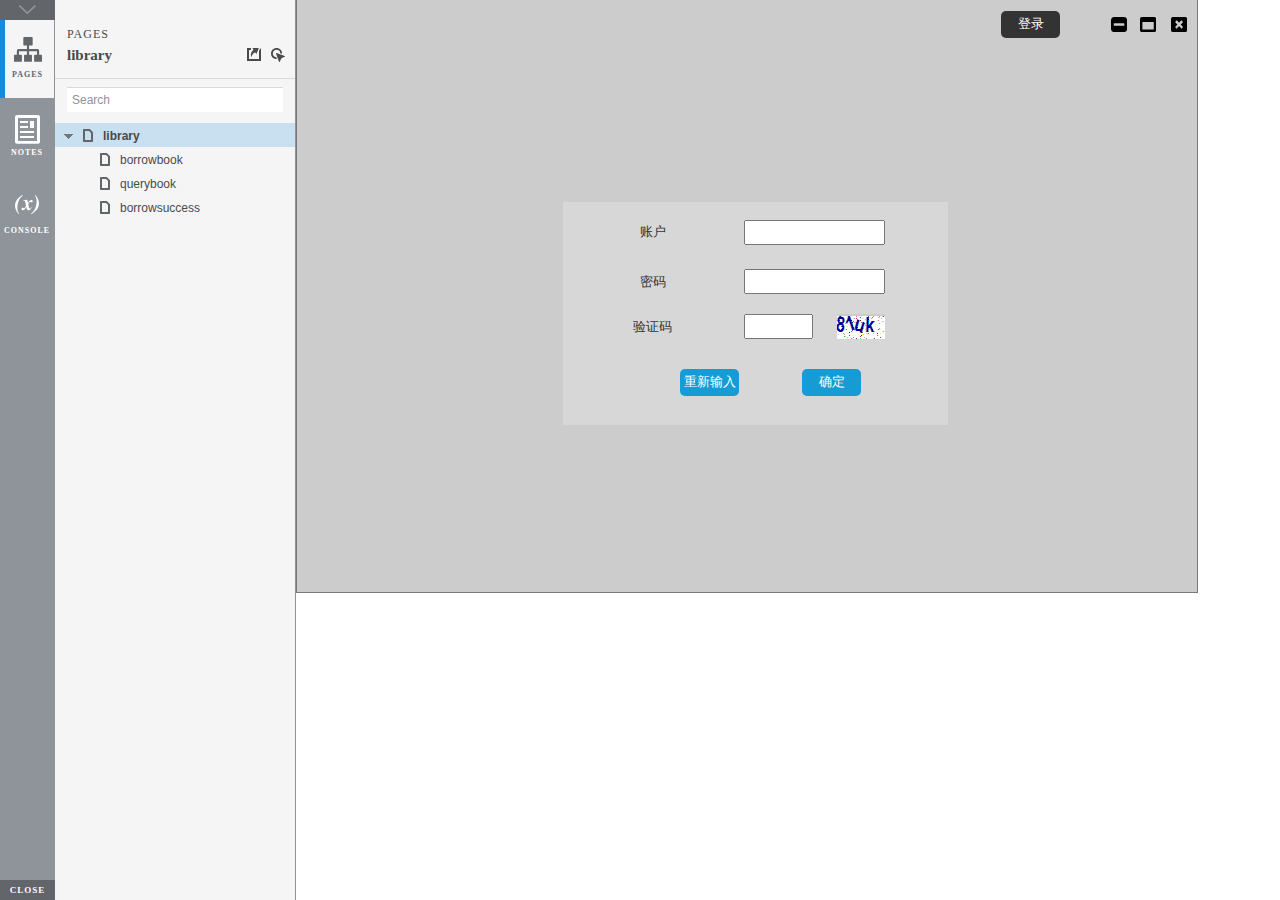
<file: index.html>
<!DOCTYPE html>
<html xmlns="http://www.w3.org/1999/xhtml" xml:lang="en" lang="en">
<head>
    <title>Untitled Document</title>
    <meta http-equiv="X-UA-Compatible" content="IE=edge"/>
    <meta http-equiv="content-type" content="text/html; charset=utf-8" />
    <meta name="viewport" content="width=device-width, initial-scale=1.0" />
    <meta name="apple-mobile-web-app-capable" content="yes" />
    <link type="text/css" href="resources/css/reset.css" rel="Stylesheet" />
    <link type="text/css" href="resources/css/default.css" rel="Stylesheet" />
    <!--<link href='https://fonts.googleapis.com/css?family=Nunito:300' rel='stylesheet' type='text/css'>-->

    <script type="text/javascript">
        if (location.href.toString().indexOf('file://localhost/') == 0) {
            location.href = location.href.toString().replace('file://localhost/', 'file:///');
        }
    </script>

    <!-- 8.0.0.3382 -->
<script src="resources/scripts/jquery-1.7.1.min.js"></script>
<script src="resources/scripts/startPre.js"></script>
<script src="data/document.js"></script>

    <style type="text/css">

#outerContainer {
	width:1000px;
	height:1500px;
}

.vsplitbar {
    width: 3px;
    /*background: #B9B9B9;*/
    border-right: 1px solid #8f949a;
}

.vsplitbar:hover, .vsplitbar.active {
    background: #8f949a;
}

#rightPanel {
    background-color: White;
}

/*#leftPanel {
    min-width: 120px;
}*/

.splitterMask {
   position:absolute;
   top: 0;
   left: 0;
   width: 100%;
   height: 100%;
   overflow: hidden;
   background-image: url(resources/images/transparent.gif);
   z-index: 20000;
}

    </style>
    <script type="text/javascript" language="JavaScript"><!--
        var SITEMAP_COLLAPSE_VAR_NAME = 'c';
        var PLUGIN_VAR_NAME = 'g';
        var FOOTNOTES_VAR_NAME = 'fn';
        var ADAPTIVE_VIEW_VAR_NAME = 'view';
        var lastLeftPanelWidth = 295;
        var toolBarOnly = true;

        // isolate scope
        (function() {
            setUpController();
            
            var configuration = $axure.document.configuration;
            var _settings = {};
            _settings.projectId = configuration.prototypeId;
            _settings.isAxshare = configuration.isAxshare;
            _settings.loadFeedbackPlugin = configuration.loadFeedbackPlugin;
            var cHash = getHashStringVar(SITEMAP_COLLAPSE_VAR_NAME);
            _settings.startCollapsed = cHash == "1";
            if(cHash == "2") closePlayer();
            var gHash = getHashStringVar(PLUGIN_VAR_NAME);
            if(gHash == "") gHash = 1;
            _settings.startPluginGid = gHash;

            $axure.player.settings = _settings;

            $(window).bind('load', function() {
                if(CHROME_5_LOCAL && !$('body').attr('pluginDetected')) {
                    window.location = 'resources/chrome/chrome.html';
                }
            });

            $(document).ready(function() {
                $axure.page.bind('load.start', mainFrame_onload);
                $axure.messageCenter.addMessageListener(messageCenter_message);

                $(document).on('pluginShown', function (event, data) {
                    setVarInCurrentUrlHash('g', data ? data : '');
                });

                $(document).on('pluginCreated', function(event, data) {
                    if($axure.player.settings.startPluginGid == data) {
                        $axure.player.showPlugin(data);
                    }
                });

                if($axure.player.settings.loadFeedbackPlugin) {
                    if($axure.player.settings.isAxshare) {
                        $axure.utils.loadJS('/Scripts/plugins/feedback/feedback8.js');
                    } else {
                        $axure.utils.loadJS('http://share.axure.com/Scripts/plugins/feedback/feedback8.js');
                    }
                }

                if(navigator.userAgent.indexOf("MSIE") >= 0) $('#outerContainer').width('100%');
                initialize();
                if($axure.player.settings.startCollapsed) $('#outerContainer').splitter({ sizeLeft: 0 });
                else $('#outerContainer').splitter({ sizeLeft: lastLeftPanelWidth });
                $('#leftPanel').width(lastLeftPanelWidth);
                
                $(window).resize(function() { resizeContent(); });

                $('#maximizePanelContainer').hide();

                initializeLogo();

                $(window).resize();
                resizeContent();
                
                $axure.player.collapseToBar();

                if($axure.player.settings.startCollapsed) {
                    collapse();
                    $('#leftPanel').width(0);
                }

                if(MOBILE_DEVICE) {
                    $('#interfaceControlFrameMinimizeContainer').height('45px');
                    $('#interfaceControlFrameMinimizeContainer a').height('45px');
                    $('#interfaceControlFrameHeaderContainer').css('margin-top','45px');
                    $('#interfaceControlFrameCloseContainer a').css('padding','10px 0px');
                    $('#maximizePanelContainer').height('45px');//.css('top','inherit').css('bottom','0px');

                    $('body').removeClass('hashover');

                    if(IOS) {
                        $('#rightPanel').css('overflow', 'auto').css('-webkit-overflow-scrolling', 'touch').css('-ms-overflow-x', 'hidden');

                        window.addEventListener("orientationchange", function() {
                            var viewport = document.querySelector("meta[name=viewport]");
                            //so iOS doesn't zoom when switching back to portrait
                            viewport.setAttribute('content', 'width=device-width, initial-scale=1.0, maximum-scale=1.0');
                            viewport.setAttribute('content', 'width=device-width, initial-scale=1.0');
                            resizeContent();
                        }, false);

                        $axure.page.bind('load.start', function() {
                            resizeContent();
                        });
                    }
                }

            });

            function initialize() {
                var legacyQString = getQueryString("Page");
                if (legacyQString.length > 0) {
                    location.href = location.href.substring(0, location.href.indexOf("?")) + "#p=" + legacyQString;
                    return;
                }

                var mainFrame = document.getElementById("mainFrame");
                //if it's local file on safari, test if we can access mainframe after its loaded
                if(SAFARI && document.location.href.indexOf('file://') >= 0) {
                    $(mainFrame).load(function () {
                        var canAccess;
                        try {
                            var mainFrameWindow = mainFrame.contentWindow || mainFrame.contentDocument;
                            mainFrameWindow['safari_file_CORS'] = 'Y';
                            canAccess = mainFrameWindow['safari_file_CORS'] === 'Y';
                        } catch(err) {
                            canAccess = false;
                        }

                        if(!canAccess) window.location = 'resources/chrome/safari.html';
                    });
                }

                mainFrame.contentWindow.location.href = getInitialUrl();
            }

            function initializeLogo() {
                if($axure.document.configuration.logoImagePath) {
                    var image = new Image();
                    image.onload = function() {
                        $('#logoImage').css('max-width', this.width + 'px');
                        $axure.player.resizeContent();
                    };
                    image.src = $axure.document.configuration.logoImagePath;
                
                    $('#interfaceControlFrameLogoImageContainer').html('<img id="logoImage" src="" />');
                    $('#logoImage').attr('src', $axure.document.configuration.logoImagePath).load(function() { resizeContent(); });
                } else $('#interfaceControlFrameLogoImageContainer').hide();

                if ($axure.document.configuration.logoImageCaption) {
                    $('#interfaceControlFrameLogoCaptionContainer').html($axure.document.configuration.logoImageCaption);
                } else $('#interfaceControlFrameLogoCaptionContainer').hide();

                if(!$('#interfaceControlFrameLogoImageContainer').is(':visible') && !$('#interfaceControlFrameLogoCaptionContainer').is(':visible')) {
                    $('#interfaceControlFrameLogoContainer').hide();
                }
            }

            var resizeContent = $axure.player.resizeContent = function() {
                var newHeight = $(window).height();
                var newWidth = $(window).width();

                var controlContainerHeight = newHeight;// - 30;
                if($('#interfaceControlFrameLogoContainer').is(':visible')) controlContainerHeight -= $('#interfaceControlFrameLogoContainer').outerHeight();// + 16;

                $('#outerContainer').height(newHeight).width(newWidth);
                $('.vsplitbar').height(newHeight);
                $('#leftPanel').height(newHeight);
                $('#interfaceControlFrame').height(newHeight);
                $('#interfaceControlFrameContainer').height(newHeight);
                $('#interfaceControlFrameHostContainer').height(controlContainerHeight);

                $('#rightPanel').height(newHeight);
                $('#mainFrame').height(newHeight);

                if($('#leftPanel').is(':visible')) $('#rightPanel').width($(window).width() - $('#leftPanel').width() - 1);// $('.vsplitbar').width());
                else $('#rightPanel').width($(window).width());

                $(document).trigger('ContainerHeightChange',[controlContainerHeight]);

                if(MOBILE_DEVICE) {
                    if(!(getHashStringVar(ADAPTIVE_VIEW_VAR_NAME).length > 0)) $axure.messageCenter.postMessage('setAdaptiveViewForSize', {'width':newWidth, 'height':$('#rightPanel').height()});
                }
            }

            var collapseToBar = $axure.player.collapseToBar = function() {
                lastLeftPanelWidth = $('#leftPanel').width();
                $('#leftPanel').width('55px');
                $('.vsplitbar').hide();
                $('#rightPanel').width($(window).width() - $('#leftPanel').width());
                $(window).resize();
                $('#outerContainer').trigger('resize');
                toolBarOnly = true;
            }

            var expandFromBar = $axure.player.expandFromBar = function() {
                if($('.vsplitbar').is(':visible')) return;

                $('#leftPanel').width(lastLeftPanelWidth);
                $('.vsplitbar').show();
                $('#rightPanel').width($(window).width() - $('#leftPanel').width() - 1);// $('.vsplitbar').width());
                $(window).resize();
                $('#outerContainer').trigger('resize');
                toolBarOnly = false;
            }

        })();

        function messageCenter_message(message, data) {
            if(message == 'expandFrame') expand();
            else if(message == 'getCollapseFrameOnLoad' && $axure.player.settings.startCollapsed && !MOBILE_DEVICE) $axure.messageCenter.postMessage('collapseFrameOnLoad');
        }

        
        function getInitialUrl() {
            var pageName = getHashStringVar("p");
            if(pageName.length > 0) return pageName + ".html";
            else {
                var url = getFirstPageUrl($axure.document.sitemap.rootNodes);
                return (url ? url : "about:blank");
            }
        }

        function getFirstPageUrl(nodes) {
            for (var i = 0; i < nodes.length; i++) {
                var node = nodes[i];
                if (node.url) return node.url;
                else {
                    var hasChildren = (node.children && node.children.length > 0);
                    if (hasChildren) {
                        var url = getFirstPageUrl(node.children);
                        if (url) return url;
                    }
                }
            }
            return null;
        }

        function closePlayer() {
            if($axure.page.location) window.location.href = $axure.page.location;
            else {
                var pageFile = getInitialUrl();
                var currentLocation = window.location.toString();
                window.location.href = currentLocation.substr(0, currentLocation.lastIndexOf("/") + 1) + pageFile;
            }
        }

        function replaceHash(newHash) {
            var currentLocWithoutHash = window.location.toString().split('#')[0];

            //We use replace so that every hash change doesn't get appended to the history stack.
            //We use replaceState in browsers that support it, else replace the location
            if(typeof window.history.replaceState != 'undefined') {
                try {
                    //Chrome 45 (Version 45.0.2454.85 m) started throwing an error here when generated locally (this only happens with sitemap open) which broke all interactions.
                    //try catch breaks the url adjusting nicely when the sitemap is open, but all interactions and forward and back buttons work.
                    //Uncaught SecurityError: Failed to execute 'replaceState' on 'History': A history state object with URL 'file:///C:/Users/Ian/Documents/Axure/HTML/Untitled/start.html#p=home' cannot be created in a document with origin 'null'.
                    window.history.replaceState(null, null, currentLocWithoutHash + newHash);
                } catch(ex) {}
            } else {
                window.location.replace(currentLocWithoutHash + newHash);
            }
        }

        function collapse() {
            setVarInCurrentUrlHash('c', 1);
            if(!toolBarOnly) lastLeftPanelWidth = $('#leftPanel').width();

            $('#maximizePanelContainer').show();
            $('#leftPanel').hide();
            $('.vsplitbar').hide();
            $('#rightPanel').width($(window).width());
            $(window).resize();
            $('#outerContainer').trigger('resize');

            $(document).trigger('sidebarCollapse');

            if(MOBILE_DEVICE) {
                $('#maximizePanelContainer').animate({
                    top:$('#rightPanel').height() - $('#maximizePanelContainer').height()
                }, 300, 'swing', function() {
                    $('#maximizePanelContainer').css('top', 'inherit').css('bottom', '0px');
                });
            }
        }

        function expand() {
            if(MOBILE_DEVICE) {
                $('#maximizePanelContainer').css('top', '0px').css('bottom', 'inherit');
            }

            deleteVarFromCurrentUrlHash('c');
            $('#maximizePanelContainer').hide();
            $('#leftPanel').width(lastLeftPanelWidth);
            $('#leftPanel').show();
            if(!toolBarOnly) {
                $('.vsplitbar').show();
                $('#rightPanel').width($(window).width() - $('#leftPanel').width() - 1);
            } else {
                $axure.player.collapseToBar();
            }
            $(window).resize();
            $('#outerContainer').trigger('resize');

            $(document).trigger('sidebarExpanded');
        }


        function mainFrame_onload() {
            if($axure.page.pageName) document.title = $axure.page.pageName;
        }

        function getQueryString(query) {
            var qstring = self.location.href.split("?");
            if(qstring.length < 2) return "";
            return GetParameter(qstring, query);
        }
        
        function GetParameter(qstring, query) {
            var prms = qstring[1].split("&");
            var frmelements = new Array();
            var currprmeter, querystr = "";

            for(var i = 0; i < prms.length; i++) {
                currprmeter = prms[i].split("=");
                frmelements[i] = new Array();
                frmelements[i][0] = currprmeter[0];
                frmelements[i][1] = currprmeter[1];
            }

            for(j = 0; j < frmelements.length; j++) {
                if(frmelements[j][0].toLowerCase() == query.toLowerCase()) {
                    querystr = frmelements[j][1];
                    break;
                }
            }
            return querystr;
        }
        
        function getHashStringVar(query) {
            var qstring = self.location.href.split("#");
            if(qstring.length < 2) return "";
            return GetParameter(qstring, query);
        }

        function setHashStringVar(currentHash, varName, varVal) {
            var varWithEqual = varName + '=';
            var poundVarWithEqual = varVal === '' ? '' :  '#' + varName + '=' + varVal;
            var ampVarWithEqual = varVal === '' ? '' :  '&' + varName + '=' + varVal;
            var hashToSet = '';

            var pageIndex = currentHash.indexOf('#' + varWithEqual);
            if(pageIndex == -1) pageIndex = currentHash.indexOf('&' + varWithEqual);
            if(pageIndex != -1) {
                var newHash = currentHash.substring(0, pageIndex);

                newHash = newHash == '' ? poundVarWithEqual : newHash + ampVarWithEqual;

                var ampIndex = currentHash.indexOf('&', pageIndex + 1);
                if(ampIndex != -1) {
                    newHash = newHash == '' ? '#' + currentHash.substring(ampIndex + 1) : newHash + currentHash.substring(ampIndex);
                }
                hashToSet = newHash;
            } else if(currentHash.indexOf('#') != -1) {
                hashToSet = currentHash + ampVarWithEqual;
            } else {
                hashToSet = poundVarWithEqual;
            }

            if(hashToSet != '' || varVal == '') {
                return hashToSet;
            }

            return null;
        }

        function setVarInCurrentUrlHash(varName, varVal) {
            var newHash = setHashStringVar(window.location.hash, varName, varVal);

            if(newHash != null) {
                replaceHash(newHash);
            }
        }

        function deleteHashStringVar(currentHash, varName) {
            var varWithEqual = varName + '=';

            var pageIndex = currentHash.indexOf('#' + varWithEqual);
            if(pageIndex == -1) pageIndex = currentHash.indexOf('&' + varWithEqual);
            if(pageIndex != -1) {
                var newHash = currentHash.substring(0, pageIndex);

                var ampIndex = currentHash.indexOf('&', pageIndex + 1);

                //IF begin of string....if none blank, ELSE # instead of & and rest
                //IF in string....prefix + if none blank, ELSE &-rest
                if(newHash == '') { //beginning of string
                    newHash = ampIndex != -1 ? '#' + currentHash.substring(ampIndex + 1) : '';
                } else { //somewhere in the middle
                    newHash = newHash + (ampIndex != -1 ? currentHash.substring(ampIndex) : '');
                }

                return newHash;
            }

            return null;
        }

        function deleteVarFromCurrentUrlHash(varName) {
            var newHash = deleteHashStringVar(window.location.hash, varName);

            if(newHash != null) {
                replaceHash(newHash);
            }
        }
    --></script>
    
    <link type="text/css" rel="Stylesheet" href="plugins/sitemap/styles/sitemap.css" />
    <link type="text/css" rel="Stylesheet" href="plugins/page_notes/styles/page_notes.css" />
    <link type="text/css" rel="Stylesheet" href="plugins/debug/styles/debug.css" />
    <script src="resources/scripts/startPost.js"></script>


    <!--<link type="text/css" rel="Stylesheet" href="plugins/recordplay/styles/recordplay.css" />
    <script type="text/javascript" src="plugins/recordplay/recordplay.js"></script>-->
    

</head>
<body scroll="no" class="hashover">
    <div id="outerContainer">

        <div id="leftPanel">
            <div id="interfaceControlFrame">
                <div id="interfaceControlFrameMinimizeContainer">
                    <a title="Collapse" id="interfaceControlFrameMinimizeButton" onclick="collapse();">&nbsp;</a>
                </div>
                <div id="interfaceControlFrameHeaderContainer">
                    <ul id="interfaceControlFrameHeader"></ul>
                </div>
                <div id="interfaceControlFrameContainer">
                    <div id="interfaceControlFrameLogoContainer">
                        <div id="interfaceControlFrameLogoImageContainer"></div>
                        <div id="interfaceControlFrameLogoCaptionContainer"></div>
                    </div>
                    <div id="interfaceControlFrameHostContainer">
                    </div>
                </div>
                <div id="interfaceControlFrameCloseContainer">
                    <a title="Close" id="interfaceControlFrameCloseButton" onclick="closePlayer();">CLOSE</a>
                </div>
            </div>
        </div>
        <div id="rightPanel">
            <iframe id="mainFrame" name="mainFrame" width="100%" height="100%" src="" frameborder="0" style="display: block;" webkitallowfullscreen mozallowfullscreen allowfullscreen></iframe>
        </div>

    </div>

    <div id="maximizePanelContainer">
        <iframe id="expandFrame" src="resources/expand.html" width="100%" height="100%" scrolling="no" allowtransparency="true" frameborder="0"></iframe>
    </div>

</body>
</html>
</file>
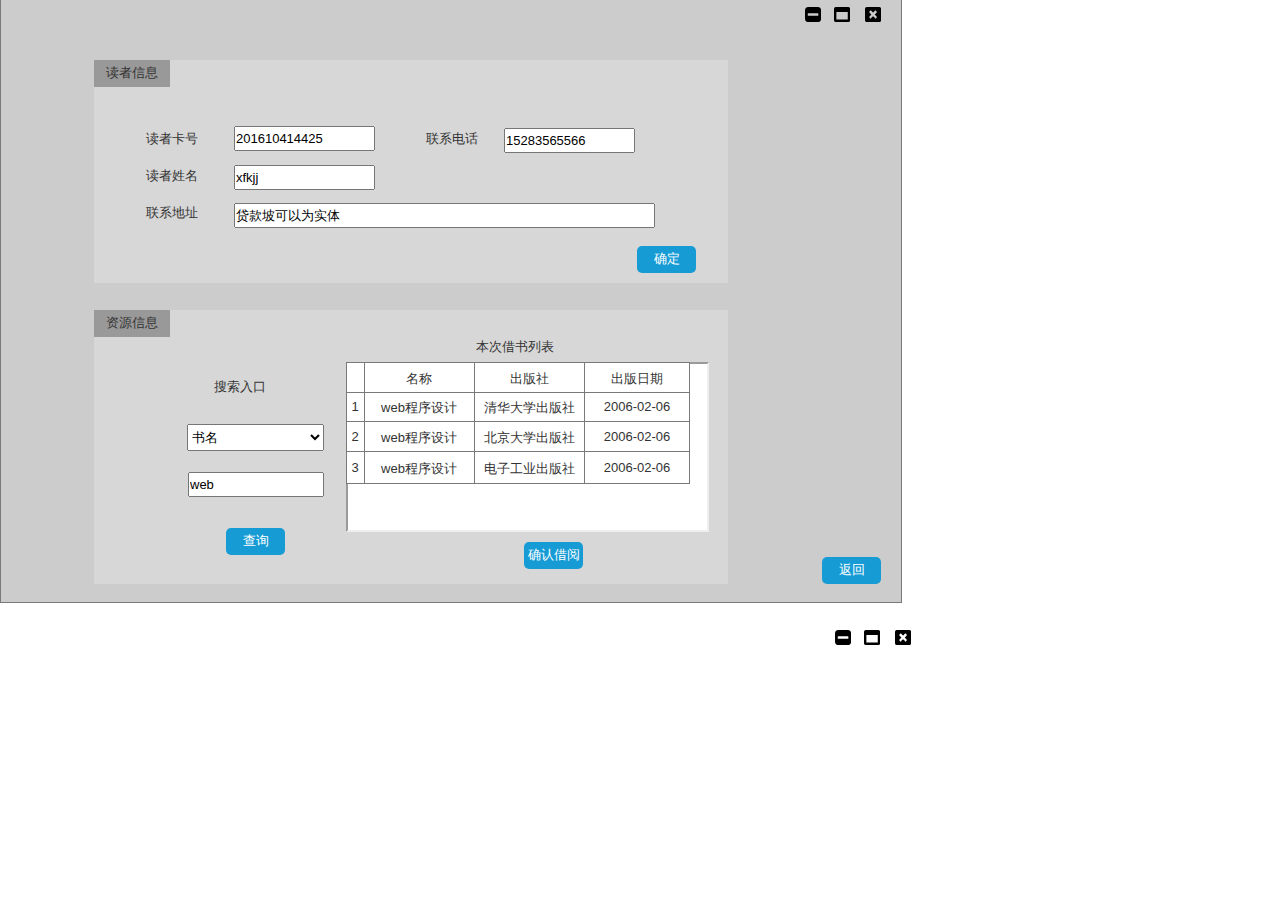
<file: borrowbook.html>
﻿<!DOCTYPE html>
<html>
  <head>
    <title>borrowbook</title>
    <meta http-equiv="X-UA-Compatible" content="IE=edge"/>
    <meta http-equiv="content-type" content="text/html; charset=utf-8"/>
    <meta name="apple-mobile-web-app-capable" content="yes"/>
    <link href="resources/css/jquery-ui-themes.css" type="text/css" rel="stylesheet"/>
    <link href="resources/css/axure_rp_page.css" type="text/css" rel="stylesheet"/>
    <link href="data/styles.css" type="text/css" rel="stylesheet"/>
    <link href="files/borrowbook/styles.css" type="text/css" rel="stylesheet"/>
    <script src="resources/scripts/jquery-1.7.1.min.js"></script>
    <script src="resources/scripts/jquery-ui-1.8.10.custom.min.js"></script>
    <script src="resources/scripts/prototypePre.js"></script>
    <script src="data/document.js"></script>
    <script src="resources/scripts/prototypePost.js"></script>
    <script src="files/borrowbook/data.js"></script>
    <script type="text/javascript">
      $axure.utils.getTransparentGifPath = function() { return 'resources/images/transparent.gif'; };
      $axure.utils.getOtherPath = function() { return 'resources/Other.html'; };
      $axure.utils.getReloadPath = function() { return 'resources/reload.html'; };
    </script>
  </head>
  <body>
    <div id="base" class="">

      <!-- Unnamed (Rectangle) -->
      <div id="u16" class="ax_default box_1">
        <div id="u16_div" class=""></div>
      </div>

      <!-- Unnamed (Rectangle) -->
      <div id="u17" class="ax_default box_3">
        <div id="u17_div" class=""></div>
      </div>

      <!-- Unnamed (Rectangle) -->
      <div id="u18" class="ax_default box_3">
        <div id="u18_div" class=""></div>
      </div>

      <!-- Unnamed (Rectangle) -->
      <div id="u19" class="ax_default primary_button">
        <div id="u19_div" class=""></div>
        <div id="u19_text" class="text ">
          <p><span>确定</span></p>
        </div>
      </div>

      <!-- Unnamed (Text Field) -->
      <div id="u20" class="ax_default text_field">
        <input id="u20_input" type="text" value="201610414425"/>
      </div>

      <!-- Unnamed (Rectangle) -->
      <div id="u21" class="ax_default box_3">
        <div id="u21_div" class=""></div>
        <div id="u21_text" class="text ">
          <p><span>读者卡号</span></p>
        </div>
      </div>

      <!-- Unnamed (Rectangle) -->
      <div id="u22" class="ax_default box_3">
        <div id="u22_div" class=""></div>
        <div id="u22_text" class="text ">
          <p><span>读者姓名</span></p>
        </div>
      </div>

      <!-- Unnamed (Rectangle) -->
      <div id="u23" class="ax_default box_3">
        <div id="u23_div" class=""></div>
        <div id="u23_text" class="text ">
          <p><span>联系电话</span></p>
        </div>
      </div>

      <!-- Unnamed (Rectangle) -->
      <div id="u24" class="ax_default box_3">
        <div id="u24_div" class=""></div>
        <div id="u24_text" class="text ">
          <p><span>联系地址</span></p>
        </div>
      </div>

      <!-- Unnamed (Text Field) -->
      <div id="u25" class="ax_default text_field">
        <input id="u25_input" type="text" value="xfkjj"/>
      </div>

      <!-- Unnamed (Text Field) -->
      <div id="u26" class="ax_default text_field">
        <input id="u26_input" type="text" value="贷款坡可以为实体"/>
      </div>

      <!-- Unnamed (Text Field) -->
      <div id="u27" class="ax_default text_field">
        <input id="u27_input" type="text" value="15283565566"/>
      </div>

      <!-- Unnamed (Rectangle) -->
      <div id="u28" class="ax_default box_3">
        <div id="u28_div" class=""></div>
        <div id="u28_text" class="text ">
          <p><span>读者信息</span></p>
        </div>
      </div>

      <!-- Unnamed (Rectangle) -->
      <div id="u29" class="ax_default box_3">
        <div id="u29_div" class=""></div>
        <div id="u29_text" class="text ">
          <p><span>资源信息</span></p>
        </div>
      </div>

      <!-- Unnamed (Rectangle) -->
      <div id="u30" class="ax_default box_3">
        <div id="u30_div" class=""></div>
        <div id="u30_text" class="text ">
          <p><span>搜索入口</span></p>
        </div>
      </div>

      <!-- Unnamed (Rectangle) -->
      <div id="u31" class="ax_default box_3">
        <div id="u31_div" class=""></div>
        <div id="u31_text" class="text ">
          <p><span>本次借书列表</span></p>
        </div>
      </div>

      <!-- Unnamed (Text Field) -->
      <div id="u32" class="ax_default text_field">
        <input id="u32_input" type="text" value="web"/>
      </div>

      <!-- Unnamed (Rectangle) -->
      <div id="u33" class="ax_default primary_button">
        <div id="u33_div" class=""></div>
        <div id="u33_text" class="text ">
          <p><span>查询</span></p>
        </div>
      </div>

      <!-- Unnamed (Rectangle) -->
      <div id="u34" class="ax_default primary_button">
        <div id="u34_div" class=""></div>
        <div id="u34_text" class="text ">
          <p><span>确认借阅</span></p>
        </div>
      </div>

      <!-- Unnamed (Inline Frame) -->
      <div id="u35" class="ax_default">
        <iframe id="u35_input" scrolling="auto" frameborder="1" webkitallowfullscreen mozallowfullscreen allowfullscreen></iframe>
      </div>

      <!-- Unnamed (Shape) -->
      <div id="u36" class="ax_default icon">
        <img id="u36_img" class="img " src="images/library/u10.png"/>
      </div>

      <!-- Unnamed (Shape) -->
      <div id="u37" class="ax_default icon">
        <img id="u37_img" class="img " src="images/library/u11.png"/>
      </div>

      <!-- Unnamed (Shape) -->
      <div id="u38" class="ax_default icon">
        <img id="u38_img" class="img " src="images/library/u12.png"/>
      </div>

      <!-- Unnamed (Rectangle) -->
      <div id="u39" class="ax_default primary_button">
        <div id="u39_div" class=""></div>
        <div id="u39_text" class="text ">
          <p><span>返回</span></p>
        </div>
      </div>

      <!-- Unnamed (Droplist) -->
      <div id="u40" class="ax_default droplist">
        <select id="u40_input">
          <option selected value="书名">书名</option>
          <option value="作者">作者</option>
        </select>
      </div>

      <!-- Unnamed (Shape) -->
      <div id="u41" class="ax_default icon">
        <img id="u41_img" class="img " src="images/library/u12.png"/>
      </div>

      <!-- Unnamed (Shape) -->
      <div id="u42" class="ax_default icon">
        <img id="u42_img" class="img " src="images/library/u11.png"/>
      </div>

      <!-- Unnamed (Shape) -->
      <div id="u43" class="ax_default icon">
        <img id="u43_img" class="img " src="images/library/u10.png"/>
      </div>

      <!-- Unnamed (Table) -->
      <div id="u44" class="ax_default">

        <!-- Unnamed (Table Cell) -->
        <div id="u45" class="ax_default table_cell">
          <img id="u45_img" class="img " src="images/borrowbook/u45.png"/>
        </div>

        <!-- Unnamed (Table Cell) -->
        <div id="u46" class="ax_default table_cell">
          <img id="u46_img" class="img " src="images/borrowbook/u46.png"/>
          <div id="u46_text" class="text ">
            <p><span>名称</span></p>
          </div>
        </div>

        <!-- Unnamed (Table Cell) -->
        <div id="u47" class="ax_default table_cell">
          <img id="u47_img" class="img " src="images/borrowbook/u46.png"/>
          <div id="u47_text" class="text ">
            <p><span>出版社</span></p>
          </div>
        </div>

        <!-- Unnamed (Table Cell) -->
        <div id="u48" class="ax_default table_cell">
          <img id="u48_img" class="img " src="images/borrowbook/u48.png"/>
          <div id="u48_text" class="text ">
            <p><span>出版日期</span></p>
          </div>
        </div>

        <!-- Unnamed (Table Cell) -->
        <div id="u49" class="ax_default table_cell">
          <img id="u49_img" class="img " src="images/borrowbook/u49.png"/>
          <div id="u49_text" class="text ">
            <p><span>1</span></p>
          </div>
        </div>

        <!-- Unnamed (Table Cell) -->
        <div id="u50" class="ax_default table_cell">
          <img id="u50_img" class="img " src="images/borrowbook/u50.png"/>
          <div id="u50_text" class="text ">
            <p><span>web程序设计</span></p>
          </div>
        </div>

        <!-- Unnamed (Table Cell) -->
        <div id="u51" class="ax_default table_cell">
          <img id="u51_img" class="img " src="images/borrowbook/u50.png"/>
          <div id="u51_text" class="text ">
            <p><span>清华大学出版社</span></p>
          </div>
        </div>

        <!-- Unnamed (Table Cell) -->
        <div id="u52" class="ax_default table_cell">
          <img id="u52_img" class="img " src="images/borrowbook/u52.png"/>
          <div id="u52_text" class="text ">
            <p><span>2006-02-06</span></p>
          </div>
        </div>

        <!-- Unnamed (Table Cell) -->
        <div id="u53" class="ax_default table_cell">
          <img id="u53_img" class="img " src="images/borrowbook/u45.png"/>
          <div id="u53_text" class="text ">
            <p><span>2</span></p>
          </div>
        </div>

        <!-- Unnamed (Table Cell) -->
        <div id="u54" class="ax_default table_cell">
          <img id="u54_img" class="img " src="images/borrowbook/u46.png"/>
          <div id="u54_text" class="text ">
            <p><span>web程序设计</span></p>
          </div>
        </div>

        <!-- Unnamed (Table Cell) -->
        <div id="u55" class="ax_default table_cell">
          <img id="u55_img" class="img " src="images/borrowbook/u46.png"/>
          <div id="u55_text" class="text ">
            <p><span>北京大学出版社</span></p>
          </div>
        </div>

        <!-- Unnamed (Table Cell) -->
        <div id="u56" class="ax_default table_cell">
          <img id="u56_img" class="img " src="images/borrowbook/u48.png"/>
          <div id="u56_text" class="text ">
            <p><span>2006-02-06</span></p>
          </div>
        </div>

        <!-- Unnamed (Table Cell) -->
        <div id="u57" class="ax_default table_cell">
          <img id="u57_img" class="img " src="images/borrowbook/u57.png"/>
          <div id="u57_text" class="text ">
            <p><span>3</span></p>
          </div>
        </div>

        <!-- Unnamed (Table Cell) -->
        <div id="u58" class="ax_default table_cell">
          <img id="u58_img" class="img " src="images/borrowbook/u58.png"/>
          <div id="u58_text" class="text ">
            <p><span>web程序设计</span></p>
          </div>
        </div>

        <!-- Unnamed (Table Cell) -->
        <div id="u59" class="ax_default table_cell">
          <img id="u59_img" class="img " src="images/borrowbook/u58.png"/>
          <div id="u59_text" class="text ">
            <p><span>电子工业出版社</span></p>
          </div>
        </div>

        <!-- Unnamed (Table Cell) -->
        <div id="u60" class="ax_default table_cell">
          <img id="u60_img" class="img " src="images/borrowbook/u60.png"/>
          <div id="u60_text" class="text ">
            <p><span>2006-02-06</span></p>
          </div>
        </div>
      </div>
    </div>
  </body>
</html>
</file>
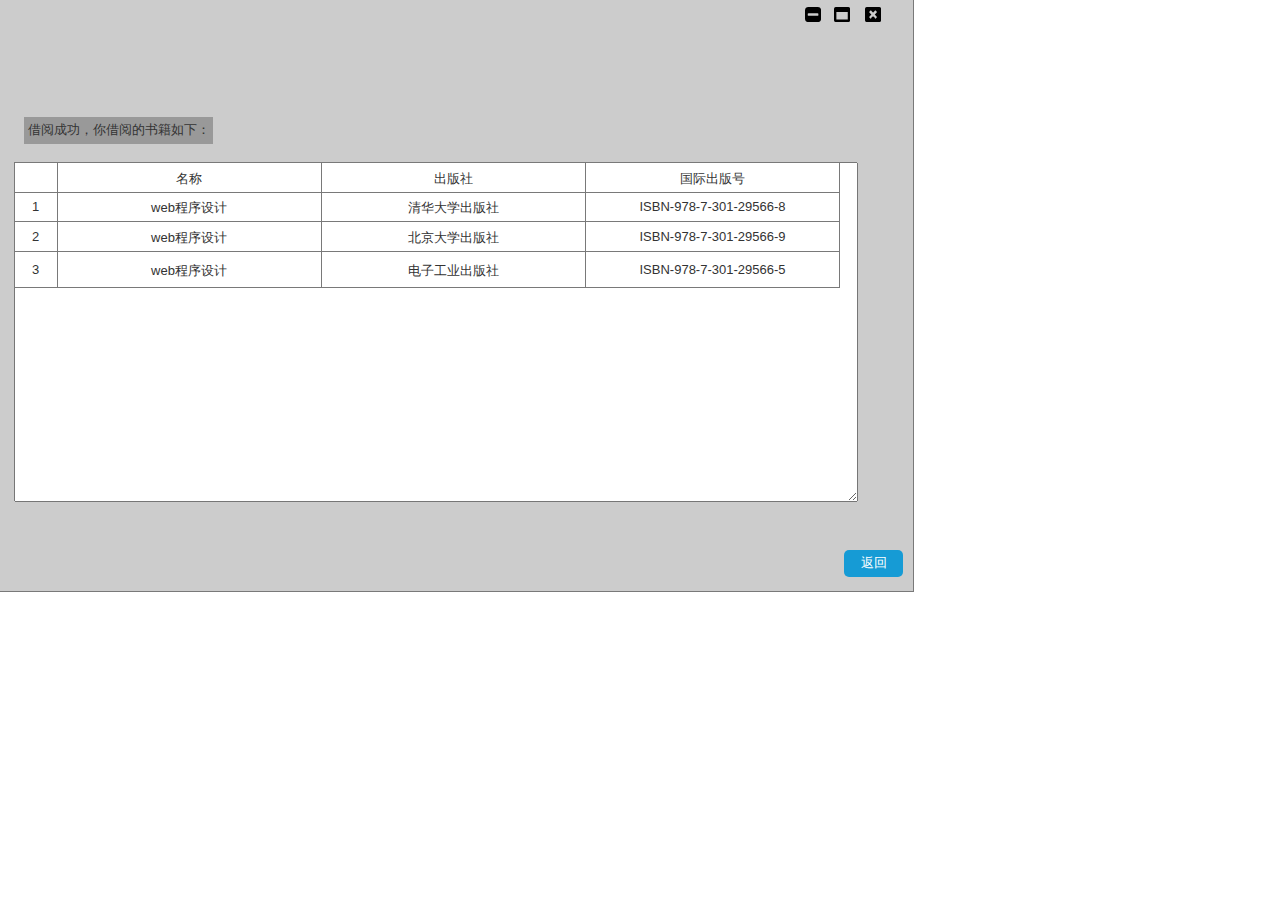
<file: borrowsuccess.html>
﻿<!DOCTYPE html>
<html>
  <head>
    <title>borrowsuccess</title>
    <meta http-equiv="X-UA-Compatible" content="IE=edge"/>
    <meta http-equiv="content-type" content="text/html; charset=utf-8"/>
    <meta name="apple-mobile-web-app-capable" content="yes"/>
    <link href="resources/css/jquery-ui-themes.css" type="text/css" rel="stylesheet"/>
    <link href="resources/css/axure_rp_page.css" type="text/css" rel="stylesheet"/>
    <link href="data/styles.css" type="text/css" rel="stylesheet"/>
    <link href="files/borrowsuccess/styles.css" type="text/css" rel="stylesheet"/>
    <script src="resources/scripts/jquery-1.7.1.min.js"></script>
    <script src="resources/scripts/jquery-ui-1.8.10.custom.min.js"></script>
    <script src="resources/scripts/prototypePre.js"></script>
    <script src="data/document.js"></script>
    <script src="resources/scripts/prototypePost.js"></script>
    <script src="files/borrowsuccess/data.js"></script>
    <script type="text/javascript">
      $axure.utils.getTransparentGifPath = function() { return 'resources/images/transparent.gif'; };
      $axure.utils.getOtherPath = function() { return 'resources/Other.html'; };
      $axure.utils.getReloadPath = function() { return 'resources/reload.html'; };
    </script>
  </head>
  <body>
    <div id="base" class="">

      <!-- Unnamed (Rectangle) -->
      <div id="u137" class="ax_default box_1">
        <div id="u137_div" class=""></div>
      </div>

      <!-- Unnamed (Shape) -->
      <div id="u138" class="ax_default icon">
        <img id="u138_img" class="img " src="images/library/u12.png"/>
      </div>

      <!-- Unnamed (Shape) -->
      <div id="u139" class="ax_default icon">
        <img id="u139_img" class="img " src="images/library/u11.png"/>
      </div>

      <!-- Unnamed (Shape) -->
      <div id="u140" class="ax_default icon">
        <img id="u140_img" class="img " src="images/library/u10.png"/>
      </div>

      <!-- Unnamed (Text Area) -->
      <div id="u141" class="ax_default text_area">
        <textarea id="u141_input"></textarea>
      </div>

      <!-- Unnamed (Rectangle) -->
      <div id="u142" class="ax_default box_3">
        <div id="u142_div" class=""></div>
        <div id="u142_text" class="text ">
          <p><span>借阅成功，你借阅的书籍如下：</span></p>
        </div>
      </div>

      <!-- Unnamed (Table) -->
      <div id="u143" class="ax_default">

        <!-- Unnamed (Table Cell) -->
        <div id="u144" class="ax_default table_cell">
          <img id="u144_img" class="img " src="images/borrowsuccess/u144.png"/>
        </div>

        <!-- Unnamed (Table Cell) -->
        <div id="u145" class="ax_default table_cell">
          <img id="u145_img" class="img " src="images/borrowsuccess/u145.png"/>
          <div id="u145_text" class="text ">
            <p><span>名称</span></p>
          </div>
        </div>

        <!-- Unnamed (Table Cell) -->
        <div id="u146" class="ax_default table_cell">
          <img id="u146_img" class="img " src="images/borrowsuccess/u145.png"/>
          <div id="u146_text" class="text ">
            <p><span>出版社</span></p>
          </div>
        </div>

        <!-- Unnamed (Table Cell) -->
        <div id="u147" class="ax_default table_cell">
          <img id="u147_img" class="img " src="images/borrowsuccess/u147.png"/>
          <div id="u147_text" class="text ">
            <p><span>国际出版号</span></p>
          </div>
        </div>

        <!-- Unnamed (Table Cell) -->
        <div id="u148" class="ax_default table_cell">
          <img id="u148_img" class="img " src="images/borrowsuccess/u148.png"/>
          <div id="u148_text" class="text ">
            <p><span>1</span></p>
          </div>
        </div>

        <!-- Unnamed (Table Cell) -->
        <div id="u149" class="ax_default table_cell">
          <img id="u149_img" class="img " src="images/borrowsuccess/u149.png"/>
          <div id="u149_text" class="text ">
            <p><span>web程序设计</span></p>
          </div>
        </div>

        <!-- Unnamed (Table Cell) -->
        <div id="u150" class="ax_default table_cell">
          <img id="u150_img" class="img " src="images/borrowsuccess/u149.png"/>
          <div id="u150_text" class="text ">
            <p><span>清华大学出版社</span></p>
          </div>
        </div>

        <!-- Unnamed (Table Cell) -->
        <div id="u151" class="ax_default table_cell">
          <img id="u151_img" class="img " src="images/borrowsuccess/u151.png"/>
          <div id="u151_text" class="text ">
            <p><span>ISBN-978-7-301-29566-8</span></p>
          </div>
        </div>

        <!-- Unnamed (Table Cell) -->
        <div id="u152" class="ax_default table_cell">
          <img id="u152_img" class="img " src="images/borrowsuccess/u144.png"/>
          <div id="u152_text" class="text ">
            <p><span>2</span></p>
          </div>
        </div>

        <!-- Unnamed (Table Cell) -->
        <div id="u153" class="ax_default table_cell">
          <img id="u153_img" class="img " src="images/borrowsuccess/u145.png"/>
          <div id="u153_text" class="text ">
            <p><span>web程序设计</span></p>
          </div>
        </div>

        <!-- Unnamed (Table Cell) -->
        <div id="u154" class="ax_default table_cell">
          <img id="u154_img" class="img " src="images/borrowsuccess/u145.png"/>
          <div id="u154_text" class="text ">
            <p><span>北京大学出版社</span></p>
          </div>
        </div>

        <!-- Unnamed (Table Cell) -->
        <div id="u155" class="ax_default table_cell">
          <img id="u155_img" class="img " src="images/borrowsuccess/u147.png"/>
          <div id="u155_text" class="text ">
            <p><span>ISBN-978-7-301-29566-9</span></p>
          </div>
        </div>

        <!-- Unnamed (Table Cell) -->
        <div id="u156" class="ax_default table_cell">
          <img id="u156_img" class="img " src="images/borrowsuccess/u156.png"/>
          <div id="u156_text" class="text ">
            <p><span>3</span></p>
          </div>
        </div>

        <!-- Unnamed (Table Cell) -->
        <div id="u157" class="ax_default table_cell">
          <img id="u157_img" class="img " src="images/borrowsuccess/u157.png"/>
          <div id="u157_text" class="text ">
            <p><span>web程序设计</span></p>
          </div>
        </div>

        <!-- Unnamed (Table Cell) -->
        <div id="u158" class="ax_default table_cell">
          <img id="u158_img" class="img " src="images/borrowsuccess/u157.png"/>
          <div id="u158_text" class="text ">
            <p><span>电子工业出版社</span></p>
          </div>
        </div>

        <!-- Unnamed (Table Cell) -->
        <div id="u159" class="ax_default table_cell">
          <img id="u159_img" class="img " src="images/borrowsuccess/u159.png"/>
          <div id="u159_text" class="text ">
            <p><span>ISBN-978-7-301-29566-5</span></p>
          </div>
        </div>
      </div>

      <!-- Unnamed (Rectangle) -->
      <div id="u160" class="ax_default primary_button">
        <div id="u160_div" class=""></div>
        <div id="u160_text" class="text ">
          <p><span>返回</span></p>
        </div>
      </div>
    </div>
  </body>
</html>
</file>
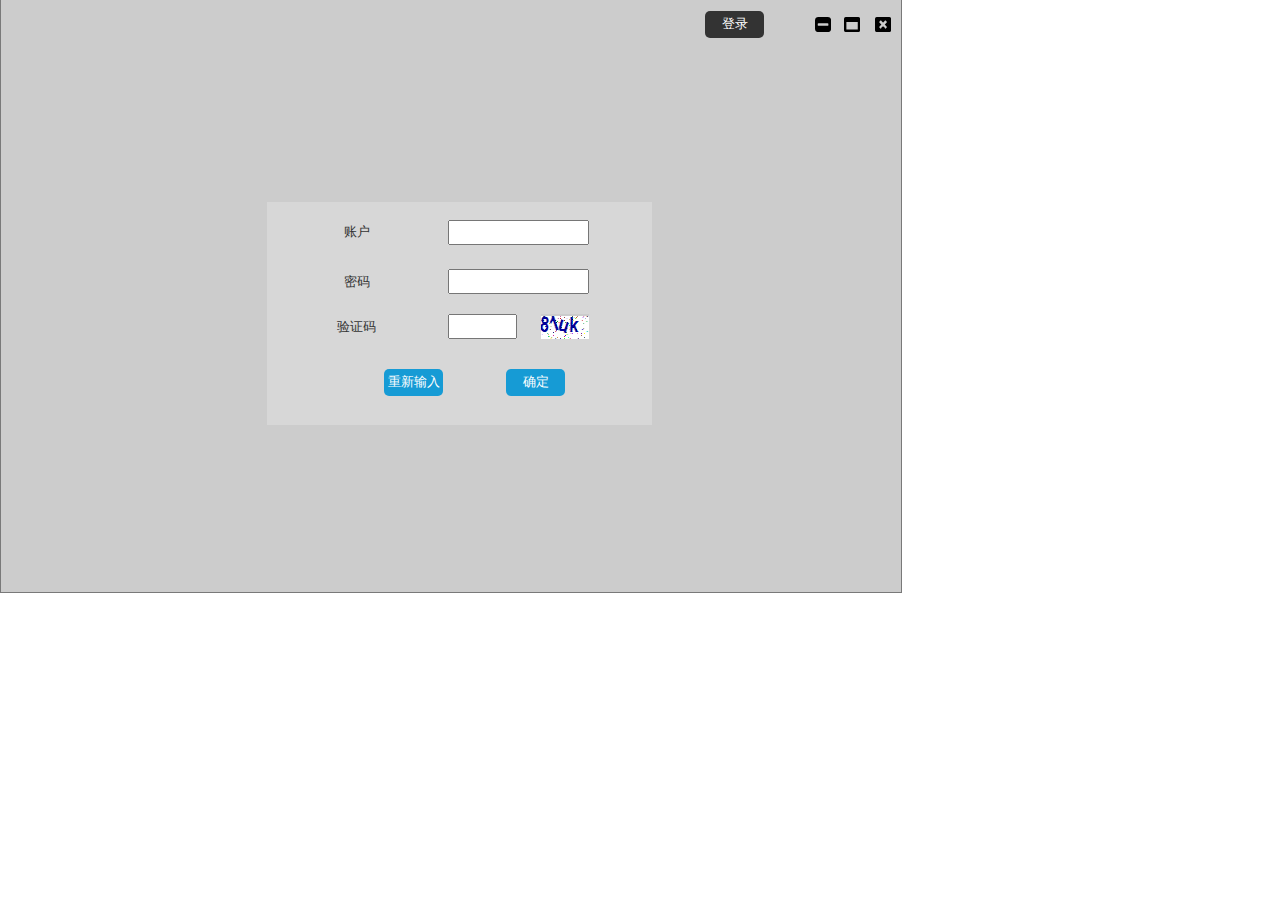
<file: library.html>
﻿<!DOCTYPE html>
<html>
  <head>
    <title>library</title>
    <meta http-equiv="X-UA-Compatible" content="IE=edge"/>
    <meta http-equiv="content-type" content="text/html; charset=utf-8"/>
    <meta name="apple-mobile-web-app-capable" content="yes"/>
    <link href="resources/css/jquery-ui-themes.css" type="text/css" rel="stylesheet"/>
    <link href="resources/css/axure_rp_page.css" type="text/css" rel="stylesheet"/>
    <link href="data/styles.css" type="text/css" rel="stylesheet"/>
    <link href="files/library/styles.css" type="text/css" rel="stylesheet"/>
    <script src="resources/scripts/jquery-1.7.1.min.js"></script>
    <script src="resources/scripts/jquery-ui-1.8.10.custom.min.js"></script>
    <script src="resources/scripts/prototypePre.js"></script>
    <script src="data/document.js"></script>
    <script src="resources/scripts/prototypePost.js"></script>
    <script src="files/library/data.js"></script>
    <script type="text/javascript">
      $axure.utils.getTransparentGifPath = function() { return 'resources/images/transparent.gif'; };
      $axure.utils.getOtherPath = function() { return 'resources/Other.html'; };
      $axure.utils.getReloadPath = function() { return 'resources/reload.html'; };
    </script>
  </head>
  <body>
    <div id="base" class="">

      <!-- Unnamed (Rectangle) -->
      <div id="u0" class="ax_default box_1">
        <div id="u0_div" class=""></div>
      </div>

      <!-- Unnamed (Rectangle) -->
      <div id="u1" class="ax_default box_3">
        <div id="u1_div" class=""></div>
      </div>

      <!-- Unnamed (Rectangle) -->
      <div id="u2" class="ax_default primary_button">
        <div id="u2_div" class=""></div>
        <div id="u2_text" class="text ">
          <p><span>确定</span></p>
        </div>
      </div>

      <!-- Unnamed (Text Field) -->
      <div id="u3" class="ax_default text_field">
        <input id="u3_input" type="text" value=""/>
      </div>

      <!-- Unnamed (Rectangle) -->
      <div id="u4" class="ax_default box_3">
        <div id="u4_div" class=""></div>
        <div id="u4_text" class="text ">
          <p><span>账户</span></p>
        </div>
      </div>

      <!-- Unnamed (Rectangle) -->
      <div id="u5" class="ax_default box_3">
        <div id="u5_div" class=""></div>
        <div id="u5_text" class="text ">
          <p><span>密码</span></p>
        </div>
      </div>

      <!-- Unnamed (Rectangle) -->
      <div id="u6" class="ax_default box_3">
        <div id="u6_div" class=""></div>
        <div id="u6_text" class="text ">
          <p><span>验证码</span></p>
        </div>
      </div>

      <!-- Unnamed (Text Field) -->
      <div id="u7" class="ax_default text_field">
        <input id="u7_input" type="text" value=""/>
      </div>

      <!-- Unnamed (Text Field) -->
      <div id="u8" class="ax_default text_field">
        <input id="u8_input" type="text" value=""/>
      </div>

      <!-- Unnamed (Rectangle) -->
      <div id="u9" class="ax_default primary_button">
        <div id="u9_div" class=""></div>
        <div id="u9_text" class="text ">
          <p><span>重新输入</span></p>
        </div>
      </div>

      <!-- Unnamed (Shape) -->
      <div id="u10" class="ax_default icon">
        <img id="u10_img" class="img " src="images/library/u10.png"/>
      </div>

      <!-- Unnamed (Shape) -->
      <div id="u11" class="ax_default icon">
        <img id="u11_img" class="img " src="images/library/u11.png"/>
      </div>

      <!-- Unnamed (Shape) -->
      <div id="u12" class="ax_default icon">
        <img id="u12_img" class="img " src="images/library/u12.png"/>
      </div>

      <!-- Unnamed (Rectangle) -->
      <div id="u13" class="ax_default primary_button">
        <div id="u13_div" class=""></div>
        <div id="u13_text" class="text ">
          <p><span>登录</span></p>
        </div>
      </div>

      <!-- Unnamed (Image) -->
      <div id="u14" class="ax_default image">
        <img id="u14_img" class="img " src="images/library/u14.png"/>
      </div>

      <!-- Unnamed (Image) -->
      <div id="u15" class="ax_default image">
        <img id="u15_img" class="img " src="images/library/u15.png"/>
      </div>
    </div>
  </body>
</html>
</file>
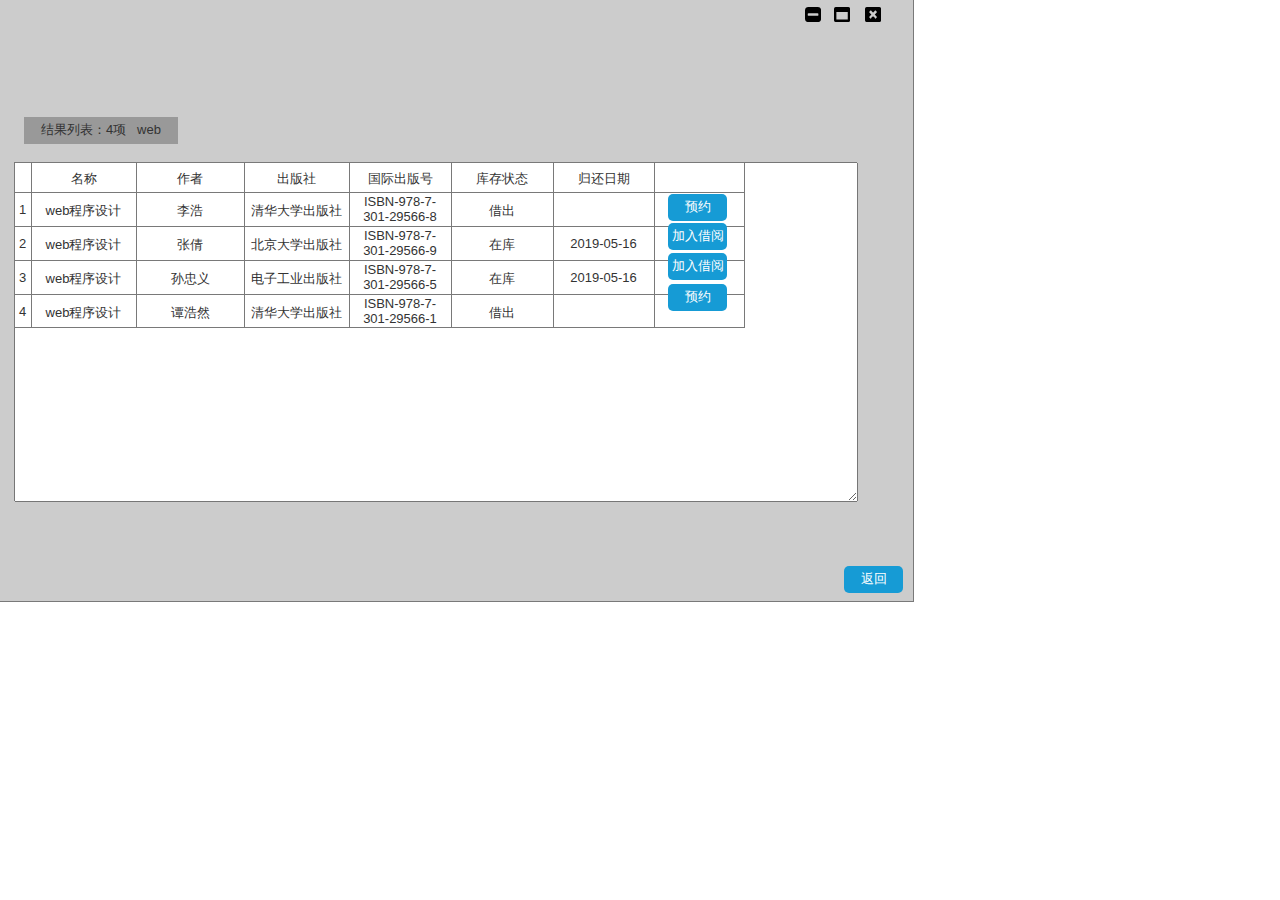
<file: querybook.html>
﻿<!DOCTYPE html>
<html>
  <head>
    <title>querybook</title>
    <meta http-equiv="X-UA-Compatible" content="IE=edge"/>
    <meta http-equiv="content-type" content="text/html; charset=utf-8"/>
    <meta name="apple-mobile-web-app-capable" content="yes"/>
    <link href="resources/css/jquery-ui-themes.css" type="text/css" rel="stylesheet"/>
    <link href="resources/css/axure_rp_page.css" type="text/css" rel="stylesheet"/>
    <link href="data/styles.css" type="text/css" rel="stylesheet"/>
    <link href="files/querybook/styles.css" type="text/css" rel="stylesheet"/>
    <script src="resources/scripts/jquery-1.7.1.min.js"></script>
    <script src="resources/scripts/jquery-ui-1.8.10.custom.min.js"></script>
    <script src="resources/scripts/prototypePre.js"></script>
    <script src="data/document.js"></script>
    <script src="resources/scripts/prototypePost.js"></script>
    <script src="files/querybook/data.js"></script>
    <script type="text/javascript">
      $axure.utils.getTransparentGifPath = function() { return 'resources/images/transparent.gif'; };
      $axure.utils.getOtherPath = function() { return 'resources/Other.html'; };
      $axure.utils.getReloadPath = function() { return 'resources/reload.html'; };
    </script>
  </head>
  <body>
    <div id="base" class="">

      <!-- Unnamed (Rectangle) -->
      <div id="u61" class="ax_default box_3">
        <div id="u61_div" class=""></div>
      </div>

      <!-- Unnamed (Rectangle) -->
      <div id="u62" class="ax_default primary_button">
        <div id="u62_div" class=""></div>
        <div id="u62_text" class="text ">
          <p><span>查询</span></p>
        </div>
      </div>

      <!-- Unnamed (Text Field) -->
      <div id="u63" class="ax_default text_field">
        <input id="u63_input" type="text" value=""/>
      </div>

      <!-- Unnamed (Rectangle) -->
      <div id="u64" class="ax_default box_3">
        <div id="u64_div" class=""></div>
        <div id="u64_text" class="text ">
          <p><span>馆藏号</span></p>
        </div>
      </div>

      <!-- Unnamed (Rectangle) -->
      <div id="u65" class="ax_default box_3">
        <div id="u65_div" class=""></div>
        <div id="u65_text" class="text ">
          <p><span>名称</span></p>
        </div>
      </div>

      <!-- Unnamed (Rectangle) -->
      <div id="u66" class="ax_default box_3">
        <div id="u66_div" class=""></div>
        <div id="u66_text" class="text ">
          <p><span>类别</span></p>
        </div>
      </div>

      <!-- Unnamed (Rectangle) -->
      <div id="u67" class="ax_default box_3">
        <div id="u67_div" class=""></div>
        <div id="u67_text" class="text ">
          <p><span>作者</span></p>
        </div>
      </div>

      <!-- Unnamed (Text Field) -->
      <div id="u68" class="ax_default text_field">
        <input id="u68_input" type="text" value=""/>
      </div>

      <!-- Unnamed (Text Field) -->
      <div id="u69" class="ax_default text_field">
        <input id="u69_input" type="text" value=""/>
      </div>

      <!-- Unnamed (Text Field) -->
      <div id="u70" class="ax_default text_field">
        <input id="u70_input" type="text" value=""/>
      </div>

      <!-- Unnamed (Rectangle) -->
      <div id="u71" class="ax_default box_3">
        <div id="u71_div" class=""></div>
        <div id="u71_text" class="text ">
          <p><span>资源信息</span></p>
        </div>
      </div>

      <!-- Unnamed (Rectangle) -->
      <div id="u72" class="ax_default box_3">
        <div id="u72_div" class=""></div>
        <div id="u72_text" class="text ">
          <p><span>借阅信息</span></p>
        </div>
      </div>

      <!-- Unnamed (Rectangle) -->
      <div id="u73" class="ax_default box_3">
        <div id="u73_div" class=""></div>
        <div id="u73_text" class="text ">
          <p><span>读者卡号</span></p>
        </div>
      </div>

      <!-- Unnamed (Rectangle) -->
      <div id="u74" class="ax_default box_3">
        <div id="u74_div" class=""></div>
        <div id="u74_text" class="text ">
          <p><span>读者姓名</span></p>
        </div>
      </div>

      <!-- Unnamed (Rectangle) -->
      <div id="u75" class="ax_default box_3">
        <div id="u75_div" class=""></div>
        <div id="u75_text" class="text ">
          <p><span>借出日期</span></p>
        </div>
      </div>

      <!-- Unnamed (Text Field) -->
      <div id="u76" class="ax_default text_field">
        <input id="u76_input" type="text" value=""/>
      </div>

      <!-- Unnamed (Text Field) -->
      <div id="u77" class="ax_default text_field">
        <input id="u77_input" type="text" value=""/>
      </div>

      <!-- Unnamed (Text Field) -->
      <div id="u78" class="ax_default text_field">
        <input id="u78_input" type="text" value=""/>
      </div>

      <!-- Unnamed (Rectangle) -->
      <div id="u79" class="ax_default primary_button">
        <div id="u79_div" class=""></div>
        <div id="u79_text" class="text ">
          <p><span>确定</span></p>
        </div>
      </div>

      <!-- Unnamed (Rectangle) -->
      <div id="u80" class="ax_default box_3">
        <div id="u80_div" class=""></div>
        <div id="u80_text" class="text ">
          <p><span>价格</span></p>
        </div>
      </div>

      <!-- Unnamed (Text Field) -->
      <div id="u81" class="ax_default text_field">
        <input id="u81_input" type="text" value=""/>
      </div>

      <!-- Unnamed (Shape) -->
      <div id="u82" class="ax_default icon">
        <img id="u82_img" class="img " src="images/library/u10.png"/>
      </div>

      <!-- Unnamed (Shape) -->
      <div id="u83" class="ax_default icon">
        <img id="u83_img" class="img " src="images/library/u11.png"/>
      </div>

      <!-- Unnamed (Shape) -->
      <div id="u84" class="ax_default icon">
        <img id="u84_img" class="img " src="images/library/u12.png"/>
      </div>

      <!-- Unnamed (Rectangle) -->
      <div id="u85" class="ax_default box_1">
        <div id="u85_div" class=""></div>
      </div>

      <!-- Unnamed (Shape) -->
      <div id="u86" class="ax_default icon">
        <img id="u86_img" class="img " src="images/library/u12.png"/>
      </div>

      <!-- Unnamed (Shape) -->
      <div id="u87" class="ax_default icon">
        <img id="u87_img" class="img " src="images/library/u11.png"/>
      </div>

      <!-- Unnamed (Shape) -->
      <div id="u88" class="ax_default icon">
        <img id="u88_img" class="img " src="images/library/u10.png"/>
      </div>

      <!-- Unnamed (Text Area) -->
      <div id="u89" class="ax_default text_area">
        <textarea id="u89_input"></textarea>
      </div>

      <!-- Unnamed (Rectangle) -->
      <div id="u90" class="ax_default box_3">
        <div id="u90_div" class=""></div>
        <div id="u90_text" class="text ">
          <p><span>结果列表：4项&nbsp;&nbsp; web</span></p>
        </div>
      </div>

      <!-- Unnamed (Table) -->
      <div id="u91" class="ax_default">

        <!-- Unnamed (Table Cell) -->
        <div id="u92" class="ax_default table_cell">
          <img id="u92_img" class="img " src="images/querybook/u92.png"/>
        </div>

        <!-- Unnamed (Table Cell) -->
        <div id="u93" class="ax_default table_cell">
          <img id="u93_img" class="img " src="images/querybook/u93.png"/>
          <div id="u93_text" class="text ">
            <p><span>名称</span></p>
          </div>
        </div>

        <!-- Unnamed (Table Cell) -->
        <div id="u94" class="ax_default table_cell">
          <img id="u94_img" class="img " src="images/querybook/u94.png"/>
          <div id="u94_text" class="text ">
            <p><span>作者</span></p>
          </div>
        </div>

        <!-- Unnamed (Table Cell) -->
        <div id="u95" class="ax_default table_cell">
          <img id="u95_img" class="img " src="images/querybook/u93.png"/>
          <div id="u95_text" class="text ">
            <p><span>出版社</span></p>
          </div>
        </div>

        <!-- Unnamed (Table Cell) -->
        <div id="u96" class="ax_default table_cell">
          <img id="u96_img" class="img " src="images/querybook/u96.png"/>
          <div id="u96_text" class="text ">
            <p><span>国际出版号</span></p>
          </div>
        </div>

        <!-- Unnamed (Table Cell) -->
        <div id="u97" class="ax_default table_cell">
          <img id="u97_img" class="img " src="images/querybook/u96.png"/>
          <div id="u97_text" class="text ">
            <p><span>库存状态</span></p>
          </div>
        </div>

        <!-- Unnamed (Table Cell) -->
        <div id="u98" class="ax_default table_cell">
          <img id="u98_img" class="img " src="images/querybook/u98.png"/>
          <div id="u98_text" class="text ">
            <p><span>归还日期</span></p>
          </div>
        </div>

        <!-- Unnamed (Table Cell) -->
        <div id="u99" class="ax_default table_cell">
          <img id="u99_img" class="img " src="images/querybook/u99.png"/>
        </div>

        <!-- Unnamed (Table Cell) -->
        <div id="u100" class="ax_default table_cell">
          <img id="u100_img" class="img " src="images/querybook/u100.png"/>
          <div id="u100_text" class="text ">
            <p><span>1</span></p>
          </div>
        </div>

        <!-- Unnamed (Table Cell) -->
        <div id="u101" class="ax_default table_cell">
          <img id="u101_img" class="img " src="images/querybook/u101.png"/>
          <div id="u101_text" class="text ">
            <p><span>web程序设计</span></p>
          </div>
        </div>

        <!-- Unnamed (Table Cell) -->
        <div id="u102" class="ax_default table_cell">
          <img id="u102_img" class="img " src="images/querybook/u102.png"/>
          <div id="u102_text" class="text ">
            <p><span>李浩</span></p>
          </div>
        </div>

        <!-- Unnamed (Table Cell) -->
        <div id="u103" class="ax_default table_cell">
          <img id="u103_img" class="img " src="images/querybook/u101.png"/>
          <div id="u103_text" class="text ">
            <p><span>清华大学出版社</span></p>
          </div>
        </div>

        <!-- Unnamed (Table Cell) -->
        <div id="u104" class="ax_default table_cell">
          <img id="u104_img" class="img " src="images/querybook/u104.png"/>
          <div id="u104_text" class="text ">
            <p><span>ISBN-978-7-301-29566-8</span></p>
          </div>
        </div>

        <!-- Unnamed (Table Cell) -->
        <div id="u105" class="ax_default table_cell">
          <img id="u105_img" class="img " src="images/querybook/u104.png"/>
          <div id="u105_text" class="text ">
            <p><span>借出</span></p>
          </div>
        </div>

        <!-- Unnamed (Table Cell) -->
        <div id="u106" class="ax_default table_cell">
          <img id="u106_img" class="img " src="images/querybook/u106.png"/>
        </div>

        <!-- Unnamed (Table Cell) -->
        <div id="u107" class="ax_default table_cell">
          <img id="u107_img" class="img " src="images/querybook/u107.png"/>
        </div>

        <!-- Unnamed (Table Cell) -->
        <div id="u108" class="ax_default table_cell">
          <img id="u108_img" class="img " src="images/querybook/u100.png"/>
          <div id="u108_text" class="text ">
            <p><span>2</span></p>
          </div>
        </div>

        <!-- Unnamed (Table Cell) -->
        <div id="u109" class="ax_default table_cell">
          <img id="u109_img" class="img " src="images/querybook/u101.png"/>
          <div id="u109_text" class="text ">
            <p><span>web程序设计</span></p>
          </div>
        </div>

        <!-- Unnamed (Table Cell) -->
        <div id="u110" class="ax_default table_cell">
          <img id="u110_img" class="img " src="images/querybook/u102.png"/>
          <div id="u110_text" class="text ">
            <p><span>张倩</span></p>
          </div>
        </div>

        <!-- Unnamed (Table Cell) -->
        <div id="u111" class="ax_default table_cell">
          <img id="u111_img" class="img " src="images/querybook/u101.png"/>
          <div id="u111_text" class="text ">
            <p><span>北京大学出版社</span></p>
          </div>
        </div>

        <!-- Unnamed (Table Cell) -->
        <div id="u112" class="ax_default table_cell">
          <img id="u112_img" class="img " src="images/querybook/u104.png"/>
          <div id="u112_text" class="text ">
            <p><span>ISBN-978-7-301-29566-9</span></p>
          </div>
        </div>

        <!-- Unnamed (Table Cell) -->
        <div id="u113" class="ax_default table_cell">
          <img id="u113_img" class="img " src="images/querybook/u104.png"/>
          <div id="u113_text" class="text ">
            <p><span>在库</span></p>
          </div>
        </div>

        <!-- Unnamed (Table Cell) -->
        <div id="u114" class="ax_default table_cell">
          <img id="u114_img" class="img " src="images/querybook/u106.png"/>
          <div id="u114_text" class="text ">
            <p><span>2019-05-16</span></p>
          </div>
        </div>

        <!-- Unnamed (Table Cell) -->
        <div id="u115" class="ax_default table_cell">
          <img id="u115_img" class="img " src="images/querybook/u107.png"/>
        </div>

        <!-- Unnamed (Table Cell) -->
        <div id="u116" class="ax_default table_cell">
          <img id="u116_img" class="img " src="images/querybook/u100.png"/>
          <div id="u116_text" class="text ">
            <p><span>3</span></p>
          </div>
        </div>

        <!-- Unnamed (Table Cell) -->
        <div id="u117" class="ax_default table_cell">
          <img id="u117_img" class="img " src="images/querybook/u101.png"/>
          <div id="u117_text" class="text ">
            <p><span>web程序设计</span></p>
          </div>
        </div>

        <!-- Unnamed (Table Cell) -->
        <div id="u118" class="ax_default table_cell">
          <img id="u118_img" class="img " src="images/querybook/u102.png"/>
          <div id="u118_text" class="text ">
            <p><span>孙忠义</span></p>
          </div>
        </div>

        <!-- Unnamed (Table Cell) -->
        <div id="u119" class="ax_default table_cell">
          <img id="u119_img" class="img " src="images/querybook/u101.png"/>
          <div id="u119_text" class="text ">
            <p><span>电子工业出版社</span></p>
          </div>
        </div>

        <!-- Unnamed (Table Cell) -->
        <div id="u120" class="ax_default table_cell">
          <img id="u120_img" class="img " src="images/querybook/u104.png"/>
          <div id="u120_text" class="text ">
            <p><span>ISBN-978-7-301-29566-5</span></p>
          </div>
        </div>

        <!-- Unnamed (Table Cell) -->
        <div id="u121" class="ax_default table_cell">
          <img id="u121_img" class="img " src="images/querybook/u104.png"/>
          <div id="u121_text" class="text ">
            <p><span>在库</span></p>
          </div>
        </div>

        <!-- Unnamed (Table Cell) -->
        <div id="u122" class="ax_default table_cell">
          <img id="u122_img" class="img " src="images/querybook/u106.png"/>
          <div id="u122_text" class="text ">
            <p><span>2019-05-16</span></p>
          </div>
        </div>

        <!-- Unnamed (Table Cell) -->
        <div id="u123" class="ax_default table_cell">
          <img id="u123_img" class="img " src="images/querybook/u107.png"/>
        </div>

        <!-- Unnamed (Table Cell) -->
        <div id="u124" class="ax_default table_cell">
          <img id="u124_img" class="img " src="images/querybook/u124.png"/>
          <div id="u124_text" class="text ">
            <p><span>4</span></p>
          </div>
        </div>

        <!-- Unnamed (Table Cell) -->
        <div id="u125" class="ax_default table_cell">
          <img id="u125_img" class="img " src="images/querybook/u125.png"/>
          <div id="u125_text" class="text ">
            <p><span>web程序设计</span></p>
          </div>
        </div>

        <!-- Unnamed (Table Cell) -->
        <div id="u126" class="ax_default table_cell">
          <img id="u126_img" class="img " src="images/querybook/u126.png"/>
          <div id="u126_text" class="text ">
            <p><span>谭浩然</span></p>
          </div>
        </div>

        <!-- Unnamed (Table Cell) -->
        <div id="u127" class="ax_default table_cell">
          <img id="u127_img" class="img " src="images/querybook/u125.png"/>
          <div id="u127_text" class="text ">
            <p><span>清华大学出版社</span></p>
          </div>
        </div>

        <!-- Unnamed (Table Cell) -->
        <div id="u128" class="ax_default table_cell">
          <img id="u128_img" class="img " src="images/querybook/u128.png"/>
          <div id="u128_text" class="text ">
            <p><span>ISBN-978-7-301-29566-1</span></p>
          </div>
        </div>

        <!-- Unnamed (Table Cell) -->
        <div id="u129" class="ax_default table_cell">
          <img id="u129_img" class="img " src="images/querybook/u128.png"/>
          <div id="u129_text" class="text ">
            <p><span>借出</span></p>
          </div>
        </div>

        <!-- Unnamed (Table Cell) -->
        <div id="u130" class="ax_default table_cell">
          <img id="u130_img" class="img " src="images/querybook/u130.png"/>
        </div>

        <!-- Unnamed (Table Cell) -->
        <div id="u131" class="ax_default table_cell">
          <img id="u131_img" class="img " src="images/querybook/u131.png"/>
        </div>
      </div>

      <!-- Unnamed (Rectangle) -->
      <div id="u132" class="ax_default primary_button">
        <div id="u132_div" class=""></div>
        <div id="u132_text" class="text ">
          <p><span>预约</span></p>
        </div>
      </div>

      <!-- Unnamed (Rectangle) -->
      <div id="u133" class="ax_default primary_button">
        <div id="u133_div" class=""></div>
        <div id="u133_text" class="text ">
          <p><span>预约</span></p>
        </div>
      </div>

      <!-- Unnamed (Rectangle) -->
      <div id="u134" class="ax_default primary_button">
        <div id="u134_div" class=""></div>
        <div id="u134_text" class="text ">
          <p><span>加入借阅</span></p>
        </div>
      </div>

      <!-- Unnamed (Rectangle) -->
      <div id="u135" class="ax_default primary_button">
        <div id="u135_div" class=""></div>
        <div id="u135_text" class="text ">
          <p><span>加入借阅</span></p>
        </div>
      </div>

      <!-- Unnamed (Rectangle) -->
      <div id="u136" class="ax_default primary_button">
        <div id="u136_div" class=""></div>
        <div id="u136_text" class="text ">
          <p><span>返回</span></p>
        </div>
      </div>
    </div>
  </body>
</html>
</file>
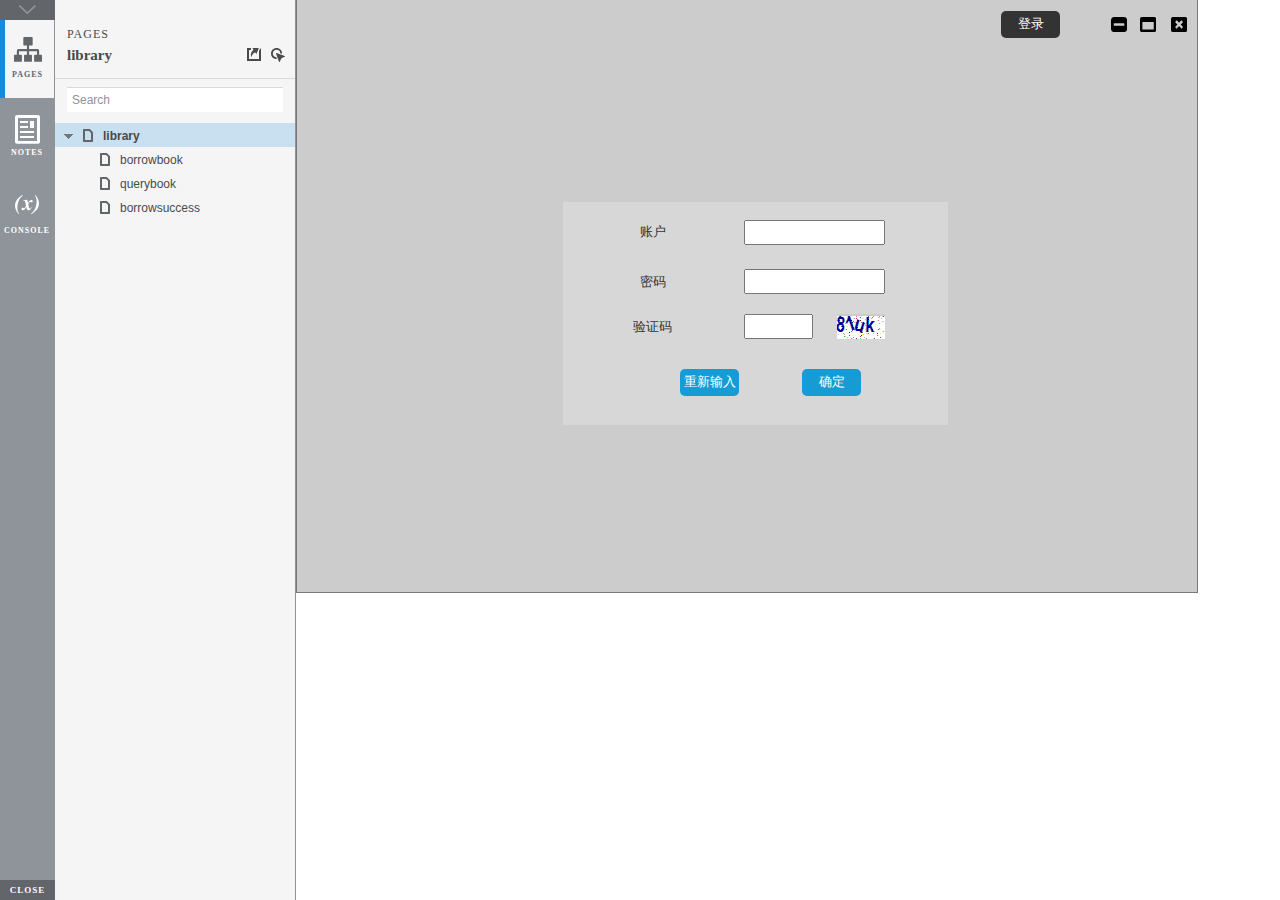
<file: resources/reload.html>
﻿<html>
	<head>
		<title></title>
	</head>
	<body>
	
	<script language="javascript">
	function getUrl() {
      var query = window.location.hash.substring(1);
      var vars = query.split("&&&");
      for (var i=0;i<vars.length;i++) {
        var url = vars[i];
        return decodeURI(url).replace("html%23","html#");
      } 
    }

    var rel = '../';
    var url = getUrl();
    if (url.indexOf(":") > 0 && url.indexOf(":") < 10) rel = '';
	self.location.href = rel + url;
	</script>
	
	</body>
</html>
</file>
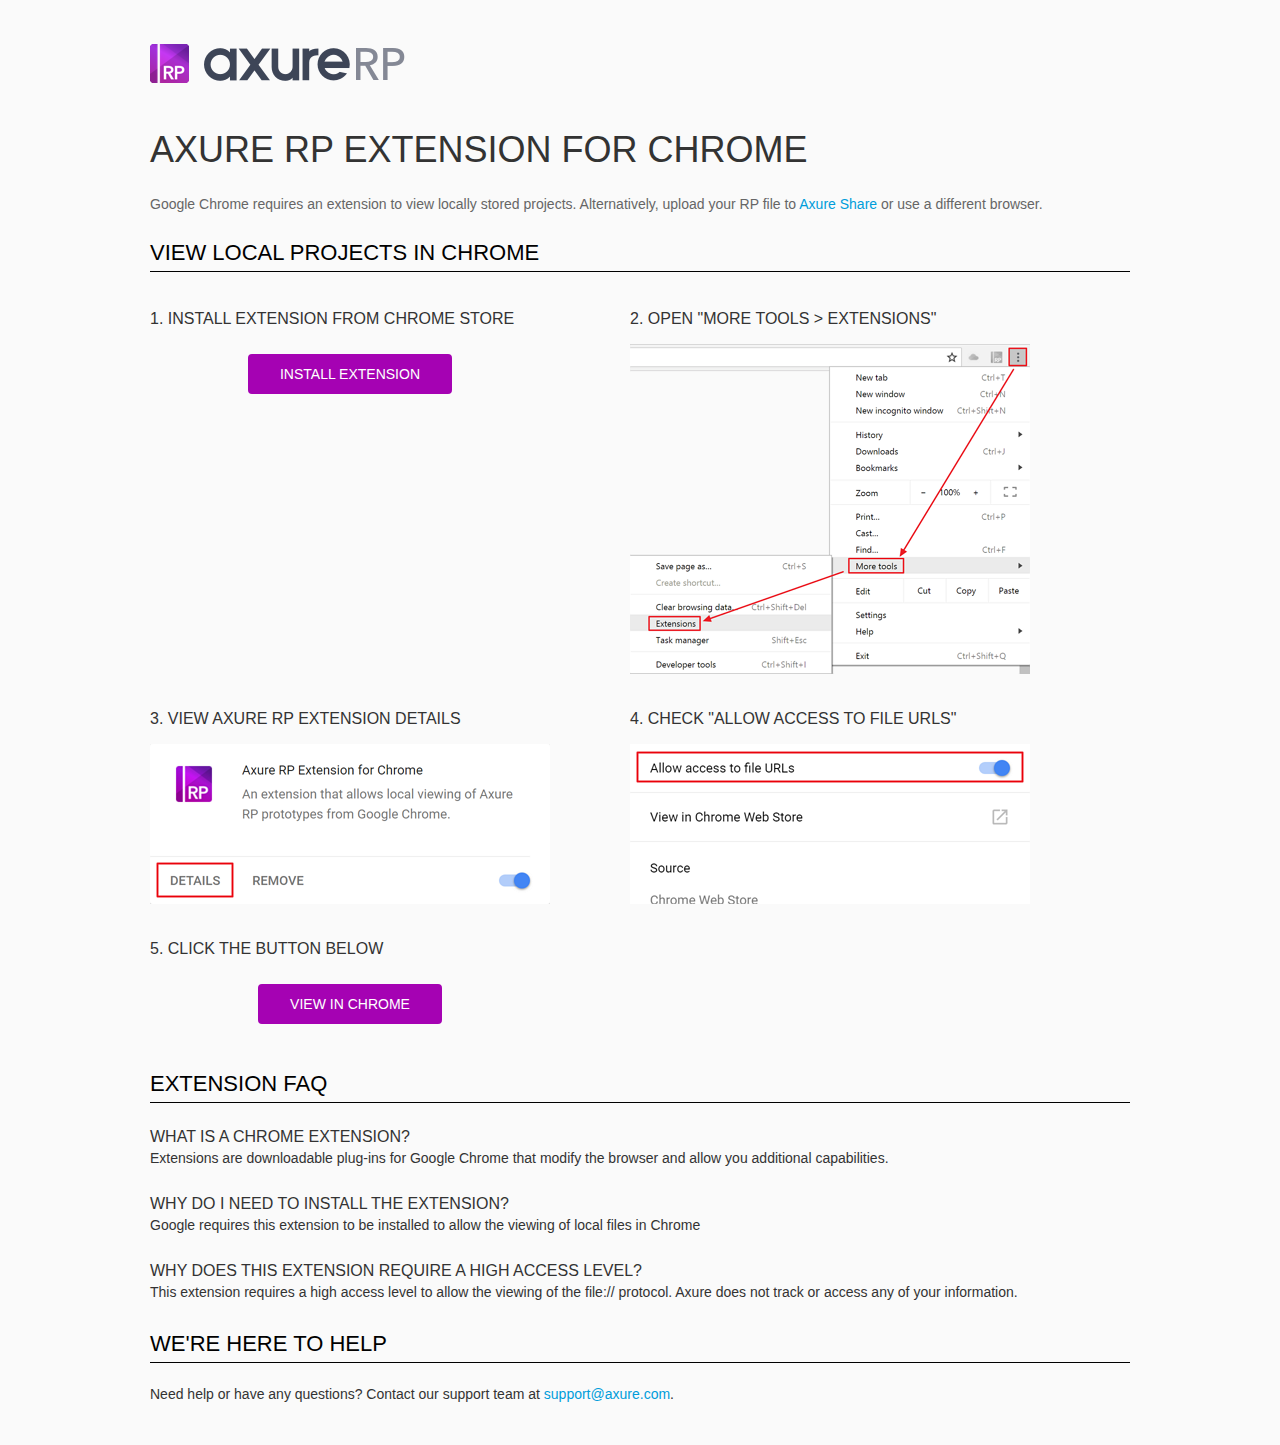
<file: resources/chrome/chrome.html>
<html>
<head>
    <title>Install the Axure RP Chrome Extension</title>
    <style type="text/css">
        *
        {
            font-family: Helvetica, Arial, sans-serif;
        }
        body
        {
            text-align: center;
            background-color: #fafafa;
        }
        p
        {
            font-size: 14px;
            line-height: 18px;
            color: #333333;
        }
        div.container
        {
            width: 980px;
            margin-left: auto;
            margin-right: auto;
            text-align: left;
        }
        a
        {
            text-decoration: none;
            color: #009dda;
        }
        .button
        {
            background: #A502B3;
            font: normal 16px Arial, sans-serif;
            color: #FFFFFF;
            padding: 10px 30px 10px 30px;
            border: 2px solid #A502B3;
            display: inline-block;
            margin-top: 10px;
            text-transform: uppercase;
            font-size: 14px;
	    border-radius: 4px;
        }
        a:hover.button
        {
            border: 2px solid #A502B3;
	    color: #A502B3;
	    background-color: #FFFFFF;
        }
        div.left
        {
            width: 400px;
            float: left;
            margin-right: 80px;
        }
        div.right
        {
            width: 400px;
            float: left;
        }
        div.buttonContainer
        {
            text-align: center;
        }
        h1
        {
            font-size: 36px;
            color: #333333;
            line-height: 50px;
            margin-bottom: 20px;
            font-weight: normal;
        }
        h2
        {
            font-size: 24px;
            font-weight: normal;
            color: #08639C;
            text-align: center;
        }
        h3
        {
            font-size: 16px;
            color: #333333;
            font-weight: normal;
	    text-transform: uppercase;
        }
        .heading
        {
            border-bottom: 1px solid black;
	    height: 36px;
            line-height: 36px;
            font-size: 22px;
            color: #000000;

        }
        span.faq
        {
            font-size: 16px;
	    line-height: 24px;
            font-weight: normal;
	    text-transform: uppercase;
            color: #333333;
            display: block;
        }
    </style>
</head>
<body>
    <div class="container">
        <br />
        <br />
        <img src="axure_logo.png" alt="axure" />
        <br />
	<br />
        <h1>
            AXURE RP EXTENSION FOR CHROME</h1>
        <p style="font-size: 14px; color: #666666; margin-top: 10px;">
            Google Chrome requires an extension to view locally stored projects. Alternatively,
            upload your RP file to <a href="https://share.axure.com">Axure Share</a> or use a different
            browser.</p>
        <h3 class="heading">
            VIEW LOCAL PROJECTS IN CHROME</h3>
        <div class="left">
            <h3>
                1. Install Extension from Chrome Store</h3>
            <div class="buttonContainer">
                <a class="button" href="https://chrome.google.com/webstore/detail/dogkpdfcklifaemcdfbildhcofnopogp"
                    target="_blank">Install Extension</a>
            </div>
        </div>
        <div class="right">
            <h3>
                2. Open "More Tools > Extensions"</h3>
            <img src="extensions.png" alt="extensions"/>
        </div>
        <div style="clear: both; height: 20px;">
            &nbsp;</div>
       <div class="left">
            <h3>
                3. View Axure RP Extension Details</h3>
            <img src="details.png" alt="extension details"/>
            </div>
	<div class="right">
            <h3>
                4. Check "Allow access to file URLs"</h3>
            <img src="allow-access.png" alt="allow access"/>
        </div>
   <div style="clear: both; height: 20px;">
            &nbsp;</div>
        <div class="left">
            <h3>
                5. Click the button below</h3>
            <div class="buttonContainer">
                <a class="button" href="../../start.html">View in Chrome</a>
            </div>
        </div>
        <div style="clear: both; height: 20px;">
        </div>
        <h3 class="heading">
            EXTENSION FAQ</h3>
        <p>
            <span class="faq">What is a Chrome Extension?</span> Extensions are downloadable
            plug-ins for Google Chrome that modify the browser
            and allow you additional capabilities.
        </p>
        <p style="margin-top: 25px;">
            <span class="faq">Why do I need to install the extension?</span> Google requires
            this extension to be installed to allow the viewing of local files in
            Chrome
        </p>
        <p style="margin-top: 25px; margin-bottom: 25px;">
            <span class="faq">Why does this extension require a high access level?</span> This
            extension requires a high access level to allow the viewing of the file://
            protocol. Axure does not track or access any of your information.
        </p>
        <h3 class="heading">
           WE'RE HERE TO HELP</h3>
        <p>
            Need help or have any questions? Contact our support team at <a href="mailto:support@axure.com">
                support@axure.com</a>.
        </p>
        <div style="clear: both; height: 20px;">
        </div>
    </div>
</body>
</html>
</file>
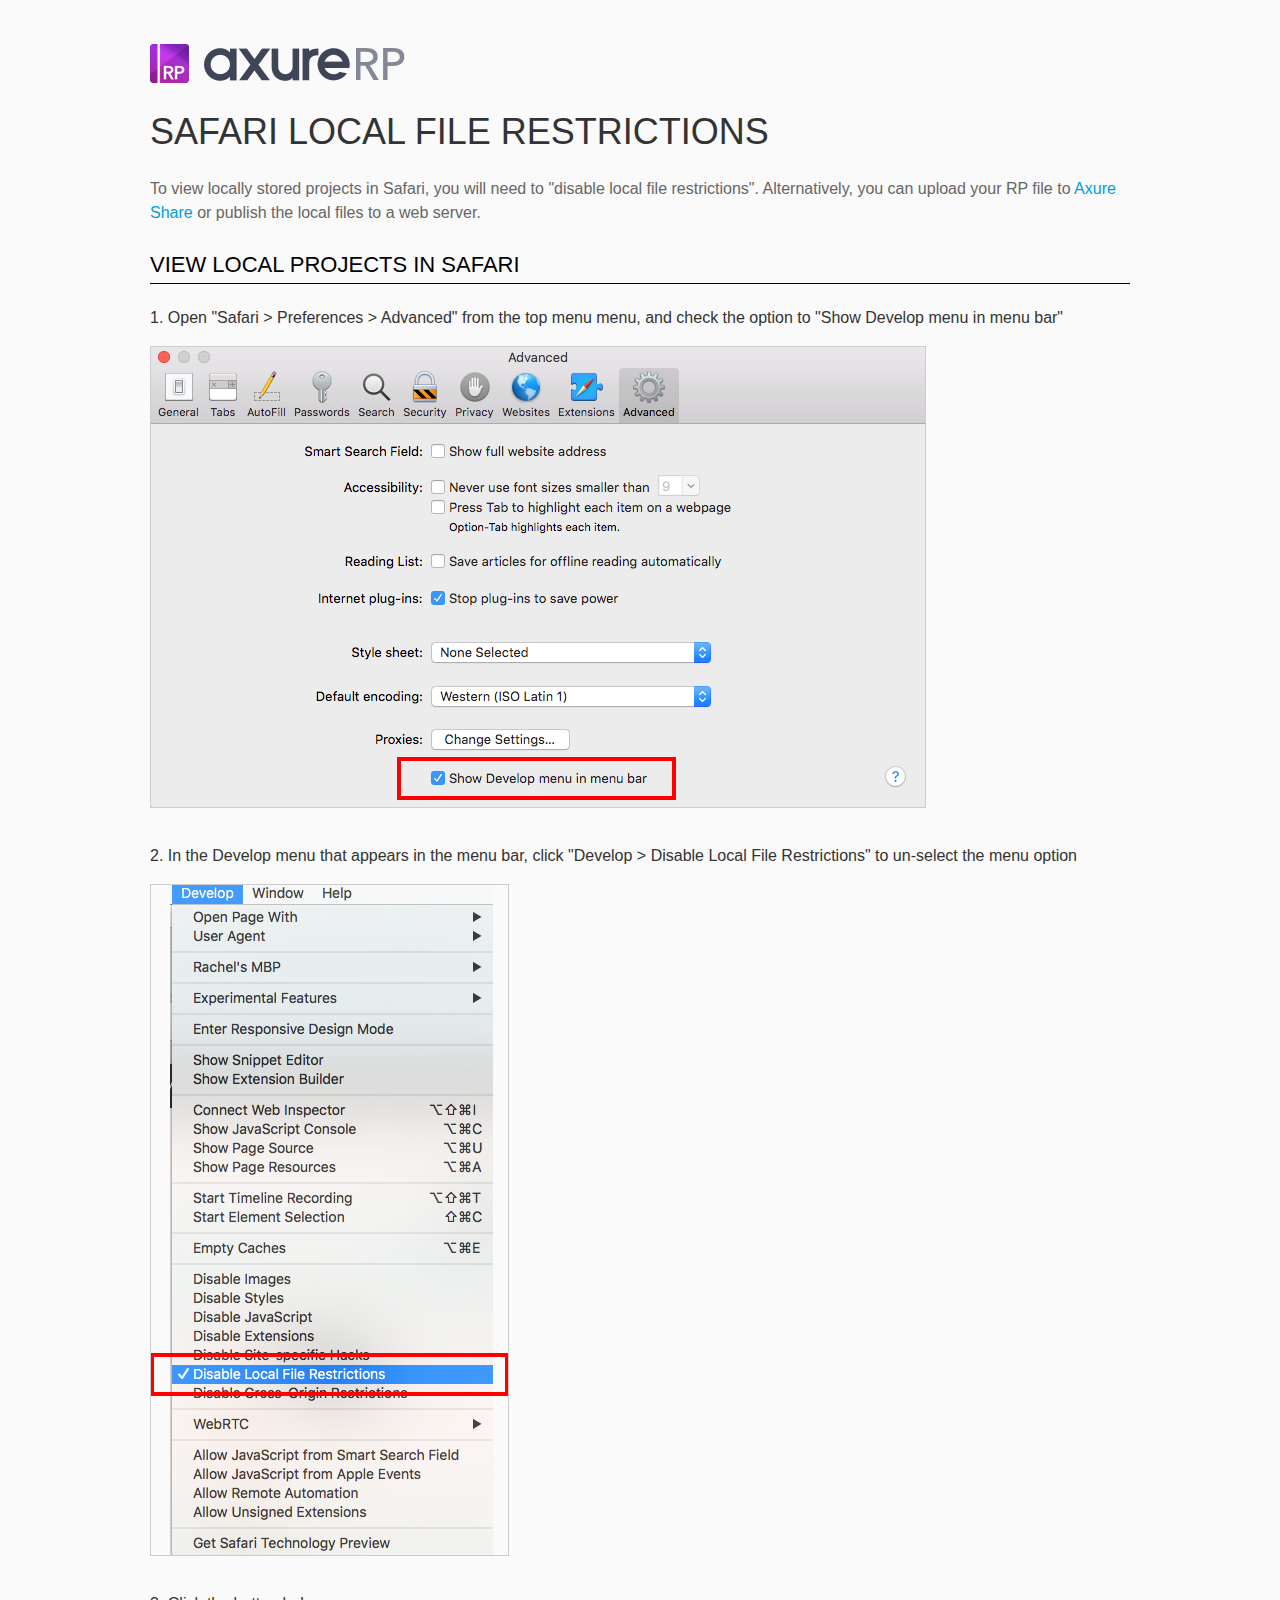
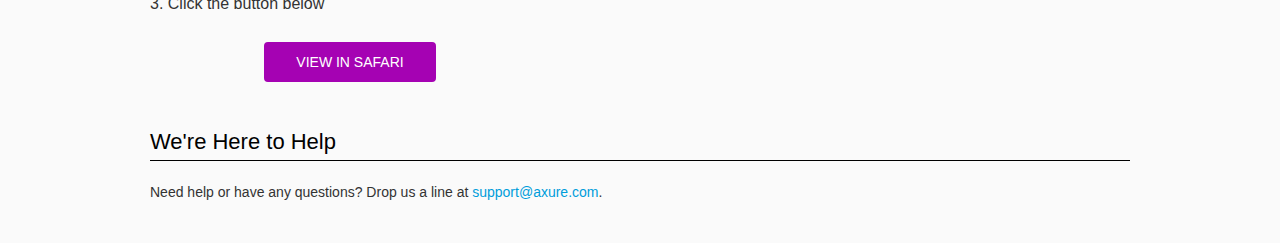
<file: resources/chrome/safari.html>
<html>
<head>
    <title>Axure RP - Safari Local File Restrictions</title>
    <style type="text/css">
        *
        {
            font-family: Helvetica, Arial, sans-serif;
        }
        body
        {
            text-align: center;
            background-color: #fafafa;
        }
        p
        {
            font-size: 14px;
            line-height: 18px;
            color: #333333;
        }
        div.container
        {
            width: 980px;
            margin-left: auto;
            margin-right: auto;
            text-align: left;
        }
        a
        {
            text-decoration: none;
            color: #009dda;
        }
        .button
        {
            background: #A502B3;
            font: normal 16px Arial, sans-serif;
            color: #FFFFFF;
            padding: 10px 30px 10px 30px;
            border: 2px solid #A502B3;
            display: inline-block;
            margin-top: 10px;
            text-transform: uppercase;
            font-size: 14px;
	    border-radius: 4px;
        }
        a:hover.button
        {
            border: 2px solid #A502B3;
	    color: #A502B3;
	    background-color: #FFFFFF;
        }
        div.left
        {
            width: 400px;
            float: left;
            margin-right: 80px;
        }
        div.right
        {
            width: 400px;
            float: left;
        }
        div.buttonContainer
        {
            text-align: center;
        }
        h1
        {
            font-size: 36px;
            color: #333333;
            line-height: 50px;
            margin-bottom: 20px;
            font-weight: normal;
        }
        h2
        {
            font-size: 24px;
            font-weight: normal;
            color: #08639C;
            text-align: center;
        }
        h3
        {
            font-size: 16px;
            line-height: 24px;
            color: #333333;
            font-weight: normal;
        }
        .heading
        {
            border-bottom: 1px solid black;
	    height: 36px;
            line-height: 36px;
            font-size: 22px;
            color: #000000;
        }
        span.faq
        {
            font-size: 16px;
            font-weight: normal;
	    text-transform: uppercase;
            color: #333333;
            display: block;
        }
    </style>
</head>
<body>
    <div class="container">
        <br />
        <br />
        <img src="axure_logo.png" alt="axure" />
        <br />
        <h1>
            SAFARI LOCAL FILE RESTRICTIONS</h1>
        <p style="font-size: 16px; line-height: 24px; color: #666666; margin-top: 10px;">
            To view locally stored projects in Safari, you will need to "disable local file restrictions". Alternatively,
            you can upload your RP file to <a href="https://share.axure.com">Axure Share</a> or publish the local files to a web server.</p>
        <h3 class="heading">
            VIEW LOCAL PROJECTS IN SAFARI</h3>
        <div class="">
            <h3>
                1. Open "Safari > Preferences > Advanced" from the top menu menu, and check the option to "Show Develop menu in menu bar"</h3>
            <img src="safari_advanced.png" alt="advanced" />
        </div>
        <div style="clear: both; height: 20px;">
            &nbsp;
        </div>
        <div class="">
            <h3>
                2. In the Develop menu that appears in the menu bar, click "Develop > Disable Local File Restrictions" to un-select the menu option</h3>
            <img src="safari_restrictions.png" alt="extensions" />
        </div>
        <div style="clear: both; height: 20px;">
            &nbsp;</div>
        <div class="left">
            <h3>
                3. Click the button below
            </h3>
            <div class="buttonContainer">
                <a class="button" href="../../start.html">View in Safari</a>
            </div>
        </div>
        <div style="clear: both; height: 20px;">
        </div>
        <h3 class="heading">
            We're Here to Help</h3>
        <p>
            Need help or have any questions? Drop us a line at <a href="mailto:support@axure.com">
                support@axure.com</a>.
        </p>
        <div style="clear: both; height: 20px;">
        </div>
    </div>
</body>
</html>
</file>
<file: resources/css/default.css>
﻿body {
  font-family : Arial, Helvetica, Sans-Serif;
  background-color: #8f949a;
  overflow:hidden;
}
a {
  cursor: pointer;
}

input[type="radio"], input[type="checkbox"] {
    margin: 0px 9px 0px 0px;
    vertical-align: bottom;
}

input {
    -webkit-box-sizing: border-box;
    -moz-box-sizing: border-box;
    box-sizing: border-box;
}

#maximizePanelContainer {
  font-size: 4px;
  position:absolute;
  left: 0px;
  top: 0px;
  width: 55px;
  height: 20px;
  overflow: visible;
  z-index: 1000;
}
#maximizePanelOver {
    position: absolute;
    left: 0px;
    top: 0px;
    width: 55px;
    height: 20px;
}
.maximizePanel {
    position: absolute;
    left: 0px;
    top: 0px;
    width: 55px;
    height: 20px;
    background: #a2a2a2 url('../images/expand.png') no-repeat center center;
    background: url('../images/expand.svg') no-repeat center center, linear-gradient(rgba(200,200,200,.5),rgba(200,200,200,.5));
    cursor: pointer;
}

#interfaceControlFrameMinimizeContainer {
  position:absolute;
    top: 0px;
    left: 0px;
  font-size: 2px; /*for IE*/
  text-align: right;
  z-index: 100;
    height: 20px;
    width: 55px;
    background-color: #62666b;
}
#interfaceControlFrameMinimizeContainer a {
    display: inline-block;
    width: 55px;
    height: 20px;
    font-size: 2px;
    background: url('../images/close.png') no-repeat center center;
    background: url('../images/close.svg') no-repeat center center, linear-gradient(transparent,transparent);
    text-decoration: none;
}

.hashover #interfaceControlFrameMinimizeContainer a:hover {
    background: url('../images/close_hover.png') no-repeat center center;
    background: url('../images/close_hover.svg') no-repeat center center, linear-gradient(transparent,transparent);
}

#interfaceControlFrame {
    margin: 0px 0px 0px 55px;
}

#interfaceControlFrameCloseContainer {
    /*display: none;*/
    position:absolute;
    bottom: 0px;
    left: 0px;
    font-size: 9px;
    font-family: 'Trebuchet MS';
    font-weight: bold;
    letter-spacing: 1px;
    z-index: 100;
    width: 55px;
    background-color: #62666b;
    text-align: center;  
}
#interfaceControlFrameCloseContainer a {
    display: inline-block;
    width: 55px;
    color: #ffffff;
    padding: 5px 0px;
}

#interfaceControlFrameHeader li a {
    display: block;
    width: 54px;
    height: 78px;
    text-align: center;
    padding-top: 50px;
    outline: none;
    margin-right: 1px;
    text-decoration: none;
    color: #ffffff;
    white-space: nowrap;
    background-color: transparent;
    background-repeat: no-repeat;
    background-position: 50% 17px;
    box-sizing: border-box;
    -moz-box-sizing: border-box;
    -webkit-box-sizing: border-box;
    border-left: 4px solid transparent;
    border-right: 4px solid transparent;
}

.hashover #interfaceControlFrameHeader li a:hover {
    background-color: transparent;
    background-repeat: no-repeat;
    background-position: 50% 17px;
    color: #c2c2c2;
}

#interfaceControlFrameHeader li a.selected, #interfaceControlFrameHeader li a.selected:hover {
    background-color: #f5f5f5;
    background-repeat: no-repeat;
    background-position: 50% 17px;
    color: #62666b;
    border-left: 5px solid #138CDD;
}

#interfaceControlFrameHeaderContainer {
    float: left;
    overflow: visible;
    width: 55px;
    margin-left: -55px;
    margin-top: 20px;
}

#interfaceControlFrameHeader {
    position: relative;
    list-style: none;
    font-size: 8px;
    z-index: 50;
    font-family: 'Trebuchet MS';
    font-weight: bold;
    letter-spacing: 1px;
}

#interfaceControlFrameContainer {
    float: right;
    background-color: #f5f5f5;
    overflow: hidden;
    width: 100%;
}

#interfaceControlFrameLogoContainer {
  background-color: White;
  padding: 20px 10px 10px 10px;
  overflow: hidden;
}

#interfaceControlFrameLogoImageContainer {
  text-align: center;
}

#interfaceControlFrameLogoCaptionContainer {
  text-align: center;
  margin: 5px 10px 0px 10px;
  font-size: 12px;
  color: #4a4a4a;
}

#logoImage {
    width: 100%;
}

.emptyStateContainer {
    text-align: center;
    padding: 0px 10px;
    margin-top: 32px
}

.emptyStateTitle {
    margin: 0px 0px 9px 0px;
    font-weight: bold;
}

.emptyStateContent {
    line-height: 16px;
}

.dottedDivider {
    height: 2px;
    margin: 15px 0px 15px 0px;
    background: url('../images/divider.png') no-repeat center center;
    background: url('../images/divider.svg') no-repeat center center, linear-gradient(transparent,transparent);
}

.nondottedDivider {
    height: 2px;
    margin: 9px 0px 9px 0px;
}
</file>
<file: plugins/sitemap/styles/sitemap.css>
﻿
#sitemapHost {
    font-size: 12px;
    color:#4a4a4a;
    height: 100%;
}

#sitemapHostBtn a {
    background: url('images/sitemap_on.png');
    background: url('images/sitemap_on.svg'),linear-gradient(transparent, transparent);
}

.hashover #sitemapHostBtn a:hover {
    background: url('images/sitemap_hover.png');
    background: url('images/sitemap_hover.svg'),linear-gradient(transparent, transparent);
}

#sitemapHostBtn a.selected, #sitemapHostBtn a.selected:hover {
    background: url('images/sitemap_off.png');
    background: url('images/sitemap_off.svg'),linear-gradient(transparent, transparent);
}

#sitemapHost .pageButtonHeader {
    top: -27px;
}

#sitemapTreeContainer {
    overflow: auto;
    width: 100%;
    height: 100%;
    -webkit-overflow-scrolling: touch;
}

.sitemapTree {
    margin: 0px 0px 10px 0px;
    overflow:visible;
}

.sitemapTree ul {
    list-style-type: none;
    margin: 0px 0px 0px 0px;
    padding-left: 0px;
}

.sitemapPlusMinusLink 
{
}

.sitemapMinus 
{
	vertical-align:middle;
    background: url('images/minus.gif');
    background-repeat: no-repeat;
	margin-right: 3px;	
	margin-bottom: 1px;
    height:9px;
    width:9px;
    display:inline-block;
}

.sitemapPlus 
{
	vertical-align:middle;
    background: url('images/plus.gif');
    background-repeat: no-repeat;
	margin-right: 3px;	
	margin-bottom: 1px;
	height:9px;
    width:9px;
    display:inline-block;
}

.sitemapPageLink 
{
    margin-left: 0px;
}

.sitemapPageIcon 
{
	margin: 0px 0px -3px 4px;
    width: 16px;
    height: 16px;
    display: inline-block;
    background: url('images/page.png') no-repeat center center;
    background: url('images/page.svg') no-repeat center center, linear-gradient(transparent,transparent);
}

.sitemapFlowIcon
{
    background: url('images/flow.png') no-repeat center center;
    background: url('images/flow.svg') no-repeat center center, linear-gradient(transparent,transparent);
}

.sitemapFolderIcon
{
    background: url('images/folder_closed.png') no-repeat center center;
    background: url('images/folder_closed.svg') no-repeat center center, linear-gradient(transparent,transparent);
}

.sitemapFolderOpenIcon
{
    background: url('images/folder_open.png') no-repeat center center;
    background: url('images/folder_open.svg') no-repeat center center, linear-gradient(transparent,transparent);
}

.sitemapPageName 
{
    margin-left: 7px;
}

.sitemapNode 
{
    /*margin:4px 0px 4px 0px;*/
    white-space:nowrap;
}

.sitemapPageLinkContainer {
    /*display: inline-block;*/
    margin-left: 0px;
    padding: 4px 0px 4px 0px;
}
/*
.sitemapNode div
{
	padding-top: 1px; 
	padding-bottom: 3px;
    padding-left: 20px;
	height: 14px;
}
*/

.sitemapExpandableNode 
{
	margin-left: 0px;
}

.sitemapHighlight 
{
    /*display: inline-block;*/
	background-color : #C8E0F0;
    font-weight: bold;
}

.sitemapGreyedName
{
	color: #AAA;
}


.pluginNameHeader
{
    font-family: 'Trebuchet MS';
	font-size: 12px;
    letter-spacing: 1px;
	/*font-weight: bold;*/
	white-space: nowrap;
    margin-bottom: 5px;
}

.pageNameHeader
{
    font-family: 'Trebuchet MS';
    /*display: inline-block;*/
    /*float: left;*/
	font-size: 15px;
	font-weight: bold;
	/*height: 23px;*/
    padding-right: 77px;
	white-space: nowrap;
    overflow: hidden;
    text-overflow: ellipsis;
}

.pageButtonHeader
{
    float: right;
    position: relative;
    /*width: 72px;*/
	height: 24px;
    top: -22px;
    margin-bottom: -24px;
}

.sitemapHeader
{
    padding-top: 27px;
    border-bottom: 1px solid #d9d9d9;
    min-width: 110px;
}

.sitemapToolbar {
    margin: 0px 5px 14px 12px;
}

.sitemapToolbarButton
{
    float: left;
    width: 22px;
    height: 22px;
    border: 1px solid transparent;
}

#linksButton {
    background: url('images/share.png') no-repeat center center;
    background: url('images/share.svg') no-repeat center center, linear-gradient(transparent,transparent);
}

#linksButton:hover {
    background: url('images/share_hover.png') no-repeat center center;
    background: url('images/share_hover.svg') no-repeat center center, linear-gradient(transparent,transparent);
}

#linksButton.sitemapToolbarButtonSelected, .hashover #linksButton.sitemapToolbarButtonSelected:hover {
    background: url('images/share_on.png') no-repeat center center;
    background: url('images/share_on.svg') no-repeat center center, linear-gradient(transparent,transparent);
}

#adaptiveButton {
    background: url('images/views.png') no-repeat center center;
    background: url('images/views.svg') no-repeat center center, linear-gradient(transparent,transparent);
}

#adaptiveButton:hover {
    background: url('images/views_hover.png') no-repeat center center;
    background: url('images/views_hover.svg') no-repeat center center, linear-gradient(transparent,transparent);
}

#adaptiveButton.sitemapToolbarButtonSelected, #adaptiveButton.sitemapToolbarButtonSelected:hover {
    background: url('images/views_on.png') no-repeat center center;
    background: url('images/views_on.svg') no-repeat center center, linear-gradient(transparent,transparent);
}

#highlightInteractiveButton {
    background: url('images/hotspots.png') no-repeat center center;
    background: url('images/hotspots.svg') no-repeat center center, linear-gradient(transparent,transparent);
    margin-top: 1px;
}

#highlightInteractiveButton:hover {
    background: url('images/hotspots_hover.png') no-repeat center center;
    background: url('images/hotspots_hover.svg') no-repeat center center, linear-gradient(transparent,transparent);
}

#highlightInteractiveButton.sitemapToolbarButtonSelected, #highlightInteractiveButton.sitemapToolbarButtonSelected:hover {
    background: url('images/hotspots_on.png') no-repeat center center;
    background: url('images/hotspots_on.svg') no-repeat center center, linear-gradient(transparent,transparent);
}

/*#variablesButton {
    background: url('images/229_variables_16.png') no-repeat center center;
}*/

#searchButton {
    background: url('images/232_search_16.png') no-repeat center center;
}

.sitemapLinkContainer
{
	margin-top: 8px;
	padding-right: 5px;
	/*font-size: 12px;*/
}

.sitemapLinkField 
{
	width: 100%;
	font-size: 12px;
	margin-top: 3px;
    padding: 5px;
}

.sitemapRadioSelected {
    font-weight: bold;
}

.sitemapOptionContainer
{
	margin-top: 8px;
	padding-right: 5px;
	/*font-size: 12px;*/
}

#sitemapOptionsDiv
{
	margin-top: 10px;
	/*margin-left: 16px;*/
}

#viewSelectDiv
{
    padding: 2px 0px 0px 0px;
	/*margin-left: 5px;*/
}

#viewSelect
{
	width: 70%;
}

.sitemapUrlOption
{
	padding-bottom: 8px;
}

.optionLabel
{
	font-size: 12px;
}

.sitemapPopupContainer
{
    display: none;
    position: absolute;
	background-color: #F4F4F4;
	border: 1px solid #B9B9B9;
	padding: 5px 5px 5px 5px;
	margin: 5px 0px 0px 5px;
    z-index: 1;
}

#sitemapLinksContainer {
    border-top: 1px solid #d9d9d9;
    padding: 10px;
    margin-left: 0px;
    /*line-height: 18px;*/
}

#adaptiveViewsContainer {
    border-top: 1px solid #d9d9d9;
    padding: 10px;
    margin-left: 0px;
    line-height: 18px;
}

.adaptiveViewOption
{
	padding: 2px;
}

.adaptiveViewOption:hover
{ 
	background-color: rgb(204,235,248);
	cursor: pointer;
}

.currentAdaptiveView {
    font-weight: bold;
}

.adaptiveCheckboxDiv {
	height: 15px;
	width: 15px;
	float: left;
}

.checkedAdaptive {
	background: url('images/adaptivecheck.png') no-repeat center center;
}

/*#variablesContainer 
{
	max-height: 350px;
	overflow: auto;
}*/

/*#variablesClearLink 
{
	color: #069;
	left: 5px;
}*/

#searchDiv {
    padding: 8px 12px 11px 12px;
}

#searchBox {
    width: 100%;
    border: none;
    border-top: 1px solid #d9d9d9;
    /*border-bottom: 1px solid #d9d9d9;*/
    padding: 5px;
    font-size: 12px;
}

.searchBoxHint 
{
	color: #8f949a;
	/*font-style: italic;*/
}

#sitemapLinksPageName
{
	font-weight: bold;
}

#sitemapOptionsHeader
{
	font-weight: bold;
}
</file>
<file: plugins/page_notes/styles/page_notes.css>
﻿#pageNotesHost {
    font-size: 12px;
    color:#4a4a4a;
    height: 100%;
}

#pageNotesHostBtn a {
    background: url('images/notes_on.png');
    background: url('images/notes_on.svg'),linear-gradient(transparent, transparent);
}

.hashover #pageNotesHostBtn a:hover {
    background: url('images/notes_hover.png');
    background: url('images/notes_hover.svg'),linear-gradient(transparent, transparent);
}

#pageNotesHostBtn a.selected, #pageNotesHostBtn a.selected:hover {
    background: url('images/notes_off.png');
    background: url('images/notes_off.svg'),linear-gradient(transparent, transparent);
}

#footnotesButton {
    background: url('images/footnotes.png') no-repeat center center;
    background: url('images/footnotes.svg') no-repeat center center,linear-gradient(transparent, transparent);
}

#footnotesButton:hover {
    background: url('images/footnotes_hover.png') no-repeat center center;
    background: url('images/footnotes_hover.svg') no-repeat center center,linear-gradient(transparent, transparent);
}

#footnotesButton.sitemapToolbarButtonSelected, #footnotesButton.sitemapToolbarButtonSelected:hover {
    background: url('images/footnotes_on.png') no-repeat center center;
    background: url('images/footnotes_on.svg') no-repeat center center,linear-gradient(transparent, transparent);
}

.nextPageButton {
    background: url('images/forward.png') no-repeat center center;
    background: url('images/forward.svg') no-repeat center center,linear-gradient(transparent, transparent);    
}

.nextPageButton:hover {
    background: url('images/forward_hover.png') no-repeat center center;
    background: url('images/forward_hover.svg') no-repeat center center,linear-gradient(transparent, transparent);    
}

.prevPageButton {
    background: url('images/back.png') no-repeat center center;
    background: url('images/back.svg') no-repeat center center,linear-gradient(transparent, transparent);    
}

.prevPageButton:hover {
    background: url('images/back_hover.png') no-repeat center center;
    background: url('images/back_hover.svg') no-repeat center center,linear-gradient(transparent, transparent);    
}

#pageNotesScrollContainer 
{
    overflow: auto;
    width: 100%;
    /*height: 100%;*/
    -webkit-overflow-scrolling: touch;
}    

#pageNotesContainer 
{
    /*padding: 10px 10px 10px 12px;*/
}

#pageNotesContent 
{
	overflow: visible;
}

.pageNoteContainer 
{
    padding: 10px;
}

.pageNoteName 
{
    font-family: 'Trebuchet MS';
	font-size: 14px;
    font-weight: bold;
	margin-bottom: 5px;
	/*text-decoration: underline;*/
	white-space: nowrap;
}

.pageNote 
{
    line-height: 21px;
	/*margin-bottom: 20px;*/
}

.widgetNoteContainer {
    padding: 10px;
    border-bottom: 1px solid transparent;
    border-top: 1px solid transparent;
    cursor: pointer;
}

.widgetNoteContainerSelected {
    background-color: white;
    border-bottom: 1px solid #c2c2c2;
    border-top: 1px solid #c2c2c2;
}

/*.widgetNoteContainer:hover {
    background-color: white;
    //border-bottom: 1px solid #c2c2c2;
    //border-top: 1px solid #c2c2c2;
}*/

.widgetNoteFootnote {
    display: inline-block;
    /*vertical-align: top;
    margin: 2px 5px 10px 0px;
    padding: 1px 6px;
    font-size: 10px;
    color: #ffffff;
    background-color: #0a6cd6;*/
    width: 13px;
    height: 12px;
    padding-top: 1px;
    text-align: center;
    background-color: #138CDD;
    /*-moz-box-shadow: 1px 1px 3px #aaa;
    -webkit-box-shadow: 1px 1px 3px #aaa;
    box-shadow: 1px 1px 3px #aaa;*/
    font-size: 0px;
    margin-right: 8px;
}

div.annnoteline {
    display: inline-block;
    width: 9px;
    height: 1px;
    border-bottom: 1px solid white;
    margin-top: 1px;
}

.widgetNoteLabel {
    display: inline-block;
    vertical-align: top;
    font-family: 'Trebuchet MS';
	font-size: 14px;
    font-weight: bold;
	margin-bottom: 5px;    
}

.noteLink {
    text-decoration: inherit;
    color: inherit;
}

.noteLink:hover {
    background-color: white;
}
</file>
<file: plugins/debug/styles/debug.css>
﻿#debugHost {
    font-size: 12px;
    color:#4a4a4a;
    height: 100%;
}

#debugHostBtn a {
    background: url('images/variables_on.png');
    background: url('images/variables_on.svg'),linear-gradient(transparent, transparent);
}

.hashover #debugHostBtn a:hover {
    background: url('images/variables_hover.png');
    background: url('images/variables_hover.svg'),linear-gradient(transparent, transparent);
}

#debugHostBtn a.selected, #debugHostBtn a.selected:hover {
    background: url('images/variables_off.png');
    background: url('images/variables_off.svg'),linear-gradient(transparent, transparent);
}

#debugHeader .pageNameHeader {
    padding-right: 0px;
}

#variablesClearLink {
    display: inline-block;
    margin-bottom: 15px;
}

#variablesClearLink:hover {
    color: #0a6cd6;
}

#traceClearLink {
    display: inline-block;
    margin-bottom: 15px;
}

#traceClearLink:hover {
    color: #0a6cd6;
}

#debugScrollContainer 
{
    overflow: auto;
    width: 100%;
    height: 100%;
    -webkit-overflow-scrolling: touch;
}

#debugContainer {
        padding: 10px 10px 10px 10px;
}

.variableName
{
	font-weight: bold;
}

.variableDiv
{
    margin-bottom: 20px;
    line-height: 16px;

}

#variablesContainer {
    padding-bottom: 5px;
    /*overflow: auto;*/
}

#traceContainer {
    padding-top: 15px;
    /*padding: 0px 10px 10px 10px;*/
}

.debugToolbarButton 
{
	font-size: 1em;
	color: #069;
}

.axEventBlock {
    display: inline-block;
    width: 100%;
    margin: 5px 0px 5px 0px;
    line-height: 21px;
}

/*a.axEventBlock:hover {
    background-color: #069;
    color: white;
}*/

.axTime {
    margin: 0px 0px 0px 0px;
    font-size: 11px;
    color: #b1b3b5;
}

.axLabel {
    margin: 0px 0px 5px 0px;
    font-family: 'Trebuchet MS';
    font-size: 14px;
    font-weight: bold;
}

.lastAxEvent {
    margin-bottom: 10px;
    border-bottom: 1px solid #c2c2c2;
    padding-bottom: 10px;
}

.axEvent {
    margin: 0px 0px 5px 0px;
    font-weight: bold;
}

.axCase {
    margin: 0px 0px 5px 8px;
    font-style: italic;
}

.axAction {
    margin: 0px 0px 5px 13px;
}

#traceEmptyState.emptyStateContainer {
    margin-top: 0px;
}

.debugLinksContainer {
    text-align: right;
}
</file>
<file: plugins/recordplay/styles/recordplay.css>
﻿#recordPlayHost {
    font-size: 12px;
    color:#333;
    height: 100%;
}


#recordPlayContainer 
{
    overflow: auto;
    width: 100%;
    height: 100%;
    padding: 10px 10px 10px 10px;
}

#recordPlayToolbar 
{
	margin: 5px 5px 5px 5px;
    height: 22px;
}

#recordPlayToolbar .recordPlayButton
{
    float: left;
    width: 22px;
    height: 22px;
    border: 1px solid transparent;
}

#recordPlayToolbar .recordPlayButton:hover
{
    border: 1px solid rgb(0,157,217);
    background-color : rgb(166,221,242);
}

#recordPlayToolbar .recordPlayButton:active
{
    border: 1px solid rgb(0,157,217);
    background-color : rgb(204,235,248);
}

#recordPlayToolbar .recordPlayButtonSelected {
    border: 1px solid rgb(0,157,217);
    background-color : rgb(204,235,248);    
}

#recordButton {
    background: url('../../sitemap/styles/images/233_hyperlink_16.png') no-repeat center center;
}

#playButton {
    background: url('../../sitemap/styles/images/225_responsive_16.png') no-repeat center center;
}

#stopButton {
    background: url('../../sitemap/styles/images/228_togglenotes_16.png') no-repeat center center;
}

#deleteButton {
    background: url('../../sitemap/styles/images/231_event_16.png') no-repeat center center;
}

#recordNameHeader
{
    /* yeah??*/
	font-size: 13px;
	font-weight: bold;
	height: 23px;
	white-space: nowrap;
}

#recordPlayContent 
{
    /* yeah??*/
	overflow: visible;
}

.recordPlayName 
{
	font-size: 12px;
	margin-bottom: 5px;
	text-decoration: underline;
	white-space: nowrap;
}

.recordPlay 
{
	margin-bottom: 10px;
}
</file>
<file: resources/css/axure_rp_page.css>
﻿/* so the window resize fires within a frame in IE7 */
html, body {
    height: 100%;
}

a {
    color: inherit;
}

p {
    margin: 0px;
    text-rendering: optimizeLegibility;
    font-feature-settings: "kern" 1;
    -webkit-font-feature-settings: "kern";
    -moz-font-feature-settings: "kern";
    -moz-font-feature-settings: "kern=1";
    font-kerning: normal;
}

iframe {
    background: #FFFFFF;
}

/* to match IE with C, FF */
input {
    padding: 1px 0px 1px 0px;
    box-sizing: border-box;
    -moz-box-sizing: border-box;
}

textarea {
    margin: 0px;
    box-sizing: border-box;
    -moz-box-sizing: border-box;
}

div.intcases {
    font-family: arial; 
    font-size: 12px;
    text-align:left; 
    border:1px solid #AAA; 
    background:#FFF none repeat scroll 0% 0%; 
    z-index:9999; 
    visibility:hidden; 
    position:absolute;
    padding: 0px;
    border-radius: 3px;
    white-space: nowrap;
}

div.intcaselink {
    cursor: pointer;
    padding: 3px 8px 3px 8px;
    margin: 5px;
    background:#EEE none repeat scroll 0% 0%; 
    border:1px solid #AAA;
    border-radius: 3px;
}

div.refpageimage {
    position: absolute;
    left: 0px;
    top: 0px;
    font-size: 0px;
    width: 16px;
    height: 16px;
    cursor: pointer;
    background-image: url(images/newwindow.gif);
    background-repeat: no-repeat;
}

div.annnoteimage {
    position: absolute;
    left: 0px;
    top: 0px;
    font-size: 0px;
    /*width: 16px;
    height: 12px;*/
    cursor: help;
    /*background-image: url(images/note.gif);*/
    /*background-repeat: no-repeat;*/
    width: 13px;
    height: 12px;
    padding-top: 1px;
    text-align: center;
    background-color: #138CDD;
    -moz-box-shadow: 1px 1px 3px #aaa;
    -webkit-box-shadow: 1px 1px 3px #aaa;
    box-shadow: 1px 1px 3px #aaa;
}

div.annnoteline {
    display: inline-block;
    width: 9px;
    height: 1px;
    border-bottom: 1px solid white;
    margin-top: 1px;
}

div.annnotelabel {
    position: absolute;
    left: 0px;
    top: 0px;
    font-family: Helvetica,Arial;
    font-size: 10px;
    /*border: 1px solid rgb(166,221,242);*/
    cursor: help;
    /*background:rgb(0,157,217) none repeat scroll 0% 0%;*/ 
    padding: 1px 3px 1px 3px;
    white-space: nowrap;
    color: white;
    
    background-color: #138CDD;
    -moz-box-shadow: 1px 1px 3px #aaa;
    -webkit-box-shadow: 1px 1px 3px #aaa;
    box-shadow: 1px 1px 3px #aaa;
}

.annotation {
    font-size: 12px;
    padding-left: 2px;
    margin-bottom: 5px;
}

.annotationName {
    /*font-size: 13px;
    font-weight: bold;
    margin-bottom: 3px;
    white-space: nowrap;*/

    font-family: 'Trebuchet MS';
    font-size: 14px;
    font-weight: bold;
    margin-bottom: 5px;
    white-space: nowrap;
}

.annotationValue {
    font-family: Arial, Helvetica, Sans-Serif;
    font-size: 12px;
    color: #4a4a4a;
    line-height: 21px;
    margin-bottom: 20px;
}

.noteLink {
    text-decoration: inherit;
    color: inherit;
}

.noteLink:hover {
    background-color: white;
}

/* this is a fix for the issue where dialogs jump around and takes the text-align from the body */
.dialogFix {
    position:absolute;
    text-align:left;
    border: 1px solid #8f949a;
}


@keyframes pulsate {
  from {
    box-shadow: 0 0 10px #15d6ba;
  }
  to {
    box-shadow: 0 0 20px #15d6ba;
  }
}

@-webkit-keyframes pulsate {
  from {
    -webkit-box-shadow: 0 0 10px #15d6ba;
    box-shadow: 0 0 10px #15d6ba;
  }
  to {
    -webkit-box-shadow: 0 0 20px #15d6ba;
    box-shadow: 0 0 20px #15d6ba;
  }
}
 
@-moz-keyframes pulsate {
  from {
    -moz-box-shadow: 0 0 10px #15d6ba;
    box-shadow: 0 0 10px #15d6ba;
  }
  to {
    -moz-box-shadow: 0 0 20px #15d6ba;
    box-shadow: 0 0 20px #15d6ba;
  }
}

.legacyPulsateBorder {
    /*border: 5px solid #15d6ba;
    margin: -5px;*/
    -moz-box-shadow: 0 0 10px 3px #15d6ba;
    box-shadow: 0 0 10px 3px #15d6ba;
}

.pulsateBorder {
  animation-name: pulsate;
  animation-timing-function: ease-in-out;
  animation-duration: 0.9s;
  animation-iteration-count: infinite;
  animation-direction: alternate;
  
  -webkit-animation-name: pulsate;
  -webkit-animation-timing-function: ease-in-out;
  -webkit-animation-duration: 0.9s;
  -webkit-animation-iteration-count: infinite;
  -webkit-animation-direction: alternate;

  -moz-animation-name: pulsate;
  -moz-animation-timing-function: ease-in-out;
  -moz-animation-duration: 0.9s;
  -moz-animation-iteration-count: infinite;
  -moz-animation-direction: alternate;
}

.ax_default_hidden, .ax_default_unplaced{
    display: none;
    visibility: hidden;
}

.widgetNoteSelected {
    -moz-box-shadow: 0 0 10px 3px #138CDD;
    box-shadow: 0 0 10px 3px #138CDD;
    /*-moz-box-shadow: 0 0 20px #3915d6;
    box-shadow: 0 0 20px #3915d6;*/
    /*border: 3px solid #3915d6;*/
    /*margin: -3px;*/
}


.singleImg {
    display: none;
    visibility: hidden;
}
</file>
<file: data/styles.css>
﻿.ax_default {
  font-family:'Arial Normal', 'Arial';
  font-weight:400;
  font-style:normal;
  font-size:13px;
  color:#333333;
  text-align:center;
  line-height:normal;
}
.box_1 {
}
.box_3 {
}
.image {
}
.primary_button {
  color:#FFFFFF;
}
.heading_1 {
  font-family:'Arial Normal', 'Arial';
  font-weight:bold;
  font-style:normal;
  font-size:32px;
  text-align:left;
}
.heading_2 {
  font-family:'Arial Normal', 'Arial';
  font-weight:bold;
  font-style:normal;
  font-size:24px;
  text-align:left;
}
.heading_3 {
  font-family:'Arial Normal', 'Arial';
  font-weight:bold;
  font-style:normal;
  font-size:18px;
  text-align:left;
}
.heading_4 {
  font-family:'Arial Normal', 'Arial';
  font-weight:bold;
  font-style:normal;
  font-size:14px;
  text-align:left;
}
.heading_5 {
  font-family:'Arial Normal', 'Arial';
  font-weight:bold;
  font-style:normal;
  text-align:left;
}
.heading_6 {
  font-family:'Arial Normal', 'Arial';
  font-weight:bold;
  font-style:normal;
  font-size:10px;
  text-align:left;
}
.paragraph {
  text-align:left;
}
.line {
}
.arrow {
}
.text_field {
  color:#000000;
  text-align:left;
}
.text_area {
  color:#000000;
  text-align:left;
}
.droplist {
  color:#000000;
  text-align:left;
}
.list_box {
  color:#000000;
  text-align:left;
}
.table_cell {
}
.icon {
}
.flow_shape {
}
</file>
<file: files/borrowbook/styles.css>
﻿body {
  margin:0px;
  background-image:none;
  position:static;
  left:auto;
  width:911px;
  margin-left:0;
  margin-right:0;
  text-align:left;
}
#base {
  position:absolute;
  z-index:0;
}
#u16_div {
  border-width:0px;
  position:absolute;
  left:0px;
  top:0px;
  width:902px;
  height:609px;
  background:inherit;
  background-color:rgba(204, 204, 204, 1);
  box-sizing:border-box;
  border-width:1px;
  border-style:solid;
  border-color:rgba(121, 121, 121, 1);
  border-radius:0px;
  -moz-box-shadow:none;
  -webkit-box-shadow:none;
  box-shadow:none;
}
#u16 {
  border-width:0px;
  position:absolute;
  left:0px;
  top:-6px;
  width:902px;
  height:609px;
}
#u16_text {
  border-width:0px;
  position:absolute;
  left:0px;
  top:0px;
  width:0px;
  visibility:hidden;
  word-wrap:break-word;
}
#u17_div {
  border-width:0px;
  position:absolute;
  left:0px;
  top:0px;
  width:634px;
  height:223px;
  background:inherit;
  background-color:rgba(215, 215, 215, 1);
  border:none;
  border-radius:0px;
  -moz-box-shadow:none;
  -webkit-box-shadow:none;
  box-shadow:none;
}
#u17 {
  border-width:0px;
  position:absolute;
  left:94px;
  top:60px;
  width:634px;
  height:223px;
}
#u17_text {
  border-width:0px;
  position:absolute;
  left:0px;
  top:0px;
  width:0px;
  visibility:hidden;
  word-wrap:break-word;
}
#u18_div {
  border-width:0px;
  position:absolute;
  left:0px;
  top:0px;
  width:634px;
  height:274px;
  background:inherit;
  background-color:rgba(215, 215, 215, 1);
  border:none;
  border-radius:0px;
  -moz-box-shadow:none;
  -webkit-box-shadow:none;
  box-shadow:none;
}
#u18 {
  border-width:0px;
  position:absolute;
  left:94px;
  top:310px;
  width:634px;
  height:274px;
}
#u18_text {
  border-width:0px;
  position:absolute;
  left:0px;
  top:0px;
  width:0px;
  visibility:hidden;
  word-wrap:break-word;
}
#u19_div {
  border-width:0px;
  position:absolute;
  left:0px;
  top:0px;
  width:59px;
  height:27px;
  background:inherit;
  background-color:rgba(22, 155, 213, 1);
  border:none;
  border-radius:5px;
  -moz-box-shadow:none;
  -webkit-box-shadow:none;
  box-shadow:none;
}
#u19 {
  border-width:0px;
  position:absolute;
  left:637px;
  top:246px;
  width:59px;
  height:27px;
}
#u19_text {
  border-width:0px;
  position:absolute;
  left:2px;
  top:6px;
  width:55px;
  word-wrap:break-word;
}
#u20 {
  border-width:0px;
  position:absolute;
  left:234px;
  top:126px;
  width:141px;
  height:25px;
}
#u20_input {
  position:absolute;
  left:0px;
  top:0px;
  width:141px;
  height:25px;
  font-family:'Arial Normal', 'Arial';
  font-weight:400;
  font-style:normal;
  font-size:13px;
  text-decoration:none;
  color:#000000;
  text-align:left;
}
#u21_div {
  border-width:0px;
  position:absolute;
  left:0px;
  top:0px;
  width:105px;
  height:27px;
  background:inherit;
  background-color:rgba(215, 215, 215, 1);
  border:none;
  border-radius:0px;
  -moz-box-shadow:none;
  -webkit-box-shadow:none;
  box-shadow:none;
}
#u21 {
  border-width:0px;
  position:absolute;
  left:119px;
  top:126px;
  width:105px;
  height:27px;
}
#u21_text {
  border-width:0px;
  position:absolute;
  left:2px;
  top:6px;
  width:101px;
  word-wrap:break-word;
}
#u22_div {
  border-width:0px;
  position:absolute;
  left:0px;
  top:0px;
  width:105px;
  height:27px;
  background:inherit;
  background-color:rgba(215, 215, 215, 1);
  border:none;
  border-radius:0px;
  -moz-box-shadow:none;
  -webkit-box-shadow:none;
  box-shadow:none;
}
#u22 {
  border-width:0px;
  position:absolute;
  left:119px;
  top:163px;
  width:105px;
  height:27px;
}
#u22_text {
  border-width:0px;
  position:absolute;
  left:2px;
  top:6px;
  width:101px;
  word-wrap:break-word;
}
#u23_div {
  border-width:0px;
  position:absolute;
  left:0px;
  top:0px;
  width:105px;
  height:27px;
  background:inherit;
  background-color:rgba(215, 215, 215, 1);
  border:none;
  border-radius:0px;
  -moz-box-shadow:none;
  -webkit-box-shadow:none;
  box-shadow:none;
}
#u23 {
  border-width:0px;
  position:absolute;
  left:399px;
  top:126px;
  width:105px;
  height:27px;
}
#u23_text {
  border-width:0px;
  position:absolute;
  left:2px;
  top:6px;
  width:101px;
  word-wrap:break-word;
}
#u24_div {
  border-width:0px;
  position:absolute;
  left:0px;
  top:0px;
  width:105px;
  height:27px;
  background:inherit;
  background-color:rgba(215, 215, 215, 1);
  border:none;
  border-radius:0px;
  -moz-box-shadow:none;
  -webkit-box-shadow:none;
  box-shadow:none;
}
#u24 {
  border-width:0px;
  position:absolute;
  left:119px;
  top:200px;
  width:105px;
  height:27px;
}
#u24_text {
  border-width:0px;
  position:absolute;
  left:2px;
  top:6px;
  width:101px;
  word-wrap:break-word;
}
#u25 {
  border-width:0px;
  position:absolute;
  left:234px;
  top:165px;
  width:141px;
  height:25px;
}
#u25_input {
  position:absolute;
  left:0px;
  top:0px;
  width:141px;
  height:25px;
  font-family:'Arial Normal', 'Arial';
  font-weight:400;
  font-style:normal;
  font-size:13px;
  text-decoration:none;
  color:#000000;
  text-align:left;
}
#u26 {
  border-width:0px;
  position:absolute;
  left:234px;
  top:203px;
  width:421px;
  height:25px;
}
#u26_input {
  position:absolute;
  left:0px;
  top:0px;
  width:421px;
  height:25px;
  font-family:'Arial Normal', 'Arial';
  font-weight:400;
  font-style:normal;
  font-size:13px;
  text-decoration:none;
  color:#000000;
  text-align:left;
}
#u27 {
  border-width:0px;
  position:absolute;
  left:504px;
  top:128px;
  width:131px;
  height:25px;
}
#u27_input {
  position:absolute;
  left:0px;
  top:0px;
  width:131px;
  height:25px;
  font-family:'Arial Normal', 'Arial';
  font-weight:400;
  font-style:normal;
  font-size:13px;
  text-decoration:none;
  color:#000000;
  text-align:left;
}
#u28_div {
  border-width:0px;
  position:absolute;
  left:0px;
  top:0px;
  width:76px;
  height:27px;
  background:inherit;
  background-color:rgba(153, 153, 153, 1);
  border:none;
  border-radius:0px;
  -moz-box-shadow:none;
  -webkit-box-shadow:none;
  box-shadow:none;
}
#u28 {
  border-width:0px;
  position:absolute;
  left:94px;
  top:60px;
  width:76px;
  height:27px;
}
#u28_text {
  border-width:0px;
  position:absolute;
  left:2px;
  top:6px;
  width:72px;
  word-wrap:break-word;
}
#u29_div {
  border-width:0px;
  position:absolute;
  left:0px;
  top:0px;
  width:76px;
  height:27px;
  background:inherit;
  background-color:rgba(153, 153, 153, 1);
  border:none;
  border-radius:0px;
  -moz-box-shadow:none;
  -webkit-box-shadow:none;
  box-shadow:none;
}
#u29 {
  border-width:0px;
  position:absolute;
  left:94px;
  top:310px;
  width:76px;
  height:27px;
}
#u29_text {
  border-width:0px;
  position:absolute;
  left:2px;
  top:6px;
  width:72px;
  word-wrap:break-word;
}
#u30_div {
  border-width:0px;
  position:absolute;
  left:0px;
  top:0px;
  width:105px;
  height:27px;
  background:inherit;
  background-color:rgba(215, 215, 215, 1);
  border:none;
  border-radius:0px;
  -moz-box-shadow:none;
  -webkit-box-shadow:none;
  box-shadow:none;
}
#u30 {
  border-width:0px;
  position:absolute;
  left:187px;
  top:374px;
  width:105px;
  height:27px;
}
#u30_text {
  border-width:0px;
  position:absolute;
  left:2px;
  top:6px;
  width:101px;
  word-wrap:break-word;
}
#u31_div {
  border-width:0px;
  position:absolute;
  left:0px;
  top:0px;
  width:105px;
  height:27px;
  background:inherit;
  background-color:rgba(215, 215, 215, 1);
  border:none;
  border-radius:0px;
  -moz-box-shadow:none;
  -webkit-box-shadow:none;
  box-shadow:none;
}
#u31 {
  border-width:0px;
  position:absolute;
  left:462px;
  top:334px;
  width:105px;
  height:27px;
}
#u31_text {
  border-width:0px;
  position:absolute;
  left:2px;
  top:6px;
  width:101px;
  word-wrap:break-word;
}
#u32 {
  border-width:0px;
  position:absolute;
  left:188px;
  top:472px;
  width:136px;
  height:25px;
}
#u32_input {
  position:absolute;
  left:0px;
  top:0px;
  width:136px;
  height:25px;
  font-family:'Arial Normal', 'Arial';
  font-weight:400;
  font-style:normal;
  font-size:13px;
  text-decoration:none;
  color:#000000;
  text-align:left;
}
#u33_div {
  border-width:0px;
  position:absolute;
  left:0px;
  top:0px;
  width:59px;
  height:27px;
  background:inherit;
  background-color:rgba(22, 155, 213, 1);
  border:none;
  border-radius:5px;
  -moz-box-shadow:none;
  -webkit-box-shadow:none;
  box-shadow:none;
}
#u33 {
  border-width:0px;
  position:absolute;
  left:226px;
  top:528px;
  width:59px;
  height:27px;
}
#u33_text {
  border-width:0px;
  position:absolute;
  left:2px;
  top:6px;
  width:55px;
  word-wrap:break-word;
}
#u34_div {
  border-width:0px;
  position:absolute;
  left:0px;
  top:0px;
  width:59px;
  height:27px;
  background:inherit;
  background-color:rgba(22, 155, 213, 1);
  border:none;
  border-radius:5px;
  -moz-box-shadow:none;
  -webkit-box-shadow:none;
  box-shadow:none;
}
#u34 {
  border-width:0px;
  position:absolute;
  left:524px;
  top:542px;
  width:59px;
  height:27px;
}
#u34_text {
  border-width:0px;
  position:absolute;
  left:2px;
  top:6px;
  width:55px;
  word-wrap:break-word;
}
#u35 {
  border-width:0px;
  position:absolute;
  left:346px;
  top:362px;
  width:359px;
  height:166px;
}
#u35_input {
  border-width:2px;
  position:absolute;
  left:0px;
  top:0px;
  width:359px;
  height:166px;
  overflow:auto;
}
#u36_img {
  border-width:0px;
  position:absolute;
  left:0px;
  top:0px;
  width:16px;
  height:15px;
}
#u36 {
  border-width:0px;
  position:absolute;
  left:805px;
  top:7px;
  width:16px;
  height:15px;
}
#u36_text {
  border-width:0px;
  position:absolute;
  left:0px;
  top:0px;
  width:0px;
  visibility:hidden;
  word-wrap:break-word;
}
#u37_img {
  border-width:0px;
  position:absolute;
  left:0px;
  top:0px;
  width:16px;
  height:15px;
}
#u37 {
  border-width:0px;
  position:absolute;
  left:834px;
  top:7px;
  width:16px;
  height:15px;
}
#u37_text {
  border-width:0px;
  position:absolute;
  left:0px;
  top:0px;
  width:0px;
  visibility:hidden;
  word-wrap:break-word;
}
#u38_img {
  border-width:0px;
  position:absolute;
  left:0px;
  top:0px;
  width:16px;
  height:15px;
}
#u38 {
  border-width:0px;
  position:absolute;
  left:865px;
  top:7px;
  width:16px;
  height:15px;
}
#u38_text {
  border-width:0px;
  position:absolute;
  left:0px;
  top:0px;
  width:0px;
  visibility:hidden;
  word-wrap:break-word;
}
#u39_div {
  border-width:0px;
  position:absolute;
  left:0px;
  top:0px;
  width:59px;
  height:27px;
  background:inherit;
  background-color:rgba(22, 155, 213, 1);
  border:none;
  border-radius:5px;
  -moz-box-shadow:none;
  -webkit-box-shadow:none;
  box-shadow:none;
}
#u39 {
  border-width:0px;
  position:absolute;
  left:822px;
  top:557px;
  width:59px;
  height:27px;
}
#u39_text {
  border-width:0px;
  position:absolute;
  left:2px;
  top:6px;
  width:55px;
  word-wrap:break-word;
}
#u40 {
  border-width:0px;
  position:absolute;
  left:187px;
  top:424px;
  width:137px;
  height:27px;
}
#u40_input {
  position:absolute;
  left:0px;
  top:0px;
  width:137px;
  height:27px;
  font-family:'Arial Normal', 'Arial';
  font-weight:400;
  font-style:normal;
  font-size:13px;
  text-decoration:none;
  color:#000000;
}
#u40_input:disabled {
  color:grayText;
}
#u41_img {
  border-width:0px;
  position:absolute;
  left:0px;
  top:0px;
  width:16px;
  height:15px;
}
#u41 {
  border-width:0px;
  position:absolute;
  left:895px;
  top:630px;
  width:16px;
  height:15px;
}
#u41_text {
  border-width:0px;
  position:absolute;
  left:0px;
  top:0px;
  width:0px;
  visibility:hidden;
  word-wrap:break-word;
}
#u42_img {
  border-width:0px;
  position:absolute;
  left:0px;
  top:0px;
  width:16px;
  height:15px;
}
#u42 {
  border-width:0px;
  position:absolute;
  left:864px;
  top:630px;
  width:16px;
  height:15px;
}
#u42_text {
  border-width:0px;
  position:absolute;
  left:0px;
  top:0px;
  width:0px;
  visibility:hidden;
  word-wrap:break-word;
}
#u43_img {
  border-width:0px;
  position:absolute;
  left:0px;
  top:0px;
  width:16px;
  height:15px;
}
#u43 {
  border-width:0px;
  position:absolute;
  left:835px;
  top:630px;
  width:16px;
  height:15px;
}
#u43_text {
  border-width:0px;
  position:absolute;
  left:0px;
  top:0px;
  width:0px;
  visibility:hidden;
  word-wrap:break-word;
}
#u44 {
  border-width:0px;
  position:absolute;
  left:346px;
  top:362px;
  width:344px;
  height:122px;
}
#u45_img {
  border-width:0px;
  position:absolute;
  left:0px;
  top:0px;
  width:18px;
  height:30px;
}
#u45 {
  border-width:0px;
  position:absolute;
  left:0px;
  top:0px;
  width:18px;
  height:30px;
}
#u45_text {
  border-width:0px;
  position:absolute;
  left:0px;
  top:0px;
  width:0px;
  visibility:hidden;
  word-wrap:break-word;
}
#u46_img {
  border-width:0px;
  position:absolute;
  left:0px;
  top:0px;
  width:110px;
  height:30px;
}
#u46 {
  border-width:0px;
  position:absolute;
  left:18px;
  top:0px;
  width:110px;
  height:30px;
}
#u46_text {
  border-width:0px;
  position:absolute;
  left:2px;
  top:8px;
  width:106px;
  word-wrap:break-word;
}
#u47_img {
  border-width:0px;
  position:absolute;
  left:0px;
  top:0px;
  width:110px;
  height:30px;
}
#u47 {
  border-width:0px;
  position:absolute;
  left:128px;
  top:0px;
  width:110px;
  height:30px;
}
#u47_text {
  border-width:0px;
  position:absolute;
  left:2px;
  top:8px;
  width:106px;
  word-wrap:break-word;
}
#u48_img {
  border-width:0px;
  position:absolute;
  left:0px;
  top:0px;
  width:106px;
  height:30px;
}
#u48 {
  border-width:0px;
  position:absolute;
  left:238px;
  top:0px;
  width:106px;
  height:30px;
}
#u48_text {
  border-width:0px;
  position:absolute;
  left:2px;
  top:8px;
  width:102px;
  word-wrap:break-word;
}
#u49_img {
  border-width:0px;
  position:absolute;
  left:0px;
  top:0px;
  width:18px;
  height:29px;
}
#u49 {
  border-width:0px;
  position:absolute;
  left:0px;
  top:30px;
  width:18px;
  height:29px;
}
#u49_text {
  border-width:0px;
  position:absolute;
  left:2px;
  top:7px;
  width:14px;
  word-wrap:break-word;
}
#u50_img {
  border-width:0px;
  position:absolute;
  left:0px;
  top:0px;
  width:110px;
  height:29px;
}
#u50 {
  border-width:0px;
  position:absolute;
  left:18px;
  top:30px;
  width:110px;
  height:29px;
}
#u50_text {
  border-width:0px;
  position:absolute;
  left:2px;
  top:7px;
  width:106px;
  word-wrap:break-word;
}
#u51_img {
  border-width:0px;
  position:absolute;
  left:0px;
  top:0px;
  width:110px;
  height:29px;
}
#u51 {
  border-width:0px;
  position:absolute;
  left:128px;
  top:30px;
  width:110px;
  height:29px;
}
#u51_text {
  border-width:0px;
  position:absolute;
  left:2px;
  top:7px;
  width:106px;
  word-wrap:break-word;
}
#u52_img {
  border-width:0px;
  position:absolute;
  left:0px;
  top:0px;
  width:106px;
  height:29px;
}
#u52 {
  border-width:0px;
  position:absolute;
  left:238px;
  top:30px;
  width:106px;
  height:29px;
}
#u52_text {
  border-width:0px;
  position:absolute;
  left:2px;
  top:7px;
  width:102px;
  word-wrap:break-word;
}
#u53_img {
  border-width:0px;
  position:absolute;
  left:0px;
  top:0px;
  width:18px;
  height:30px;
}
#u53 {
  border-width:0px;
  position:absolute;
  left:0px;
  top:59px;
  width:18px;
  height:30px;
}
#u53_text {
  border-width:0px;
  position:absolute;
  left:2px;
  top:8px;
  width:14px;
  word-wrap:break-word;
}
#u54_img {
  border-width:0px;
  position:absolute;
  left:0px;
  top:0px;
  width:110px;
  height:30px;
}
#u54 {
  border-width:0px;
  position:absolute;
  left:18px;
  top:59px;
  width:110px;
  height:30px;
}
#u54_text {
  border-width:0px;
  position:absolute;
  left:2px;
  top:8px;
  width:106px;
  word-wrap:break-word;
}
#u55_img {
  border-width:0px;
  position:absolute;
  left:0px;
  top:0px;
  width:110px;
  height:30px;
}
#u55 {
  border-width:0px;
  position:absolute;
  left:128px;
  top:59px;
  width:110px;
  height:30px;
}
#u55_text {
  border-width:0px;
  position:absolute;
  left:2px;
  top:8px;
  width:106px;
  word-wrap:break-word;
}
#u56_img {
  border-width:0px;
  position:absolute;
  left:0px;
  top:0px;
  width:106px;
  height:30px;
}
#u56 {
  border-width:0px;
  position:absolute;
  left:238px;
  top:59px;
  width:106px;
  height:30px;
}
#u56_text {
  border-width:0px;
  position:absolute;
  left:2px;
  top:8px;
  width:102px;
  word-wrap:break-word;
}
#u57_img {
  border-width:0px;
  position:absolute;
  left:0px;
  top:0px;
  width:18px;
  height:33px;
}
#u57 {
  border-width:0px;
  position:absolute;
  left:0px;
  top:89px;
  width:18px;
  height:33px;
}
#u57_text {
  border-width:0px;
  position:absolute;
  left:2px;
  top:9px;
  width:14px;
  word-wrap:break-word;
}
#u58_img {
  border-width:0px;
  position:absolute;
  left:0px;
  top:0px;
  width:110px;
  height:33px;
}
#u58 {
  border-width:0px;
  position:absolute;
  left:18px;
  top:89px;
  width:110px;
  height:33px;
}
#u58_text {
  border-width:0px;
  position:absolute;
  left:2px;
  top:9px;
  width:106px;
  word-wrap:break-word;
}
#u59_img {
  border-width:0px;
  position:absolute;
  left:0px;
  top:0px;
  width:110px;
  height:33px;
}
#u59 {
  border-width:0px;
  position:absolute;
  left:128px;
  top:89px;
  width:110px;
  height:33px;
}
#u59_text {
  border-width:0px;
  position:absolute;
  left:2px;
  top:9px;
  width:106px;
  word-wrap:break-word;
}
#u60_img {
  border-width:0px;
  position:absolute;
  left:0px;
  top:0px;
  width:106px;
  height:33px;
}
#u60 {
  border-width:0px;
  position:absolute;
  left:238px;
  top:89px;
  width:106px;
  height:33px;
}
#u60_text {
  border-width:0px;
  position:absolute;
  left:2px;
  top:9px;
  width:102px;
  word-wrap:break-word;
}
</file>
<file: files/borrowsuccess/styles.css>
﻿body {
  margin:0px;
  background-image:none;
  position:static;
  left:auto;
  width:906px;
  margin-left:0;
  margin-right:0;
  text-align:left;
}
#base {
  position:absolute;
  z-index:0;
}
#u137_div {
  border-width:0px;
  position:absolute;
  left:0px;
  top:0px;
  width:922px;
  height:603px;
  background:inherit;
  background-color:rgba(204, 204, 204, 1);
  box-sizing:border-box;
  border-width:1px;
  border-style:solid;
  border-color:rgba(121, 121, 121, 1);
  border-radius:0px;
  -moz-box-shadow:none;
  -webkit-box-shadow:none;
  box-shadow:none;
}
#u137 {
  border-width:0px;
  position:absolute;
  left:-8px;
  top:-11px;
  width:922px;
  height:603px;
}
#u137_text {
  border-width:0px;
  position:absolute;
  left:0px;
  top:0px;
  width:0px;
  visibility:hidden;
  word-wrap:break-word;
}
#u138_img {
  border-width:0px;
  position:absolute;
  left:0px;
  top:0px;
  width:16px;
  height:15px;
}
#u138 {
  border-width:0px;
  position:absolute;
  left:865px;
  top:7px;
  width:16px;
  height:15px;
}
#u138_text {
  border-width:0px;
  position:absolute;
  left:0px;
  top:0px;
  width:0px;
  visibility:hidden;
  word-wrap:break-word;
}
#u139_img {
  border-width:0px;
  position:absolute;
  left:0px;
  top:0px;
  width:16px;
  height:15px;
}
#u139 {
  border-width:0px;
  position:absolute;
  left:834px;
  top:7px;
  width:16px;
  height:15px;
}
#u139_text {
  border-width:0px;
  position:absolute;
  left:0px;
  top:0px;
  width:0px;
  visibility:hidden;
  word-wrap:break-word;
}
#u140_img {
  border-width:0px;
  position:absolute;
  left:0px;
  top:0px;
  width:16px;
  height:15px;
}
#u140 {
  border-width:0px;
  position:absolute;
  left:805px;
  top:7px;
  width:16px;
  height:15px;
}
#u140_text {
  border-width:0px;
  position:absolute;
  left:0px;
  top:0px;
  width:0px;
  visibility:hidden;
  word-wrap:break-word;
}
#u141 {
  border-width:0px;
  position:absolute;
  left:14px;
  top:162px;
  width:844px;
  height:340px;
}
#u141_input {
  position:absolute;
  left:0px;
  top:0px;
  width:844px;
  height:340px;
  font-family:'Arial Normal', 'Arial';
  font-weight:400;
  font-style:normal;
  font-size:13px;
  text-decoration:none;
  color:#000000;
  text-align:left;
}
#u142_div {
  border-width:0px;
  position:absolute;
  left:0px;
  top:0px;
  width:189px;
  height:27px;
  background:inherit;
  background-color:rgba(153, 153, 153, 1);
  border:none;
  border-radius:0px;
  -moz-box-shadow:none;
  -webkit-box-shadow:none;
  box-shadow:none;
}
#u142 {
  border-width:0px;
  position:absolute;
  left:24px;
  top:117px;
  width:189px;
  height:27px;
}
#u142_text {
  border-width:0px;
  position:absolute;
  left:2px;
  top:6px;
  width:185px;
  word-wrap:break-word;
}
#u143 {
  border-width:0px;
  position:absolute;
  left:14px;
  top:162px;
  width:826px;
  height:126px;
}
#u144_img {
  border-width:0px;
  position:absolute;
  left:0px;
  top:0px;
  width:43px;
  height:30px;
}
#u144 {
  border-width:0px;
  position:absolute;
  left:0px;
  top:0px;
  width:43px;
  height:30px;
}
#u144_text {
  border-width:0px;
  position:absolute;
  left:0px;
  top:0px;
  width:0px;
  visibility:hidden;
  word-wrap:break-word;
}
#u145_img {
  border-width:0px;
  position:absolute;
  left:0px;
  top:0px;
  width:264px;
  height:30px;
}
#u145 {
  border-width:0px;
  position:absolute;
  left:43px;
  top:0px;
  width:264px;
  height:30px;
}
#u145_text {
  border-width:0px;
  position:absolute;
  left:2px;
  top:8px;
  width:260px;
  word-wrap:break-word;
}
#u146_img {
  border-width:0px;
  position:absolute;
  left:0px;
  top:0px;
  width:264px;
  height:30px;
}
#u146 {
  border-width:0px;
  position:absolute;
  left:307px;
  top:0px;
  width:264px;
  height:30px;
}
#u146_text {
  border-width:0px;
  position:absolute;
  left:2px;
  top:8px;
  width:260px;
  word-wrap:break-word;
}
#u147_img {
  border-width:0px;
  position:absolute;
  left:0px;
  top:0px;
  width:255px;
  height:30px;
}
#u147 {
  border-width:0px;
  position:absolute;
  left:571px;
  top:0px;
  width:255px;
  height:30px;
}
#u147_text {
  border-width:0px;
  position:absolute;
  left:2px;
  top:8px;
  width:251px;
  word-wrap:break-word;
}
#u148_img {
  border-width:0px;
  position:absolute;
  left:0px;
  top:0px;
  width:43px;
  height:29px;
}
#u148 {
  border-width:0px;
  position:absolute;
  left:0px;
  top:30px;
  width:43px;
  height:29px;
}
#u148_text {
  border-width:0px;
  position:absolute;
  left:2px;
  top:7px;
  width:39px;
  word-wrap:break-word;
}
#u149_img {
  border-width:0px;
  position:absolute;
  left:0px;
  top:0px;
  width:264px;
  height:29px;
}
#u149 {
  border-width:0px;
  position:absolute;
  left:43px;
  top:30px;
  width:264px;
  height:29px;
}
#u149_text {
  border-width:0px;
  position:absolute;
  left:2px;
  top:7px;
  width:260px;
  word-wrap:break-word;
}
#u150_img {
  border-width:0px;
  position:absolute;
  left:0px;
  top:0px;
  width:264px;
  height:29px;
}
#u150 {
  border-width:0px;
  position:absolute;
  left:307px;
  top:30px;
  width:264px;
  height:29px;
}
#u150_text {
  border-width:0px;
  position:absolute;
  left:2px;
  top:7px;
  width:260px;
  word-wrap:break-word;
}
#u151_img {
  border-width:0px;
  position:absolute;
  left:0px;
  top:0px;
  width:255px;
  height:29px;
}
#u151 {
  border-width:0px;
  position:absolute;
  left:571px;
  top:30px;
  width:255px;
  height:29px;
}
#u151_text {
  border-width:0px;
  position:absolute;
  left:2px;
  top:7px;
  width:251px;
  word-wrap:break-word;
}
#u152_img {
  border-width:0px;
  position:absolute;
  left:0px;
  top:0px;
  width:43px;
  height:30px;
}
#u152 {
  border-width:0px;
  position:absolute;
  left:0px;
  top:59px;
  width:43px;
  height:30px;
}
#u152_text {
  border-width:0px;
  position:absolute;
  left:2px;
  top:8px;
  width:39px;
  word-wrap:break-word;
}
#u153_img {
  border-width:0px;
  position:absolute;
  left:0px;
  top:0px;
  width:264px;
  height:30px;
}
#u153 {
  border-width:0px;
  position:absolute;
  left:43px;
  top:59px;
  width:264px;
  height:30px;
}
#u153_text {
  border-width:0px;
  position:absolute;
  left:2px;
  top:8px;
  width:260px;
  word-wrap:break-word;
}
#u154_img {
  border-width:0px;
  position:absolute;
  left:0px;
  top:0px;
  width:264px;
  height:30px;
}
#u154 {
  border-width:0px;
  position:absolute;
  left:307px;
  top:59px;
  width:264px;
  height:30px;
}
#u154_text {
  border-width:0px;
  position:absolute;
  left:2px;
  top:8px;
  width:260px;
  word-wrap:break-word;
}
#u155_img {
  border-width:0px;
  position:absolute;
  left:0px;
  top:0px;
  width:255px;
  height:30px;
}
#u155 {
  border-width:0px;
  position:absolute;
  left:571px;
  top:59px;
  width:255px;
  height:30px;
}
#u155_text {
  border-width:0px;
  position:absolute;
  left:2px;
  top:8px;
  width:251px;
  word-wrap:break-word;
}
#u156_img {
  border-width:0px;
  position:absolute;
  left:0px;
  top:0px;
  width:43px;
  height:37px;
}
#u156 {
  border-width:0px;
  position:absolute;
  left:0px;
  top:89px;
  width:43px;
  height:37px;
}
#u156_text {
  border-width:0px;
  position:absolute;
  left:2px;
  top:11px;
  width:39px;
  word-wrap:break-word;
}
#u157_img {
  border-width:0px;
  position:absolute;
  left:0px;
  top:0px;
  width:264px;
  height:37px;
}
#u157 {
  border-width:0px;
  position:absolute;
  left:43px;
  top:89px;
  width:264px;
  height:37px;
}
#u157_text {
  border-width:0px;
  position:absolute;
  left:2px;
  top:11px;
  width:260px;
  word-wrap:break-word;
}
#u158_img {
  border-width:0px;
  position:absolute;
  left:0px;
  top:0px;
  width:264px;
  height:37px;
}
#u158 {
  border-width:0px;
  position:absolute;
  left:307px;
  top:89px;
  width:264px;
  height:37px;
}
#u158_text {
  border-width:0px;
  position:absolute;
  left:2px;
  top:11px;
  width:260px;
  word-wrap:break-word;
}
#u159_img {
  border-width:0px;
  position:absolute;
  left:0px;
  top:0px;
  width:255px;
  height:37px;
}
#u159 {
  border-width:0px;
  position:absolute;
  left:571px;
  top:89px;
  width:255px;
  height:37px;
}
#u159_text {
  border-width:0px;
  position:absolute;
  left:2px;
  top:11px;
  width:251px;
  word-wrap:break-word;
}
#u160_div {
  border-width:0px;
  position:absolute;
  left:0px;
  top:0px;
  width:59px;
  height:27px;
  background:inherit;
  background-color:rgba(22, 155, 213, 1);
  border:none;
  border-radius:5px;
  -moz-box-shadow:none;
  -webkit-box-shadow:none;
  box-shadow:none;
}
#u160 {
  border-width:0px;
  position:absolute;
  left:844px;
  top:550px;
  width:59px;
  height:27px;
}
#u160_text {
  border-width:0px;
  position:absolute;
  left:2px;
  top:6px;
  width:55px;
  word-wrap:break-word;
}
</file>
<file: files/library/styles.css>
﻿body {
  margin:0px;
  background-image:none;
  position:static;
  left:auto;
  width:902px;
  margin-left:0;
  margin-right:0;
  text-align:left;
}
#base {
  position:absolute;
  z-index:0;
}
#u0_div {
  border-width:0px;
  position:absolute;
  left:0px;
  top:0px;
  width:902px;
  height:609px;
  background:inherit;
  background-color:rgba(204, 204, 204, 1);
  box-sizing:border-box;
  border-width:1px;
  border-style:solid;
  border-color:rgba(121, 121, 121, 1);
  border-radius:0px;
  -moz-box-shadow:none;
  -webkit-box-shadow:none;
  box-shadow:none;
}
#u0 {
  border-width:0px;
  position:absolute;
  left:0px;
  top:-16px;
  width:902px;
  height:609px;
}
#u0_text {
  border-width:0px;
  position:absolute;
  left:0px;
  top:0px;
  width:0px;
  visibility:hidden;
  word-wrap:break-word;
}
#u1_div {
  border-width:0px;
  position:absolute;
  left:0px;
  top:0px;
  width:385px;
  height:223px;
  background:inherit;
  background-color:rgba(215, 215, 215, 1);
  border:none;
  border-radius:0px;
  -moz-box-shadow:none;
  -webkit-box-shadow:none;
  box-shadow:none;
}
#u1 {
  border-width:0px;
  position:absolute;
  left:267px;
  top:202px;
  width:385px;
  height:223px;
}
#u1_text {
  border-width:0px;
  position:absolute;
  left:0px;
  top:0px;
  width:0px;
  visibility:hidden;
  word-wrap:break-word;
}
#u2_div {
  border-width:0px;
  position:absolute;
  left:0px;
  top:0px;
  width:59px;
  height:27px;
  background:inherit;
  background-color:rgba(22, 155, 213, 1);
  border:none;
  border-radius:5px;
  -moz-box-shadow:none;
  -webkit-box-shadow:none;
  box-shadow:none;
}
#u2 {
  border-width:0px;
  position:absolute;
  left:506px;
  top:369px;
  width:59px;
  height:27px;
}
#u2_text {
  border-width:0px;
  position:absolute;
  left:2px;
  top:6px;
  width:55px;
  word-wrap:break-word;
}
#u3 {
  border-width:0px;
  position:absolute;
  left:448px;
  top:220px;
  width:141px;
  height:25px;
}
#u3_input {
  position:absolute;
  left:0px;
  top:0px;
  width:141px;
  height:25px;
  font-family:'Arial Normal', 'Arial';
  font-weight:400;
  font-style:normal;
  font-size:13px;
  text-decoration:none;
  color:#000000;
  text-align:left;
}
#u4_div {
  border-width:0px;
  position:absolute;
  left:0px;
  top:0px;
  width:105px;
  height:27px;
  background:inherit;
  background-color:rgba(215, 215, 215, 1);
  border:none;
  border-radius:0px;
  -moz-box-shadow:none;
  -webkit-box-shadow:none;
  box-shadow:none;
}
#u4 {
  border-width:0px;
  position:absolute;
  left:304px;
  top:219px;
  width:105px;
  height:27px;
}
#u4_text {
  border-width:0px;
  position:absolute;
  left:2px;
  top:6px;
  width:101px;
  word-wrap:break-word;
}
#u5_div {
  border-width:0px;
  position:absolute;
  left:0px;
  top:0px;
  width:105px;
  height:27px;
  background:inherit;
  background-color:rgba(215, 215, 215, 1);
  border:none;
  border-radius:0px;
  -moz-box-shadow:none;
  -webkit-box-shadow:none;
  box-shadow:none;
}
#u5 {
  border-width:0px;
  position:absolute;
  left:304px;
  top:269px;
  width:105px;
  height:27px;
}
#u5_text {
  border-width:0px;
  position:absolute;
  left:2px;
  top:6px;
  width:101px;
  word-wrap:break-word;
}
#u6_div {
  border-width:0px;
  position:absolute;
  left:0px;
  top:0px;
  width:105px;
  height:27px;
  background:inherit;
  background-color:rgba(215, 215, 215, 1);
  border:none;
  border-radius:0px;
  -moz-box-shadow:none;
  -webkit-box-shadow:none;
  box-shadow:none;
}
#u6 {
  border-width:0px;
  position:absolute;
  left:304px;
  top:314px;
  width:105px;
  height:27px;
}
#u6_text {
  border-width:0px;
  position:absolute;
  left:2px;
  top:6px;
  width:101px;
  word-wrap:break-word;
}
#u7 {
  border-width:0px;
  position:absolute;
  left:448px;
  top:269px;
  width:141px;
  height:25px;
}
#u7_input {
  position:absolute;
  left:0px;
  top:0px;
  width:141px;
  height:25px;
  font-family:'Arial Normal', 'Arial';
  font-weight:400;
  font-style:normal;
  font-size:13px;
  text-decoration:none;
  color:#000000;
  text-align:left;
}
#u8 {
  border-width:0px;
  position:absolute;
  left:448px;
  top:314px;
  width:69px;
  height:25px;
}
#u8_input {
  position:absolute;
  left:0px;
  top:0px;
  width:69px;
  height:25px;
  font-family:'Arial Normal', 'Arial';
  font-weight:400;
  font-style:normal;
  font-size:13px;
  text-decoration:none;
  color:#000000;
  text-align:left;
}
#u9_div {
  border-width:0px;
  position:absolute;
  left:0px;
  top:0px;
  width:59px;
  height:27px;
  background:inherit;
  background-color:rgba(22, 155, 213, 1);
  border:none;
  border-radius:5px;
  -moz-box-shadow:none;
  -webkit-box-shadow:none;
  box-shadow:none;
}
#u9 {
  border-width:0px;
  position:absolute;
  left:384px;
  top:369px;
  width:59px;
  height:27px;
}
#u9_text {
  border-width:0px;
  position:absolute;
  left:2px;
  top:6px;
  width:55px;
  word-wrap:break-word;
}
#u10_img {
  border-width:0px;
  position:absolute;
  left:0px;
  top:0px;
  width:16px;
  height:15px;
}
#u10 {
  border-width:0px;
  position:absolute;
  left:815px;
  top:17px;
  width:16px;
  height:15px;
}
#u10_text {
  border-width:0px;
  position:absolute;
  left:0px;
  top:0px;
  width:0px;
  visibility:hidden;
  word-wrap:break-word;
}
#u11_img {
  border-width:0px;
  position:absolute;
  left:0px;
  top:0px;
  width:16px;
  height:15px;
}
#u11 {
  border-width:0px;
  position:absolute;
  left:844px;
  top:17px;
  width:16px;
  height:15px;
}
#u11_text {
  border-width:0px;
  position:absolute;
  left:0px;
  top:0px;
  width:0px;
  visibility:hidden;
  word-wrap:break-word;
}
#u12_img {
  border-width:0px;
  position:absolute;
  left:0px;
  top:0px;
  width:16px;
  height:15px;
}
#u12 {
  border-width:0px;
  position:absolute;
  left:875px;
  top:17px;
  width:16px;
  height:15px;
}
#u12_text {
  border-width:0px;
  position:absolute;
  left:0px;
  top:0px;
  width:0px;
  visibility:hidden;
  word-wrap:break-word;
}
#u13_div {
  border-width:0px;
  position:absolute;
  left:0px;
  top:0px;
  width:59px;
  height:27px;
  background:inherit;
  background-color:rgba(51, 51, 51, 1);
  border:none;
  border-radius:5px;
  -moz-box-shadow:none;
  -webkit-box-shadow:none;
  box-shadow:none;
}
#u13 {
  border-width:0px;
  position:absolute;
  left:705px;
  top:11px;
  width:59px;
  height:27px;
}
#u13_text {
  border-width:0px;
  position:absolute;
  left:2px;
  top:6px;
  width:55px;
  word-wrap:break-word;
}
#u14_img {
  border-width:0px;
  position:absolute;
  left:0px;
  top:0px;
  width:48px;
  height:25px;
}
#u14 {
  border-width:0px;
  position:absolute;
  left:541px;
  top:314px;
  width:48px;
  height:25px;
}
#u14_text {
  border-width:0px;
  position:absolute;
  left:0px;
  top:0px;
  width:0px;
  visibility:hidden;
  word-wrap:break-word;
}
#u15_img {
  border-width:0px;
  position:absolute;
  left:0px;
  top:0px;
  width:48px;
  height:23px;
}
#u15 {
  border-width:0px;
  position:absolute;
  left:541px;
  top:316px;
  width:48px;
  height:23px;
}
#u15_text {
  border-width:0px;
  position:absolute;
  left:0px;
  top:0px;
  width:0px;
  visibility:hidden;
  word-wrap:break-word;
}
</file>
<file: files/querybook/styles.css>
﻿body {
  margin:0px;
  background-image:none;
  position:static;
  left:auto;
  width:906px;
  margin-left:0;
  margin-right:0;
  text-align:left;
}
#base {
  position:absolute;
  z-index:0;
}
#u61_div {
  border-width:0px;
  position:absolute;
  left:0px;
  top:0px;
  width:634px;
  height:223px;
  background:inherit;
  background-color:rgba(215, 215, 215, 1);
  border:none;
  border-radius:0px;
  -moz-box-shadow:none;
  -webkit-box-shadow:none;
  box-shadow:none;
}
#u61 {
  border-width:0px;
  position:absolute;
  left:94px;
  top:60px;
  width:634px;
  height:223px;
}
#u61_text {
  border-width:0px;
  position:absolute;
  left:0px;
  top:0px;
  width:0px;
  visibility:hidden;
  word-wrap:break-word;
}
#u62_div {
  border-width:0px;
  position:absolute;
  left:0px;
  top:0px;
  width:59px;
  height:27px;
  background:inherit;
  background-color:rgba(22, 155, 213, 1);
  border:none;
  border-radius:5px;
  -moz-box-shadow:none;
  -webkit-box-shadow:none;
  box-shadow:none;
}
#u62 {
  border-width:0px;
  position:absolute;
  left:606px;
  top:92px;
  width:59px;
  height:27px;
}
#u62_text {
  border-width:0px;
  position:absolute;
  left:2px;
  top:6px;
  width:55px;
  word-wrap:break-word;
}
#u63 {
  border-width:0px;
  position:absolute;
  left:234px;
  top:126px;
  width:141px;
  height:25px;
}
#u63_input {
  position:absolute;
  left:0px;
  top:0px;
  width:141px;
  height:25px;
  font-family:'Arial Normal', 'Arial';
  font-weight:400;
  font-style:normal;
  font-size:13px;
  text-decoration:none;
  color:#000000;
  text-align:left;
}
#u64_div {
  border-width:0px;
  position:absolute;
  left:0px;
  top:0px;
  width:105px;
  height:27px;
  background:inherit;
  background-color:rgba(215, 215, 215, 1);
  border:none;
  border-radius:0px;
  -moz-box-shadow:none;
  -webkit-box-shadow:none;
  box-shadow:none;
}
#u64 {
  border-width:0px;
  position:absolute;
  left:119px;
  top:126px;
  width:105px;
  height:27px;
}
#u64_text {
  border-width:0px;
  position:absolute;
  left:2px;
  top:6px;
  width:101px;
  word-wrap:break-word;
}
#u65_div {
  border-width:0px;
  position:absolute;
  left:0px;
  top:0px;
  width:105px;
  height:27px;
  background:inherit;
  background-color:rgba(215, 215, 215, 1);
  border:none;
  border-radius:0px;
  -moz-box-shadow:none;
  -webkit-box-shadow:none;
  box-shadow:none;
}
#u65 {
  border-width:0px;
  position:absolute;
  left:119px;
  top:163px;
  width:105px;
  height:27px;
}
#u65_text {
  border-width:0px;
  position:absolute;
  left:2px;
  top:6px;
  width:101px;
  word-wrap:break-word;
}
#u66_div {
  border-width:0px;
  position:absolute;
  left:0px;
  top:0px;
  width:105px;
  height:27px;
  background:inherit;
  background-color:rgba(215, 215, 215, 1);
  border:none;
  border-radius:0px;
  -moz-box-shadow:none;
  -webkit-box-shadow:none;
  box-shadow:none;
}
#u66 {
  border-width:0px;
  position:absolute;
  left:409px;
  top:163px;
  width:105px;
  height:27px;
}
#u66_text {
  border-width:0px;
  position:absolute;
  left:2px;
  top:6px;
  width:101px;
  word-wrap:break-word;
}
#u67_div {
  border-width:0px;
  position:absolute;
  left:0px;
  top:0px;
  width:105px;
  height:27px;
  background:inherit;
  background-color:rgba(215, 215, 215, 1);
  border:none;
  border-radius:0px;
  -moz-box-shadow:none;
  -webkit-box-shadow:none;
  box-shadow:none;
}
#u67 {
  border-width:0px;
  position:absolute;
  left:119px;
  top:200px;
  width:105px;
  height:27px;
}
#u67_text {
  border-width:0px;
  position:absolute;
  left:2px;
  top:6px;
  width:101px;
  word-wrap:break-word;
}
#u68 {
  border-width:0px;
  position:absolute;
  left:234px;
  top:165px;
  width:141px;
  height:25px;
}
#u68_input {
  position:absolute;
  left:0px;
  top:0px;
  width:141px;
  height:25px;
  font-family:'Arial Normal', 'Arial';
  font-weight:400;
  font-style:normal;
  font-size:13px;
  text-decoration:none;
  color:#000000;
  text-align:left;
}
#u69 {
  border-width:0px;
  position:absolute;
  left:234px;
  top:203px;
  width:141px;
  height:25px;
}
#u69_input {
  position:absolute;
  left:0px;
  top:0px;
  width:141px;
  height:25px;
  font-family:'Arial Normal', 'Arial';
  font-weight:400;
  font-style:normal;
  font-size:13px;
  text-decoration:none;
  color:#000000;
  text-align:left;
}
#u70 {
  border-width:0px;
  position:absolute;
  left:524px;
  top:165px;
  width:141px;
  height:25px;
}
#u70_input {
  position:absolute;
  left:0px;
  top:0px;
  width:141px;
  height:25px;
  font-family:'Arial Normal', 'Arial';
  font-weight:400;
  font-style:normal;
  font-size:13px;
  text-decoration:none;
  color:#000000;
  text-align:left;
}
#u71_div {
  border-width:0px;
  position:absolute;
  left:0px;
  top:0px;
  width:76px;
  height:27px;
  background:inherit;
  background-color:rgba(153, 153, 153, 1);
  border:none;
  border-radius:0px;
  -moz-box-shadow:none;
  -webkit-box-shadow:none;
  box-shadow:none;
}
#u71 {
  border-width:0px;
  position:absolute;
  left:94px;
  top:60px;
  width:76px;
  height:27px;
}
#u71_text {
  border-width:0px;
  position:absolute;
  left:2px;
  top:6px;
  width:72px;
  word-wrap:break-word;
}
#u72_div {
  border-width:0px;
  position:absolute;
  left:0px;
  top:0px;
  width:76px;
  height:27px;
  background:inherit;
  background-color:rgba(153, 153, 153, 1);
  border:none;
  border-radius:0px;
  -moz-box-shadow:none;
  -webkit-box-shadow:none;
  box-shadow:none;
}
#u72 {
  border-width:0px;
  position:absolute;
  left:94px;
  top:325px;
  width:76px;
  height:27px;
}
#u72_text {
  border-width:0px;
  position:absolute;
  left:2px;
  top:6px;
  width:72px;
  word-wrap:break-word;
}
#u73_div {
  border-width:0px;
  position:absolute;
  left:0px;
  top:0px;
  width:105px;
  height:27px;
  background:inherit;
  background-color:rgba(215, 215, 215, 1);
  border:none;
  border-radius:0px;
  -moz-box-shadow:none;
  -webkit-box-shadow:none;
  box-shadow:none;
}
#u73 {
  border-width:0px;
  position:absolute;
  left:119px;
  top:381px;
  width:105px;
  height:27px;
}
#u73_text {
  border-width:0px;
  position:absolute;
  left:2px;
  top:6px;
  width:101px;
  word-wrap:break-word;
}
#u74_div {
  border-width:0px;
  position:absolute;
  left:0px;
  top:0px;
  width:105px;
  height:27px;
  background:inherit;
  background-color:rgba(215, 215, 215, 1);
  border:none;
  border-radius:0px;
  -moz-box-shadow:none;
  -webkit-box-shadow:none;
  box-shadow:none;
}
#u74 {
  border-width:0px;
  position:absolute;
  left:119px;
  top:418px;
  width:105px;
  height:27px;
}
#u74_text {
  border-width:0px;
  position:absolute;
  left:2px;
  top:6px;
  width:101px;
  word-wrap:break-word;
}
#u75_div {
  border-width:0px;
  position:absolute;
  left:0px;
  top:0px;
  width:105px;
  height:27px;
  background:inherit;
  background-color:rgba(215, 215, 215, 1);
  border:none;
  border-radius:0px;
  -moz-box-shadow:none;
  -webkit-box-shadow:none;
  box-shadow:none;
}
#u75 {
  border-width:0px;
  position:absolute;
  left:119px;
  top:455px;
  width:105px;
  height:27px;
}
#u75_text {
  border-width:0px;
  position:absolute;
  left:2px;
  top:6px;
  width:101px;
  word-wrap:break-word;
}
#u76 {
  border-width:0px;
  position:absolute;
  left:234px;
  top:381px;
  width:141px;
  height:25px;
}
#u76_input {
  position:absolute;
  left:0px;
  top:0px;
  width:141px;
  height:25px;
  font-family:'Arial Normal', 'Arial';
  font-weight:400;
  font-style:normal;
  font-size:13px;
  text-decoration:none;
  color:#000000;
  text-align:left;
}
#u77 {
  border-width:0px;
  position:absolute;
  left:234px;
  top:451px;
  width:141px;
  height:25px;
}
#u77_input {
  position:absolute;
  left:0px;
  top:0px;
  width:141px;
  height:25px;
  font-family:'Arial Normal', 'Arial';
  font-weight:400;
  font-style:normal;
  font-size:13px;
  text-decoration:none;
  color:#000000;
  text-align:left;
}
#u78 {
  border-width:0px;
  position:absolute;
  left:234px;
  top:416px;
  width:141px;
  height:25px;
}
#u78_input {
  position:absolute;
  left:0px;
  top:0px;
  width:141px;
  height:25px;
  font-family:'Arial Normal', 'Arial';
  font-weight:400;
  font-style:normal;
  font-size:13px;
  text-decoration:none;
  color:#000000;
  text-align:left;
}
#u79_div {
  border-width:0px;
  position:absolute;
  left:0px;
  top:0px;
  width:59px;
  height:27px;
  background:inherit;
  background-color:rgba(22, 155, 213, 1);
  border:none;
  border-radius:5px;
  -moz-box-shadow:none;
  -webkit-box-shadow:none;
  box-shadow:none;
}
#u79 {
  border-width:0px;
  position:absolute;
  left:531px;
  top:439px;
  width:59px;
  height:27px;
}
#u79_text {
  border-width:0px;
  position:absolute;
  left:2px;
  top:6px;
  width:55px;
  word-wrap:break-word;
}
#u80_div {
  border-width:0px;
  position:absolute;
  left:0px;
  top:0px;
  width:105px;
  height:27px;
  background:inherit;
  background-color:rgba(215, 215, 215, 1);
  border:none;
  border-radius:0px;
  -moz-box-shadow:none;
  -webkit-box-shadow:none;
  box-shadow:none;
}
#u80 {
  border-width:0px;
  position:absolute;
  left:409px;
  top:200px;
  width:105px;
  height:27px;
}
#u80_text {
  border-width:0px;
  position:absolute;
  left:2px;
  top:6px;
  width:101px;
  word-wrap:break-word;
}
#u81 {
  border-width:0px;
  position:absolute;
  left:524px;
  top:202px;
  width:141px;
  height:25px;
}
#u81_input {
  position:absolute;
  left:0px;
  top:0px;
  width:141px;
  height:25px;
  font-family:'Arial Normal', 'Arial';
  font-weight:400;
  font-style:normal;
  font-size:13px;
  text-decoration:none;
  color:#000000;
  text-align:left;
}
#u82_img {
  border-width:0px;
  position:absolute;
  left:0px;
  top:0px;
  width:16px;
  height:15px;
}
#u82 {
  border-width:0px;
  position:absolute;
  left:805px;
  top:7px;
  width:16px;
  height:15px;
}
#u82_text {
  border-width:0px;
  position:absolute;
  left:0px;
  top:0px;
  width:0px;
  visibility:hidden;
  word-wrap:break-word;
}
#u83_img {
  border-width:0px;
  position:absolute;
  left:0px;
  top:0px;
  width:16px;
  height:15px;
}
#u83 {
  border-width:0px;
  position:absolute;
  left:834px;
  top:7px;
  width:16px;
  height:15px;
}
#u83_text {
  border-width:0px;
  position:absolute;
  left:0px;
  top:0px;
  width:0px;
  visibility:hidden;
  word-wrap:break-word;
}
#u84_img {
  border-width:0px;
  position:absolute;
  left:0px;
  top:0px;
  width:16px;
  height:15px;
}
#u84 {
  border-width:0px;
  position:absolute;
  left:865px;
  top:7px;
  width:16px;
  height:15px;
}
#u84_text {
  border-width:0px;
  position:absolute;
  left:0px;
  top:0px;
  width:0px;
  visibility:hidden;
  word-wrap:break-word;
}
#u85_div {
  border-width:0px;
  position:absolute;
  left:0px;
  top:0px;
  width:922px;
  height:613px;
  background:inherit;
  background-color:rgba(204, 204, 204, 1);
  box-sizing:border-box;
  border-width:1px;
  border-style:solid;
  border-color:rgba(121, 121, 121, 1);
  border-radius:0px;
  -moz-box-shadow:none;
  -webkit-box-shadow:none;
  box-shadow:none;
}
#u85 {
  border-width:0px;
  position:absolute;
  left:-8px;
  top:-11px;
  width:922px;
  height:613px;
}
#u85_text {
  border-width:0px;
  position:absolute;
  left:0px;
  top:0px;
  width:0px;
  visibility:hidden;
  word-wrap:break-word;
}
#u86_img {
  border-width:0px;
  position:absolute;
  left:0px;
  top:0px;
  width:16px;
  height:15px;
}
#u86 {
  border-width:0px;
  position:absolute;
  left:865px;
  top:7px;
  width:16px;
  height:15px;
}
#u86_text {
  border-width:0px;
  position:absolute;
  left:0px;
  top:0px;
  width:0px;
  visibility:hidden;
  word-wrap:break-word;
}
#u87_img {
  border-width:0px;
  position:absolute;
  left:0px;
  top:0px;
  width:16px;
  height:15px;
}
#u87 {
  border-width:0px;
  position:absolute;
  left:834px;
  top:7px;
  width:16px;
  height:15px;
}
#u87_text {
  border-width:0px;
  position:absolute;
  left:0px;
  top:0px;
  width:0px;
  visibility:hidden;
  word-wrap:break-word;
}
#u88_img {
  border-width:0px;
  position:absolute;
  left:0px;
  top:0px;
  width:16px;
  height:15px;
}
#u88 {
  border-width:0px;
  position:absolute;
  left:805px;
  top:7px;
  width:16px;
  height:15px;
}
#u88_text {
  border-width:0px;
  position:absolute;
  left:0px;
  top:0px;
  width:0px;
  visibility:hidden;
  word-wrap:break-word;
}
#u89 {
  border-width:0px;
  position:absolute;
  left:14px;
  top:162px;
  width:844px;
  height:340px;
}
#u89_input {
  position:absolute;
  left:0px;
  top:0px;
  width:844px;
  height:340px;
  font-family:'Arial Normal', 'Arial';
  font-weight:400;
  font-style:normal;
  font-size:13px;
  text-decoration:none;
  color:#000000;
  text-align:left;
}
#u90_div {
  border-width:0px;
  position:absolute;
  left:0px;
  top:0px;
  width:154px;
  height:27px;
  background:inherit;
  background-color:rgba(153, 153, 153, 1);
  border:none;
  border-radius:0px;
  -moz-box-shadow:none;
  -webkit-box-shadow:none;
  box-shadow:none;
}
#u90 {
  border-width:0px;
  position:absolute;
  left:24px;
  top:117px;
  width:154px;
  height:27px;
}
#u90_text {
  border-width:0px;
  position:absolute;
  left:2px;
  top:6px;
  width:150px;
  word-wrap:break-word;
}
#u91 {
  border-width:0px;
  position:absolute;
  left:14px;
  top:162px;
  width:731px;
  height:166px;
}
#u92_img {
  border-width:0px;
  position:absolute;
  left:0px;
  top:0px;
  width:17px;
  height:30px;
}
#u92 {
  border-width:0px;
  position:absolute;
  left:0px;
  top:0px;
  width:17px;
  height:30px;
}
#u92_text {
  border-width:0px;
  position:absolute;
  left:0px;
  top:0px;
  width:0px;
  visibility:hidden;
  word-wrap:break-word;
}
#u93_img {
  border-width:0px;
  position:absolute;
  left:0px;
  top:0px;
  width:105px;
  height:30px;
}
#u93 {
  border-width:0px;
  position:absolute;
  left:17px;
  top:0px;
  width:105px;
  height:30px;
}
#u93_text {
  border-width:0px;
  position:absolute;
  left:2px;
  top:8px;
  width:101px;
  word-wrap:break-word;
}
#u94_img {
  border-width:0px;
  position:absolute;
  left:0px;
  top:0px;
  width:108px;
  height:30px;
}
#u94 {
  border-width:0px;
  position:absolute;
  left:122px;
  top:0px;
  width:108px;
  height:30px;
}
#u94_text {
  border-width:0px;
  position:absolute;
  left:2px;
  top:8px;
  width:104px;
  word-wrap:break-word;
}
#u95_img {
  border-width:0px;
  position:absolute;
  left:0px;
  top:0px;
  width:105px;
  height:30px;
}
#u95 {
  border-width:0px;
  position:absolute;
  left:230px;
  top:0px;
  width:105px;
  height:30px;
}
#u95_text {
  border-width:0px;
  position:absolute;
  left:2px;
  top:8px;
  width:101px;
  word-wrap:break-word;
}
#u96_img {
  border-width:0px;
  position:absolute;
  left:0px;
  top:0px;
  width:102px;
  height:30px;
}
#u96 {
  border-width:0px;
  position:absolute;
  left:335px;
  top:0px;
  width:102px;
  height:30px;
}
#u96_text {
  border-width:0px;
  position:absolute;
  left:2px;
  top:8px;
  width:98px;
  word-wrap:break-word;
}
#u97_img {
  border-width:0px;
  position:absolute;
  left:0px;
  top:0px;
  width:102px;
  height:30px;
}
#u97 {
  border-width:0px;
  position:absolute;
  left:437px;
  top:0px;
  width:102px;
  height:30px;
}
#u97_text {
  border-width:0px;
  position:absolute;
  left:2px;
  top:8px;
  width:98px;
  word-wrap:break-word;
}
#u98_img {
  border-width:0px;
  position:absolute;
  left:0px;
  top:0px;
  width:101px;
  height:30px;
}
#u98 {
  border-width:0px;
  position:absolute;
  left:539px;
  top:0px;
  width:101px;
  height:30px;
}
#u98_text {
  border-width:0px;
  position:absolute;
  left:2px;
  top:8px;
  width:97px;
  word-wrap:break-word;
}
#u99_img {
  border-width:0px;
  position:absolute;
  left:0px;
  top:0px;
  width:91px;
  height:30px;
}
#u99 {
  border-width:0px;
  position:absolute;
  left:640px;
  top:0px;
  width:91px;
  height:30px;
}
#u99_text {
  border-width:0px;
  position:absolute;
  left:0px;
  top:0px;
  width:0px;
  visibility:hidden;
  word-wrap:break-word;
}
#u100_img {
  border-width:0px;
  position:absolute;
  left:0px;
  top:0px;
  width:17px;
  height:34px;
}
#u100 {
  border-width:0px;
  position:absolute;
  left:0px;
  top:30px;
  width:17px;
  height:34px;
}
#u100_text {
  border-width:0px;
  position:absolute;
  left:2px;
  top:10px;
  width:13px;
  word-wrap:break-word;
}
#u101_img {
  border-width:0px;
  position:absolute;
  left:0px;
  top:0px;
  width:105px;
  height:34px;
}
#u101 {
  border-width:0px;
  position:absolute;
  left:17px;
  top:30px;
  width:105px;
  height:34px;
}
#u101_text {
  border-width:0px;
  position:absolute;
  left:2px;
  top:10px;
  width:101px;
  word-wrap:break-word;
}
#u102_img {
  border-width:0px;
  position:absolute;
  left:0px;
  top:0px;
  width:108px;
  height:34px;
}
#u102 {
  border-width:0px;
  position:absolute;
  left:122px;
  top:30px;
  width:108px;
  height:34px;
}
#u102_text {
  border-width:0px;
  position:absolute;
  left:2px;
  top:10px;
  width:104px;
  word-wrap:break-word;
}
#u103_img {
  border-width:0px;
  position:absolute;
  left:0px;
  top:0px;
  width:105px;
  height:34px;
}
#u103 {
  border-width:0px;
  position:absolute;
  left:230px;
  top:30px;
  width:105px;
  height:34px;
}
#u103_text {
  border-width:0px;
  position:absolute;
  left:2px;
  top:10px;
  width:101px;
  word-wrap:break-word;
}
#u104_img {
  border-width:0px;
  position:absolute;
  left:0px;
  top:0px;
  width:102px;
  height:34px;
}
#u104 {
  border-width:0px;
  position:absolute;
  left:335px;
  top:30px;
  width:102px;
  height:34px;
}
#u104_text {
  border-width:0px;
  position:absolute;
  left:2px;
  top:2px;
  width:98px;
  word-wrap:break-word;
}
#u105_img {
  border-width:0px;
  position:absolute;
  left:0px;
  top:0px;
  width:102px;
  height:34px;
}
#u105 {
  border-width:0px;
  position:absolute;
  left:437px;
  top:30px;
  width:102px;
  height:34px;
}
#u105_text {
  border-width:0px;
  position:absolute;
  left:2px;
  top:10px;
  width:98px;
  word-wrap:break-word;
}
#u106_img {
  border-width:0px;
  position:absolute;
  left:0px;
  top:0px;
  width:101px;
  height:34px;
}
#u106 {
  border-width:0px;
  position:absolute;
  left:539px;
  top:30px;
  width:101px;
  height:34px;
}
#u106_text {
  border-width:0px;
  position:absolute;
  left:0px;
  top:0px;
  width:0px;
  visibility:hidden;
  word-wrap:break-word;
}
#u107_img {
  border-width:0px;
  position:absolute;
  left:0px;
  top:0px;
  width:91px;
  height:34px;
}
#u107 {
  border-width:0px;
  position:absolute;
  left:640px;
  top:30px;
  width:91px;
  height:34px;
}
#u107_text {
  border-width:0px;
  position:absolute;
  left:0px;
  top:0px;
  width:0px;
  visibility:hidden;
  word-wrap:break-word;
}
#u108_img {
  border-width:0px;
  position:absolute;
  left:0px;
  top:0px;
  width:17px;
  height:34px;
}
#u108 {
  border-width:0px;
  position:absolute;
  left:0px;
  top:64px;
  width:17px;
  height:34px;
}
#u108_text {
  border-width:0px;
  position:absolute;
  left:2px;
  top:10px;
  width:13px;
  word-wrap:break-word;
}
#u109_img {
  border-width:0px;
  position:absolute;
  left:0px;
  top:0px;
  width:105px;
  height:34px;
}
#u109 {
  border-width:0px;
  position:absolute;
  left:17px;
  top:64px;
  width:105px;
  height:34px;
}
#u109_text {
  border-width:0px;
  position:absolute;
  left:2px;
  top:10px;
  width:101px;
  word-wrap:break-word;
}
#u110_img {
  border-width:0px;
  position:absolute;
  left:0px;
  top:0px;
  width:108px;
  height:34px;
}
#u110 {
  border-width:0px;
  position:absolute;
  left:122px;
  top:64px;
  width:108px;
  height:34px;
}
#u110_text {
  border-width:0px;
  position:absolute;
  left:2px;
  top:10px;
  width:104px;
  word-wrap:break-word;
}
#u111_img {
  border-width:0px;
  position:absolute;
  left:0px;
  top:0px;
  width:105px;
  height:34px;
}
#u111 {
  border-width:0px;
  position:absolute;
  left:230px;
  top:64px;
  width:105px;
  height:34px;
}
#u111_text {
  border-width:0px;
  position:absolute;
  left:2px;
  top:10px;
  width:101px;
  word-wrap:break-word;
}
#u112_img {
  border-width:0px;
  position:absolute;
  left:0px;
  top:0px;
  width:102px;
  height:34px;
}
#u112 {
  border-width:0px;
  position:absolute;
  left:335px;
  top:64px;
  width:102px;
  height:34px;
}
#u112_text {
  border-width:0px;
  position:absolute;
  left:2px;
  top:2px;
  width:98px;
  word-wrap:break-word;
}
#u113_img {
  border-width:0px;
  position:absolute;
  left:0px;
  top:0px;
  width:102px;
  height:34px;
}
#u113 {
  border-width:0px;
  position:absolute;
  left:437px;
  top:64px;
  width:102px;
  height:34px;
}
#u113_text {
  border-width:0px;
  position:absolute;
  left:2px;
  top:10px;
  width:98px;
  word-wrap:break-word;
}
#u114_img {
  border-width:0px;
  position:absolute;
  left:0px;
  top:0px;
  width:101px;
  height:34px;
}
#u114 {
  border-width:0px;
  position:absolute;
  left:539px;
  top:64px;
  width:101px;
  height:34px;
}
#u114_text {
  border-width:0px;
  position:absolute;
  left:2px;
  top:10px;
  width:97px;
  word-wrap:break-word;
}
#u115_img {
  border-width:0px;
  position:absolute;
  left:0px;
  top:0px;
  width:91px;
  height:34px;
}
#u115 {
  border-width:0px;
  position:absolute;
  left:640px;
  top:64px;
  width:91px;
  height:34px;
}
#u115_text {
  border-width:0px;
  position:absolute;
  left:0px;
  top:0px;
  width:0px;
  visibility:hidden;
  word-wrap:break-word;
}
#u116_img {
  border-width:0px;
  position:absolute;
  left:0px;
  top:0px;
  width:17px;
  height:34px;
}
#u116 {
  border-width:0px;
  position:absolute;
  left:0px;
  top:98px;
  width:17px;
  height:34px;
}
#u116_text {
  border-width:0px;
  position:absolute;
  left:2px;
  top:10px;
  width:13px;
  word-wrap:break-word;
}
#u117_img {
  border-width:0px;
  position:absolute;
  left:0px;
  top:0px;
  width:105px;
  height:34px;
}
#u117 {
  border-width:0px;
  position:absolute;
  left:17px;
  top:98px;
  width:105px;
  height:34px;
}
#u117_text {
  border-width:0px;
  position:absolute;
  left:2px;
  top:10px;
  width:101px;
  word-wrap:break-word;
}
#u118_img {
  border-width:0px;
  position:absolute;
  left:0px;
  top:0px;
  width:108px;
  height:34px;
}
#u118 {
  border-width:0px;
  position:absolute;
  left:122px;
  top:98px;
  width:108px;
  height:34px;
}
#u118_text {
  border-width:0px;
  position:absolute;
  left:2px;
  top:10px;
  width:104px;
  word-wrap:break-word;
}
#u119_img {
  border-width:0px;
  position:absolute;
  left:0px;
  top:0px;
  width:105px;
  height:34px;
}
#u119 {
  border-width:0px;
  position:absolute;
  left:230px;
  top:98px;
  width:105px;
  height:34px;
}
#u119_text {
  border-width:0px;
  position:absolute;
  left:2px;
  top:10px;
  width:101px;
  word-wrap:break-word;
}
#u120_img {
  border-width:0px;
  position:absolute;
  left:0px;
  top:0px;
  width:102px;
  height:34px;
}
#u120 {
  border-width:0px;
  position:absolute;
  left:335px;
  top:98px;
  width:102px;
  height:34px;
}
#u120_text {
  border-width:0px;
  position:absolute;
  left:2px;
  top:2px;
  width:98px;
  word-wrap:break-word;
}
#u121_img {
  border-width:0px;
  position:absolute;
  left:0px;
  top:0px;
  width:102px;
  height:34px;
}
#u121 {
  border-width:0px;
  position:absolute;
  left:437px;
  top:98px;
  width:102px;
  height:34px;
}
#u121_text {
  border-width:0px;
  position:absolute;
  left:2px;
  top:10px;
  width:98px;
  word-wrap:break-word;
}
#u122_img {
  border-width:0px;
  position:absolute;
  left:0px;
  top:0px;
  width:101px;
  height:34px;
}
#u122 {
  border-width:0px;
  position:absolute;
  left:539px;
  top:98px;
  width:101px;
  height:34px;
}
#u122_text {
  border-width:0px;
  position:absolute;
  left:2px;
  top:10px;
  width:97px;
  word-wrap:break-word;
}
#u123_img {
  border-width:0px;
  position:absolute;
  left:0px;
  top:0px;
  width:91px;
  height:34px;
}
#u123 {
  border-width:0px;
  position:absolute;
  left:640px;
  top:98px;
  width:91px;
  height:34px;
}
#u123_text {
  border-width:0px;
  position:absolute;
  left:0px;
  top:0px;
  width:0px;
  visibility:hidden;
  word-wrap:break-word;
}
#u124_img {
  border-width:0px;
  position:absolute;
  left:0px;
  top:0px;
  width:17px;
  height:34px;
}
#u124 {
  border-width:0px;
  position:absolute;
  left:0px;
  top:132px;
  width:17px;
  height:34px;
}
#u124_text {
  border-width:0px;
  position:absolute;
  left:2px;
  top:10px;
  width:13px;
  word-wrap:break-word;
}
#u125_img {
  border-width:0px;
  position:absolute;
  left:0px;
  top:0px;
  width:105px;
  height:34px;
}
#u125 {
  border-width:0px;
  position:absolute;
  left:17px;
  top:132px;
  width:105px;
  height:34px;
}
#u125_text {
  border-width:0px;
  position:absolute;
  left:2px;
  top:10px;
  width:101px;
  word-wrap:break-word;
}
#u126_img {
  border-width:0px;
  position:absolute;
  left:0px;
  top:0px;
  width:108px;
  height:34px;
}
#u126 {
  border-width:0px;
  position:absolute;
  left:122px;
  top:132px;
  width:108px;
  height:34px;
}
#u126_text {
  border-width:0px;
  position:absolute;
  left:2px;
  top:10px;
  width:104px;
  word-wrap:break-word;
}
#u127_img {
  border-width:0px;
  position:absolute;
  left:0px;
  top:0px;
  width:105px;
  height:34px;
}
#u127 {
  border-width:0px;
  position:absolute;
  left:230px;
  top:132px;
  width:105px;
  height:34px;
}
#u127_text {
  border-width:0px;
  position:absolute;
  left:2px;
  top:10px;
  width:101px;
  word-wrap:break-word;
}
#u128_img {
  border-width:0px;
  position:absolute;
  left:0px;
  top:0px;
  width:102px;
  height:34px;
}
#u128 {
  border-width:0px;
  position:absolute;
  left:335px;
  top:132px;
  width:102px;
  height:34px;
}
#u128_text {
  border-width:0px;
  position:absolute;
  left:2px;
  top:2px;
  width:98px;
  word-wrap:break-word;
}
#u129_img {
  border-width:0px;
  position:absolute;
  left:0px;
  top:0px;
  width:102px;
  height:34px;
}
#u129 {
  border-width:0px;
  position:absolute;
  left:437px;
  top:132px;
  width:102px;
  height:34px;
}
#u129_text {
  border-width:0px;
  position:absolute;
  left:2px;
  top:10px;
  width:98px;
  word-wrap:break-word;
}
#u130_img {
  border-width:0px;
  position:absolute;
  left:0px;
  top:0px;
  width:101px;
  height:34px;
}
#u130 {
  border-width:0px;
  position:absolute;
  left:539px;
  top:132px;
  width:101px;
  height:34px;
}
#u130_text {
  border-width:0px;
  position:absolute;
  left:0px;
  top:0px;
  width:0px;
  visibility:hidden;
  word-wrap:break-word;
}
#u131_img {
  border-width:0px;
  position:absolute;
  left:0px;
  top:0px;
  width:91px;
  height:34px;
}
#u131 {
  border-width:0px;
  position:absolute;
  left:640px;
  top:132px;
  width:91px;
  height:34px;
}
#u131_text {
  border-width:0px;
  position:absolute;
  left:0px;
  top:0px;
  width:0px;
  visibility:hidden;
  word-wrap:break-word;
}
#u132_div {
  border-width:0px;
  position:absolute;
  left:0px;
  top:0px;
  width:59px;
  height:27px;
  background:inherit;
  background-color:rgba(22, 155, 213, 1);
  border:none;
  border-radius:5px;
  -moz-box-shadow:none;
  -webkit-box-shadow:none;
  box-shadow:none;
}
#u132 {
  border-width:0px;
  position:absolute;
  left:668px;
  top:194px;
  width:59px;
  height:27px;
}
#u132_text {
  border-width:0px;
  position:absolute;
  left:2px;
  top:6px;
  width:55px;
  word-wrap:break-word;
}
#u133_div {
  border-width:0px;
  position:absolute;
  left:0px;
  top:0px;
  width:59px;
  height:27px;
  background:inherit;
  background-color:rgba(22, 155, 213, 1);
  border:none;
  border-radius:5px;
  -moz-box-shadow:none;
  -webkit-box-shadow:none;
  box-shadow:none;
}
#u133 {
  border-width:0px;
  position:absolute;
  left:668px;
  top:284px;
  width:59px;
  height:27px;
}
#u133_text {
  border-width:0px;
  position:absolute;
  left:2px;
  top:6px;
  width:55px;
  word-wrap:break-word;
}
#u134_div {
  border-width:0px;
  position:absolute;
  left:0px;
  top:0px;
  width:59px;
  height:27px;
  background:inherit;
  background-color:rgba(22, 155, 213, 1);
  border:none;
  border-radius:5px;
  -moz-box-shadow:none;
  -webkit-box-shadow:none;
  box-shadow:none;
}
#u134 {
  border-width:0px;
  position:absolute;
  left:668px;
  top:253px;
  width:59px;
  height:27px;
}
#u134_text {
  border-width:0px;
  position:absolute;
  left:2px;
  top:6px;
  width:55px;
  word-wrap:break-word;
}
#u135_div {
  border-width:0px;
  position:absolute;
  left:0px;
  top:0px;
  width:59px;
  height:27px;
  background:inherit;
  background-color:rgba(22, 155, 213, 1);
  border:none;
  border-radius:5px;
  -moz-box-shadow:none;
  -webkit-box-shadow:none;
  box-shadow:none;
}
#u135 {
  border-width:0px;
  position:absolute;
  left:668px;
  top:223px;
  width:59px;
  height:27px;
}
#u135_text {
  border-width:0px;
  position:absolute;
  left:2px;
  top:6px;
  width:55px;
  word-wrap:break-word;
}
#u136_div {
  border-width:0px;
  position:absolute;
  left:0px;
  top:0px;
  width:59px;
  height:27px;
  background:inherit;
  background-color:rgba(22, 155, 213, 1);
  border:none;
  border-radius:5px;
  -moz-box-shadow:none;
  -webkit-box-shadow:none;
  box-shadow:none;
}
#u136 {
  border-width:0px;
  position:absolute;
  left:844px;
  top:566px;
  width:59px;
  height:27px;
}
#u136_text {
  border-width:0px;
  position:absolute;
  left:2px;
  top:6px;
  width:55px;
  word-wrap:break-word;
}
</file>
